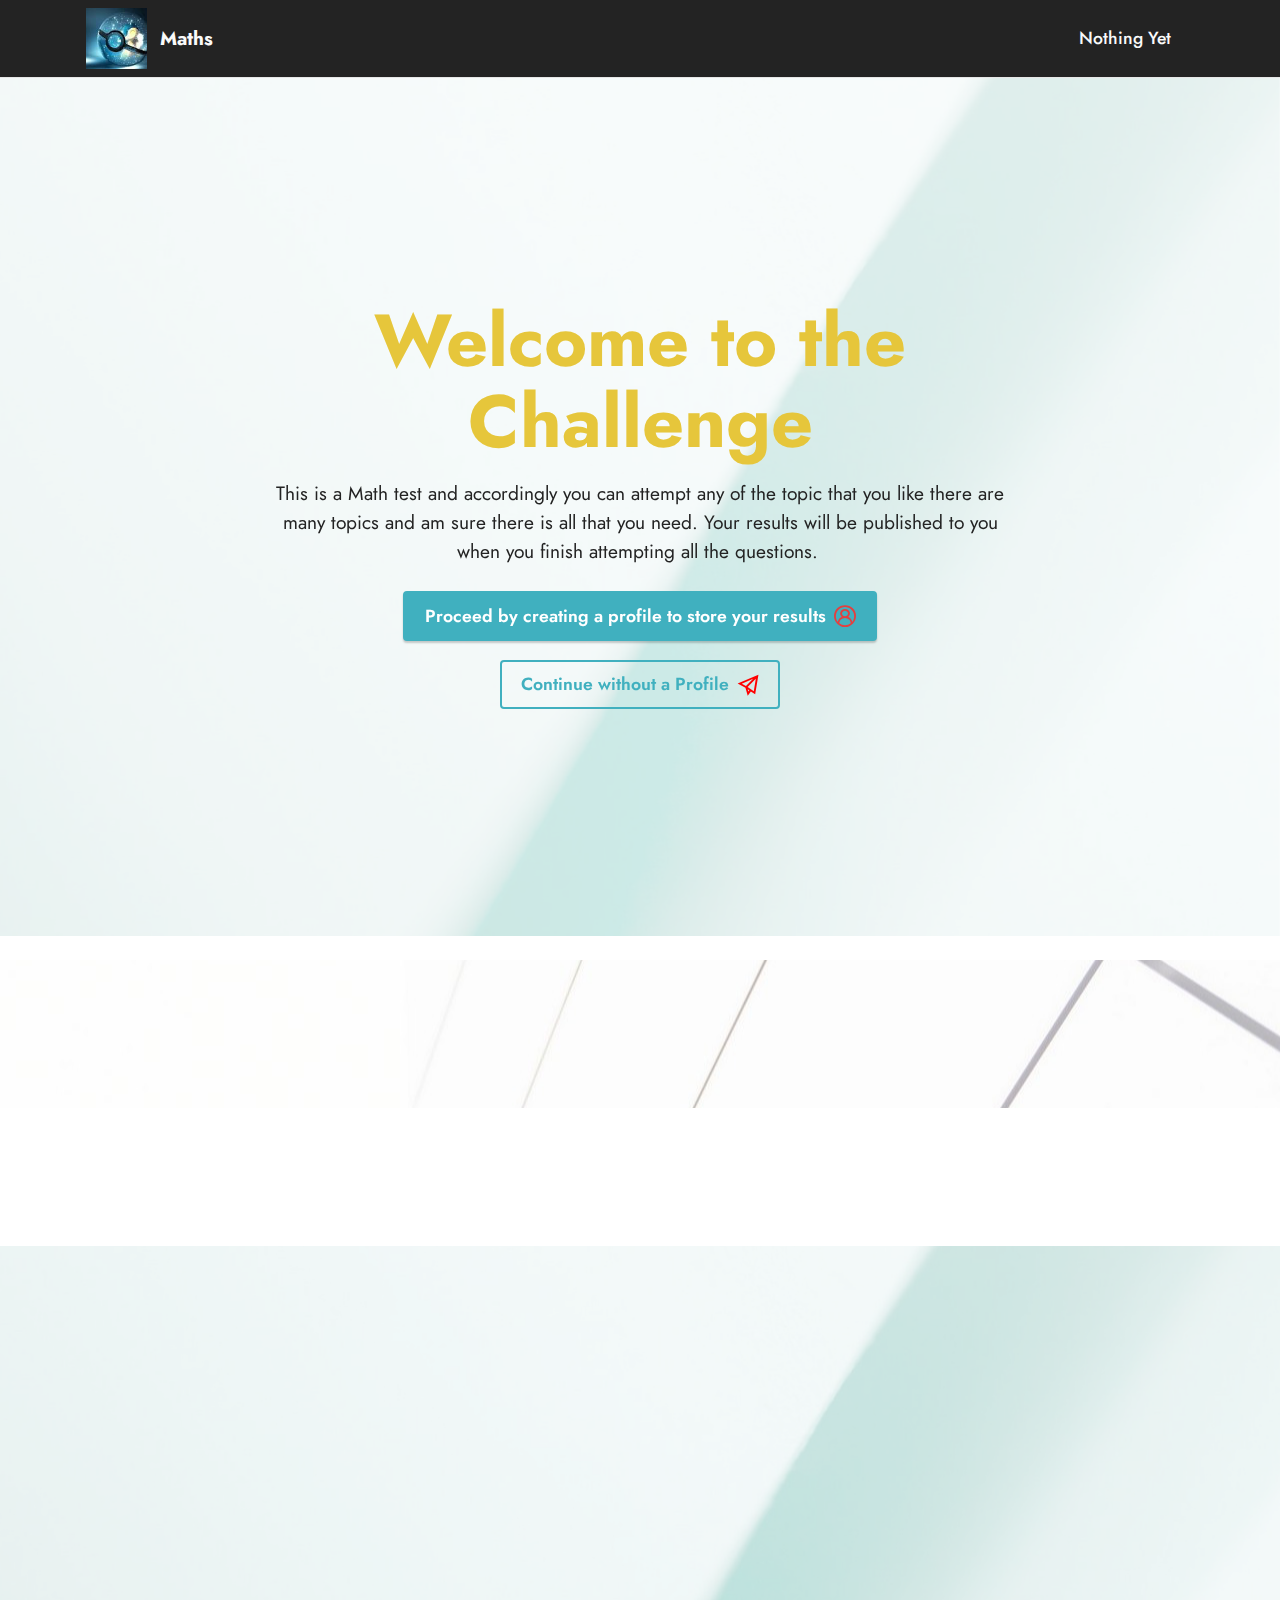
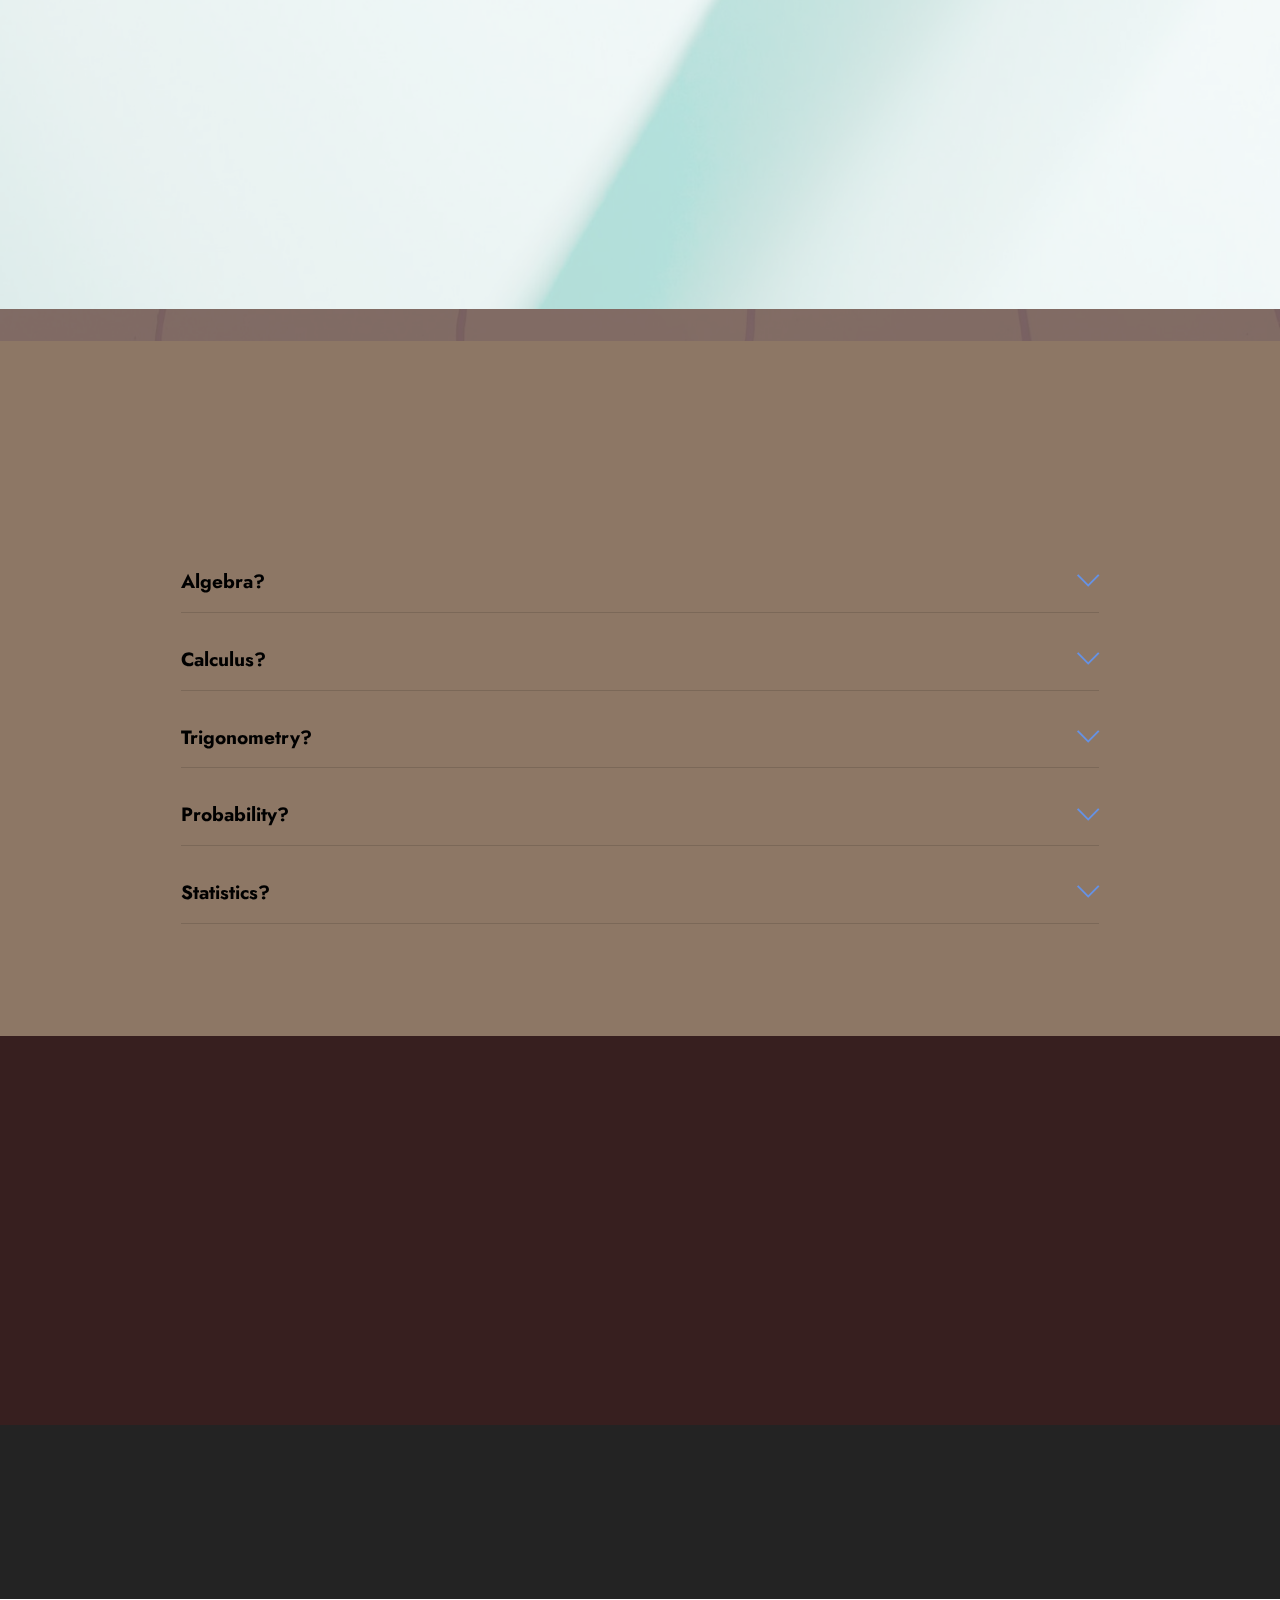
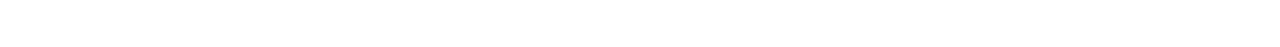
<file: index.html>
<!DOCTYPE html>
<html  >
<head>
  <!-- Site made with Mobirise Website Builder v5.5.2, https://mobirise.com -->
  <meta charset="UTF-8">
  <meta http-equiv="X-UA-Compatible" content="IE=edge">
  <meta name="generator" content="Mobirise v5.5.2, mobirise.com">
  <meta name="viewport" content="width=device-width, initial-scale=1, minimum-scale=1">
  <link rel="shortcut icon" href="assets/images/image4-100x100.jpg" type="image/x-icon">
  <meta name="description" content="">
  
  
  <title>Home</title>
  <link rel="stylesheet" href="assets/web/assets/mobirise-icons2/mobirise2.css">
  <link rel="stylesheet" href="assets/web/assets/mobirise-icons/mobirise-icons.css">
  <link rel="stylesheet" href="assets/bootstrap/css/bootstrap.min.css">
  <link rel="stylesheet" href="assets/bootstrap/css/bootstrap-grid.min.css">
  <link rel="stylesheet" href="assets/bootstrap/css/bootstrap-reboot.min.css">
  <link rel="stylesheet" href="assets/parallax/jarallax.css">
  <link rel="stylesheet" href="assets/animatecss/animate.css">
  <link rel="stylesheet" href="assets/dropdown/css/style.css">
  <link rel="stylesheet" href="assets/socicon/css/styles.css">
  <link rel="stylesheet" href="assets/theme/css/style.css">
  <link rel="preload" href="https://fonts.googleapis.com/css?family=Jost:100,200,300,400,500,600,700,800,900,100i,200i,300i,400i,500i,600i,700i,800i,900i&display=swap" as="style" onload="this.onload=null;this.rel='stylesheet'">
  <noscript><link rel="stylesheet" href="https://fonts.googleapis.com/css?family=Jost:100,200,300,400,500,600,700,800,900,100i,200i,300i,400i,500i,600i,700i,800i,900i&display=swap"></noscript>
  <link rel="preload" as="style" href="assets/mobirise/css/mbr-additional.css"><link rel="stylesheet" href="assets/mobirise/css/mbr-additional.css" type="text/css">
  
  
  
  
</head>
<body>
  
  <section data-bs-version="5.1" class="menu cid-s48OLK6784" once="menu" id="menu1-h">
    
    <nav class="navbar navbar-dropdown navbar-fixed-top navbar-expand-lg">
        <div class="container">
            <div class="navbar-brand">
                <span class="navbar-logo">
                    <a href="index.html">
                        <img src="assets/images/image4-100x100.jpg" alt="Mobirise" style="height: 3.8rem;">
                    </a>
                </span>
                <span class="navbar-caption-wrap"><a class="navbar-caption text-white text-primary display-7" href="index.html">Maths<br></a></span>
            </div>
            <button class="navbar-toggler" type="button" data-toggle="collapse" data-bs-toggle="collapse" data-target="#navbarSupportedContent" data-bs-target="#navbarSupportedContent" aria-controls="navbarNavAltMarkup" aria-expanded="false" aria-label="Toggle navigation">
                <div class="hamburger">
                    <span></span>
                    <span></span>
                    <span></span>
                    <span></span>
                </div>
            </button>
            <div class="collapse navbar-collapse" id="navbarSupportedContent">
                <ul class="navbar-nav nav-dropdown nav-right" data-app-modern-menu="true"><li class="nav-item"><a class="nav-link link text-white display-4" href="">
                           Nothing Yet</a></li></ul>
                
                
            </div>
        </div>
    </nav>

</section>

<section data-bs-version="5.1" class="header1 cid-s48MCQYojq mbr-fullscreen mbr-parallax-background" id="header1-f">

    

    <div class="mbr-overlay" style="opacity: 0.8; background-color: rgb(255, 255, 255);"></div>

    <div class="align-center container">
        <div class="row justify-content-center">
            <div class="col-12 col-lg-8">
                <h1 class="mbr-section-title mbr-fonts-style mb-3 display-1"><strong>Welcome to the Challenge</strong></h1>
                
                <p class="mbr-text mbr-fonts-style display-7">This is a Math test and accordingly you can attempt any of the topic that you like there are many topics and am sure there is all that you need. Your results will be published to you when you finish attempting all the questions.&nbsp;</p>
                <div class="mbr-section-btn mt-3"><a class="btn btn-success display-4" href="page1.html"><span class="mobi-mbri mobi-mbri-user-2 mbr-iconfont mbr-iconfont-btn" style="color: rgb(228, 63, 63);"></span>Proceed by creating a profile to store your results</a> <a class="btn btn-success-outline display-4" hrf="page2.html" id="notNow"><span class="mobi-mbri mobi-mbri-paper-plane mbr-iconfont mbr-iconfont-btn" style="color: rgb(255, 0, 0);"></span>Continue without a Profile</a></div>
            </div>
        </div>
    </div>
</section>

<section data-bs-version="5.1" class="content1 cid-s48udlf8KU mbr-parallax-background" id="content1-8">
    
    <div class="container">
        <div class="row justify-content-center">
            <div class="title col-12 col-md-9">
                <h3 class="mbr-section-title mbr-fonts-style align-center mb-4 display-2">Targeted</h3>
                <h4 class="mbr-section-subtitle align-center mbr-fonts-style mb-4 display-7">Yes this test is target to mostly A level Members if you fill that you can attempt it.<br>Please fill free to cancel anytime you fill you are tired but remember that practice makes perfect.&nbsp;</h4>
                
            </div>
        </div>
    </div>
</section>

<section data-bs-version="5.1" class="image3 cid-s48upRUlSD" id="image3-9">
    

    <div class="mbr-overlay" style="opacity: 0.7; background-color: rgb(255, 255, 255);">
    </div>

    <div class="container">
        <div class="row justify-content-center">
            <div class="col-12 col-lg-9">
                <div class="image-wrapper">
                    <img src="assets/images/6.jpg" alt="Mobirise">
                    <p class="mbr-description mbr-fonts-style mt-2 align-center display-4">
                        Road to success. Never lose hope</p>
                </div>
            </div>
        </div>
    </div>
</section>

<section data-bs-version="5.1" class="content17 cid-sPB7rQZ2qE mbr-parallax-background" id="content17-1b">

    

    <div class="mbr-overlay" style="opacity: 0.9; background-color: rgb(129, 104, 84);">
    </div>
    
    <div class="container">
        
            <div class="row justify-content-center">
                <div class="col-12 col-md-10">
                    <div class="section-head align-center mb-4">
                        <h3 class="mbr-section-title mb-0 mbr-fonts-style display-2">
                            <strong><em>Topics Available</em></strong></h3>
                        <h4 class="mbr-section-subtitle mt-2 mb-0 mbr-fonts-style display-5">
                            Here is a list of Topics Available</h4>
                    </div>
                    
                    <div id="bootstrap-toggle" class="toggle-panel accordionStyles tab-content">
                        <div class="card mb-3">
                            <div class="card-header" role="tab" id="headingOne">
                                <a role="button" class="collapsed panel-title text-black" data-toggle="collapse" data-bs-toggle="collapse" data-core="" href="#collapse1_18" aria-expanded="false" aria-controls="collapse1">
                                    <h6 class="panel-title-edit mbr-fonts-style mb-0 display-7"><strong>Algebra?</strong>
                                </h6>
                                    <span class="sign mbr-iconfont mbri-arrow-down"></span>
                                </a>
                            </div>
                            <div id="collapse1_18" class="panel-collapse noScroll collapse" role="tabpanel" aria-labelledby="headingOne">
                                <div class="panel-body">
                                    <p class="mbr-fonts-style panel-text display-7">In This topic We shall find questions of different topics like:<br>Indicies, Logarithms<br>Quadratics and Polynomials<br>Simultaneous Equations<br>Inequalities, Series................................................................etc.</p>
                                </div>
                            </div>
                        </div>
                        <div class="card mb-3">
                            <div class="card-header" role="tab" id="headingTwo">
                                <a role="button" class="collapsed panel-title text-black" data-toggle="collapse" data-bs-toggle="collapse" data-core="" href="#collapse2_18" aria-expanded="false" aria-controls="collapse2">
                                    <h6 class="panel-title-edit mbr-fonts-style mb-0 display-7"><strong>Calculus?</strong>
                                </h6>
                                    <span class="sign mbr-iconfont mbri-arrow-down"></span>
                                </a>

                            </div>
                            <div id="collapse2_18" class="panel-collapse noScroll collapse" role="tabpanel" aria-labelledby="headingTwo">
                                <div class="panel-body">
                                    <p class="mbr-fonts-style panel-text display-7">Here We Shall find questions of topics such as;<br>Differentiation<br>Tangents and Normals<br>Applications of Differentiation<br>Integration...................and many more.</p>
                                </div>
                            </div>
                        </div>
                        <div class="card mb-3">
                            <div class="card-header" role="tab" id="headingThree">
                                <a role="button" class="collapsed panel-title text-black" data-toggle="collapse" data-bs-toggle="collapse" data-core="" href="#collapse3_18" aria-expanded="false" aria-controls="collapse3">
                                    <h6 class="panel-title-edit mbr-fonts-style mb-0 display-7"><strong>Trigonometry?</strong>
                                </h6>
                                    <span class="sign mbr-iconfont mbri-arrow-down"></span>
                                </a>
                            </div>
                            <div id="collapse3_18" class="panel-collapse noScroll collapse" role="tabpanel" aria-labelledby="headingThree">
                                <div class="panel-body">
                                    <p class="mbr-fonts-style panel-text display-7">Questions like;<br>Pythogras Theorem<br>Compound Angel<br>Factor Formula<br>and many more............................</p>
                                </div>
                            </div>
                        </div>
                        <div class="card mb-3">
                            <div class="card-header" role="tab" id="headingThree">
                                <a role="button" class="collapsed panel-title text-black" data-toggle="collapse" data-bs-toggle="collapse" data-core="" href="#collapse4_18" aria-expanded="false" aria-controls="collapse4">
                                    <h6 class="panel-title-edit mbr-fonts-style mb-0 display-7"><strong>Probability?</strong>
                                </h6>
                                    <span class="sign mbr-iconfont mbri-arrow-down"></span>
                                </a>
                            </div>
                            <div id="collapse4_18" class="panel-collapse noScroll collapse" role="tabpanel" aria-labelledby="headingThree">
                                <div class="panel-body">
                                    <p class="mbr-fonts-style panel-text display-7">
                                       Yes even paper2 and Under probability we have<br>probability tree diagram<br>discrete random variable<br>binomial distribution and more.......................<br><br></p>
                                </div>
                            </div>
                        </div>
                        <div class="card mb-3">
                            <div class="card-header" role="tab" id="headingThree">
                                <a role="button" class="collapsed panel-title text-black" data-toggle="collapse" data-bs-toggle="collapse" data-core="" href="#collapse5_18" aria-expanded="false" aria-controls="collapse5">
                                   <h6 class="panel-title-edit mbr-fonts-style mb-0 display-7"><strong>Statistics?</strong></h6>
                                        <span class="mbr-iconfont mobi-mbri-arrow-down mobi-mbri"></span>
                                </a>
                            </div>
                            <div id="collapse5_18" class="panel-collapse noScroll collapse" role="tabpanel" aria-labelledby="headingThree">
                                <div class="panel-body">
                                    <p class="mbr-fonts-style panel-text display-7">
                                       We have&nbsp;<br>Correlation<br>Price indicies</p>
                                </div>
                            </div>
                        </div>
                        
                    </div>
                </div>
            </div>
        </div>
</section>

<section data-bs-version="5.1" class="content1 cid-s48vrXhP0J" id="content1-d">
    
    <div class="container">
        <div class="row justify-content-center">
            <div class="title col-12 col-md-9">
                <h3 class="mbr-section-title mbr-fonts-style align-center mb-4 display-2"><strong>Special Thanks</strong></h3>
                <h4 class="mbr-section-subtitle align-center mbr-fonts-style mb-4 display-7"><strong>All credit goes to Sempala Daniel the one who put in much efforts to code this website and still making more.<br>If you wish to learn coding you can visit sololearn.com to start your way until you reach the top slowly by slowly. Or you can download the app from app store to your phone and start right away.</strong></h4>
                
            </div>
        </div>
    </div>
</section>

<section data-bs-version="5.1" class="footer3 cid-s48P1Icc8J" once="footers" id="footer3-i">

    

    

    <div class="container">
        <div class="media-container-row align-center mbr-white">
            <div class="row row-links">
                <ul class="foot-menu">
                    
                    
                    
                    
                    
                <li class="foot-menu-item mbr-fonts-style display-7">Sempala</li><li class="foot-menu-item mbr-fonts-style display-7">Daniel</li><li class="foot-menu-item mbr-fonts-style display-7">Math<a hrf="https://mobirise.com/" class="text-success">.com</a></li></ul>
            </div>
            <div class="row social-row">
                <div class="social-list align-right pb-2">
                    
                    
                    
                    
                    
                    
                <div class="soc-item">
                        <a hrf="https://twitter.com/mobirise" target="_blank">
                            <span class="mbr-iconfont mbr-iconfont-social socicon-twitter socicon" style="color: rgb(101, 146, 230); fill: rgb(101, 146, 230);"></span>
                        </a>
                    </div><div class="soc-item">
                        <a hrf="https://www.facebook.com/pages/Mobirise/1616226671953247" target="_blank">
                            <span class="mbr-iconfont mbr-iconfont-social socicon-facebook socicon" style="color: rgb(68, 121, 217); fill: rgb(68, 121, 217);"></span>
                        </a>
                    </div><div class="soc-item">
                        <a hrf="https://www.youtube.com/c/mobirise" target="_blank">
                            <span class="mbr-iconfont mbr-iconfont-social socicon-youtube socicon" style="color: rgb(255, 0, 0); fill: rgb(255, 0, 0);"></span>
                        </a>
                    </div><div class="soc-item">
                        <a hrf="https://instagram.com/mobirise" target="_blank">
                            <span class="mbr-iconfont mbr-iconfont-social socicon-instagram socicon" style="color: rgb(230, 198, 59); fill: rgb(230, 198, 59);"></span>
                        </a>
                    </div></div>
            </div>
            <div class="row row-copirayt">
                <p class="mbr-text mb-0 mbr-fonts-style mbr-white align-center display-7">
                    © Copyright 2021 Sempala Daniel. All Rights Reserved.
                </p>
            </div>
        </div>
    </div>
</section><section style="background-color: #fff; font-family: -apple-system, BlinkMacSystemFont, 'Segoe UI', 'Roboto', 'Helvetica Neue', Arial, sans-serif; color:#aaa; font-size:12px; padding: 0; align-items: center; display: flex;"><a hrf="https://mobirise.site/w" style="flex: 1 1; height: 3rem; padding-left: 1rem;"></a><p style="flex: 0 0 auto; margin:0; padding-right:1rem;">Built By Sempala Daniel - <a href="https://mobirise.site/l" style="color:#aaa;"> </a></p></section><script src="assets/bootstrap/js/bootstrap.bundle.min.js"></script>  <script src="assets/parallax/jarallax.js"></script>  <script src="assets/smoothscroll/smooth-scroll.js"></script>  <script src="assets/ytplayer/index.js"></script>  <script src="assets/mbr-switch-arrow/mbr-switch-arrow.js"></script>  <script src="assets/dropdown/js/navbar-dropdown.js"></script>  <script src="assets/theme/js/script.js"></script>  
  <script type="text/javascript" src="assets/My_site/indexjs.js"></script>
  
  <input name="animation" type="hidden">
  </body>
</html>
</file>
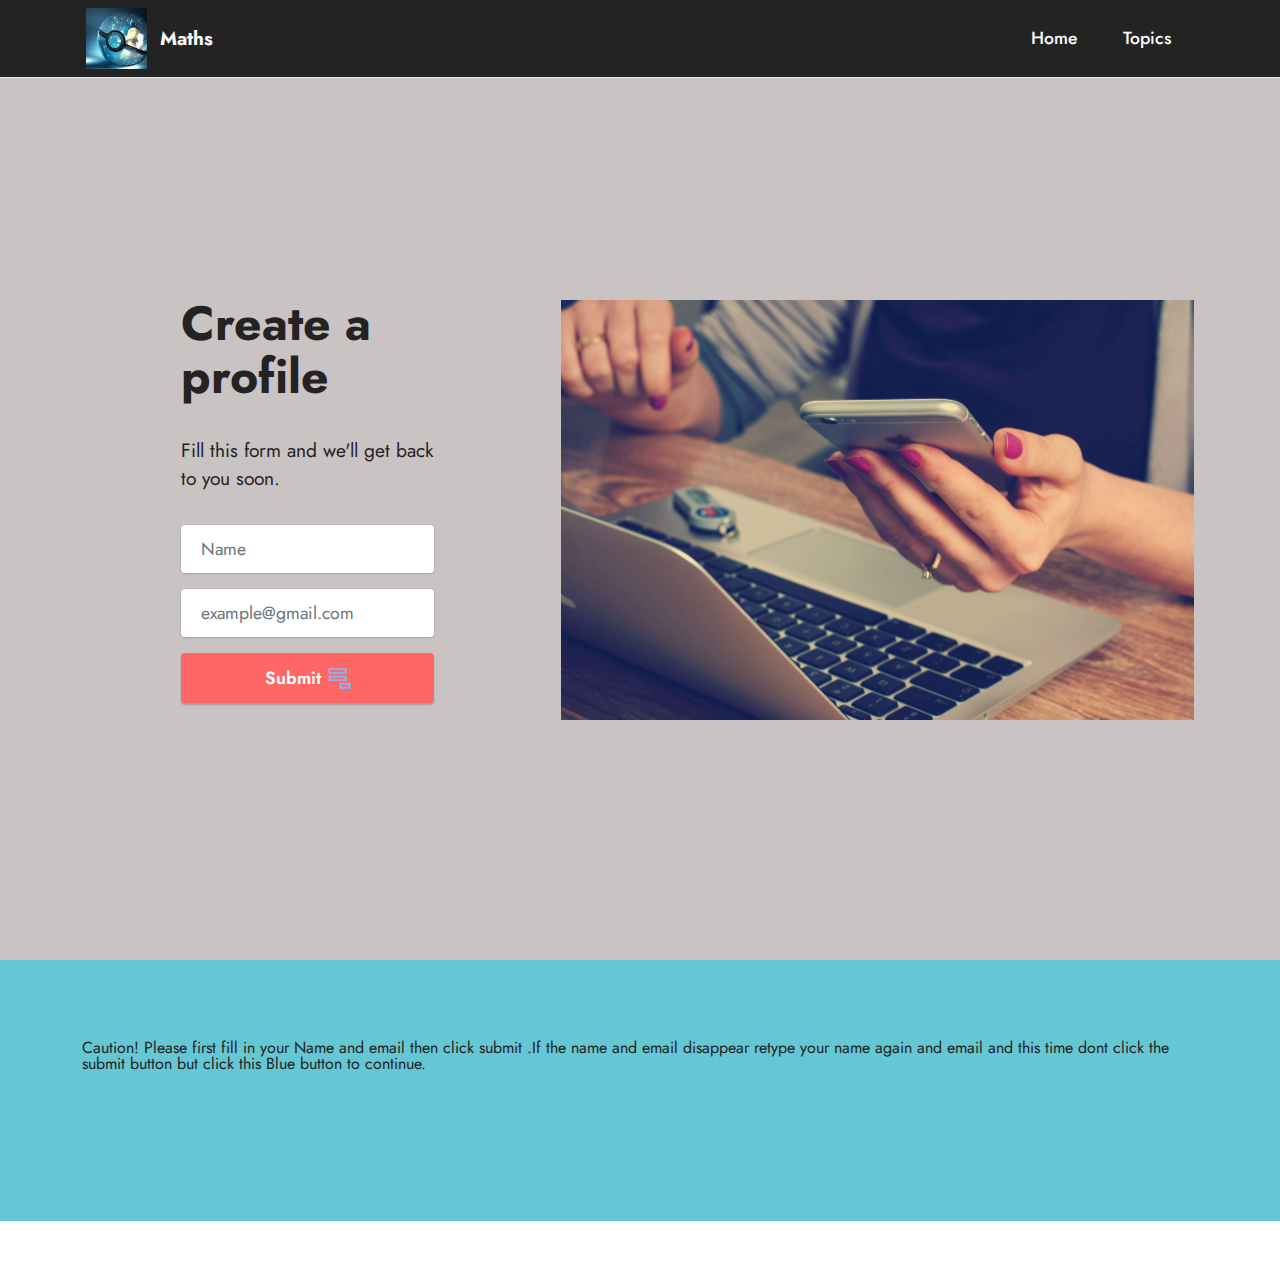
<file: page1.html>
<!DOCTYPE html>
<html  >
<head>
  <!-- Site made with Mobirise Website Builder v5.5.2, https://mobirise.com -->
  <meta charset="UTF-8">
  <meta http-equiv="X-UA-Compatible" content="IE=edge">
  <meta name="generator" content="Mobirise v5.5.2, mobirise.com">
  <meta name="viewport" content="width=device-width, initial-scale=1, minimum-scale=1">
  <link rel="shortcut icon" href="assets/images/image4-100x100.jpg" type="image/x-icon">
  <meta name="description" content="">
  
   
  <title>Create profile</title>
  <link rel="stylesheet" href="assets/web/assets/mobirise-icons2/mobirise2.css">
  <link rel="stylesheet" href="assets/bootstrap/css/bootstrap.min.css">
  <link rel="stylesheet" href="assets/bootstrap/css/bootstrap-grid.min.css">
  <link rel="stylesheet" href="assets/bootstrap/css/bootstrap-reboot.min.css">
  <link rel="stylesheet" href="assets/animatecss/animate.css">
  <link rel="stylesheet" href="assets/dropdown/css/style.css">
  <link rel="stylesheet" href="assets/socicon/css/styles.css">
  <link rel="stylesheet" href="assets/theme/css/style.css">
  <link rel="preload" href="https://fonts.googleapis.com/css?family=Jost:100,200,300,400,500,600,700,800,900,100i,200i,300i,400i,500i,600i,700i,800i,900i&display=swap" as="style" onload="this.onload=null;this.rel='stylesheet'">
  <noscript><link rel="stylesheet" href="https://fonts.googleapis.com/css?family=Jost:100,200,300,400,500,600,700,800,900,100i,200i,300i,400i,500i,600i,700i,800i,900i&display=swap"></noscript>
  <link rel="preload" as="style" href="assets/mobirise/css/mbr-additional.css"><link rel="stylesheet" href="assets/mobirise/css/mbr-additional.css" type="text/css">
  
  
  
  
</head>
<body>
  
  <section data-bs-version="5.1" class="menu cid-s48OLK6784" once="menu" id="menu1-k">
    
    <nav class="navbar navbar-dropdown navbar-fixed-top navbar-expand-lg">
        <div class="container">
            <div class="navbar-brand">
                <span class="navbar-logo">
                    <a href="index.html">
                        <img src="assets/images/image4-100x100.jpg" alt="Mobirise" style="height: 3.8rem;">
                    </a>
                </span>
                <span class="navbar-caption-wrap"><a class="navbar-caption text-white text-primary display-7" href="index.html">Maths<br></a></span>
            </div>
            <button class="navbar-toggler" type="button" data-toggle="collapse" data-bs-toggle="collapse" data-target="#navbarSupportedContent" data-bs-target="#navbarSupportedContent" aria-controls="navbarNavAltMarkup" aria-expanded="false" aria-label="Toggle navigation">
                <div class="hamburger">
                    <span></span>
                    <span></span>
                    <span></span>
                    <span></span>
                </div>
            </button>
            <div class="collapse navbar-collapse" id="navbarSupportedContent">
                <ul class="navbar-nav nav-dropdown nav-right" data-app-modern-menu="true"><li class="nav-item"><a class="nav-link link text-white text-primary display-4" href="index.html">Home</a></li><li class="nav-item"><a class="nav-link link text-white text-primary display-4" href="page2.html">Topics</a></li></ul>
                
                
            </div>
        </div>
    </nav>

</section>

<section data-bs-version="5.1" class="form4 cid-sPtRsgPCB6 mbr-fullscreen" id="form4-p">

    

    

    <div class="container">
        <div class="row content-wrapper justify-content-center">
            <div class="col-lg-3 offset-lg-1 mbr-form" data-form-type="formoid">
                <form action="https://mobirise.eu/" method="POST" class="mbr-form form-with-styler" data-form-title="Form Name"><input type="hidden" name="email" data-form-email="true" value="mbfddFv1tQy30R+gBn1myyEqKChObHhmhOKz669Wx+4i57rxeBKos1UndoFabXSdNZqtBrBXD3Ojco4CXLWW60d2cy9UAAEQWzQAoyAvtJlPWqjxfNm1yxK1ikQVVXqJ">
                    <div class="row">
                        <div hidden="hidden" data-form-alert="" class="alert alert-success col-12">Thank You very Much for creating a profile
The profile has been Confirmed</div>
                        <div hidden="hidden" data-form-alert-danger="" class="alert alert-danger col-12">Oops...! some
                            problem!</div>
                    </div>
                    <div class="dragArea row">
                        <div class="col-lg-12 col-md-12 col-sm-12">
                            <h1 class="mbr-section-title mb-4 display-2"><strong>Create a profile</strong></h1>
                        </div>
                        <div class="col-lg-12 col-md-12 col-sm-12">
                            <p class="mbr-text mbr-fonts-style mb-4 display-7">
                                Fill this form and we'll get back to you soon.</p>
                        </div>
                        <div class="col-lg-12 col-md col-12 form-group mb-3" data-for="name">
                            <input type="text" name="name" placeholder="Name" data-form-field="name" class="form-control" value="" id="name-form4-p">
                        </div>
                        <div class="col-lg-12 col-md col-12 form-group mb-3" data-for="email">
                            <input type="email" name="email" placeholder="example@gmail.com" data-form-field="email" class="form-control" value="" id="email-form4-p">
                        </div>
                        <div class="col-12 col-md-auto mbr-section-btn"><button type="submit" class="btn btn-secondary display-4"><span class="mobi-mbri mobi-mbri-add-submenu mbr-iconfont mbr-iconfont-btn" style="color: rgb(140, 175, 240);"></span>Submit</button></div>
                    </div>
                </form>
            </div>
            <div class="col-lg-7 offset-lg-1 col-12">
                <div class="image-wrapper">
                    <img class="w-100" src="assets/images/mbr-1266x841.jpg" alt="Mobirise">
                </div>
            </div>
        </div>
    </div>
</section>

<section data-bs-version="5.1" class="content11 cid-sPtSKQhVUs" id="content11-q">
    
    <div class="container">
        <div class="row justify-content-center">
            <span>Caution! Please first fill in your Name  and email then click submit .If the name and email disappear retype your name again and email and this time dont click the submit button but  click this Blue button to continue.</span>
            <div class="col-md-12 col-lg-10">
                <div class="mbr-section-btn align-center"><a class="btn btn-primary display-4 Cot">

                    <span class="mobi-mbri mobi-mbri-cursor-click mbr-iconfont mbr-iconfont-btn" style="color: rgb(0, 0, 0);"></span>Continue</a></div>
            </div>
        </div>
    </div>
</section><section style="background-color: #fff; font-family: -apple-system, BlinkMacSystemFont, 'Segoe UI', 'Roboto', 'Helvetica Neue', Arial, sans-serif; color:#aaa; font-size:12px; padding: 0; align-items: center; display: flex;"><a hrf="https://mobirise.site/x" style="flex: 1 1; height: 3rem; padding-left: 1rem;"></a><p style="flex: 0 0 auto; margin:0; padding-right:1rem;"> <a href="https://mobirise.site/z" style="color:#aaa;"> </a> By Sempala Daniel</p></section>
<script type="text/javascript" src="assets/My_site/jquery.min.js"></script>
<script type="text/javascript" src="assets/My_site/my_site.js"></script>


<script src="assets/bootstrap/js/bootstrap.bundle.min.js"></script>  <script src="assets/smoothscroll/smooth-scroll.js"></script>  <script src="assets/ytplayer/index.js"></script>  <script src="assets/dropdown/js/navbar-dropdown.js"></script>  <script src="assets/theme/js/script.js"></script>  <script src="assets/formoid/formoid.min.js"></script>  
  
  
  <input name="animation" type="hidden">
  </body>
</html>
</file>
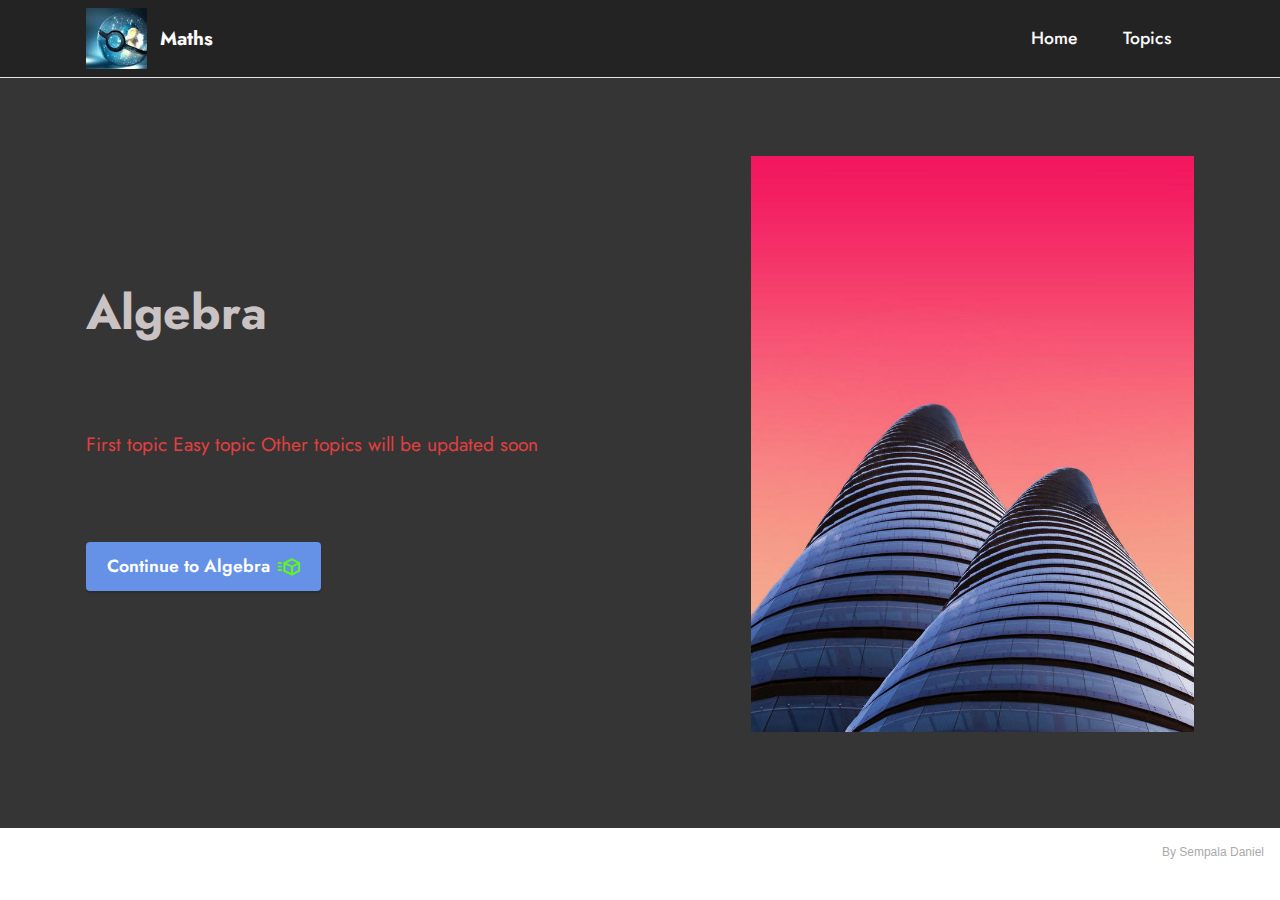
<file: page2.html>
<!DOCTYPE html>
<html  >
<head>
  <!-- Site made with Mobirise Website Builder v5.5.2, https://mobirise.com -->
  <meta charset="UTF-8">
  <meta http-equiv="X-UA-Compatible" content="IE=edge">
  <meta name="generator" content="Mobirise v5.5.2, mobirise.com">
  <meta name="viewport" content="width=device-width, initial-scale=1, minimum-scale=1">
  <link rel="shortcut icon" href="assets/images/image4-100x100.jpg" type="image/x-icon">
  <meta name="description" content="">
  
  
  <title>Topics</title>
  <link rel="stylesheet" href="assets/web/assets/mobirise-icons2/mobirise2.css">
  <link rel="stylesheet" href="assets/web/assets/mobirise-icons/mobirise-icons.css">
  <link rel="stylesheet" href="assets/bootstrap/css/bootstrap.min.css">
  <link rel="stylesheet" href="assets/bootstrap/css/bootstrap-grid.min.css">
  <link rel="stylesheet" href="assets/bootstrap/css/bootstrap-reboot.min.css">
  <link rel="stylesheet" href="assets/animatecss/animate.css">
  <link rel="stylesheet" href="assets/dropdown/css/style.css">
  <link rel="stylesheet" href="assets/socicon/css/styles.css">
  <link rel="stylesheet" href="assets/theme/css/style.css">
  <link rel="preload" href="https://fonts.googleapis.com/css?family=Jost:100,200,300,400,500,600,700,800,900,100i,200i,300i,400i,500i,600i,700i,800i,900i&display=swap" as="style" onload="this.onload=null;this.rel='stylesheet'">
  <noscript><link rel="stylesheet" href="https://fonts.googleapis.com/css?family=Jost:100,200,300,400,500,600,700,800,900,100i,200i,300i,400i,500i,600i,700i,800i,900i&display=swap"></noscript>
  <link rel="preload" as="style" href="assets/mobirise/css/mbr-additional.css"><link rel="stylesheet" href="assets/mobirise/css/mbr-additional.css" type="text/css">
  
  
  
  
</head>
<body>
  
  <section data-bs-version="5.1" class="menu cid-s48OLK6784" once="menu" id="menu1-r">
    
    <nav class="navbar navbar-dropdown navbar-fixed-top navbar-expand-lg">
        <div class="container">
            <div class="navbar-brand">
                <span class="navbar-logo">
                    <a href="index.html">
                        <img src="assets/images/image4-100x100.jpg" alt="Mobirise" style="height: 3.8rem;">
                    </a>
                </span>
                <span class="navbar-caption-wrap"><a class="navbar-caption text-white text-primary display-7" href="index.html">Maths<br></a></span>
            </div>
            <button class="navbar-toggler" type="button" data-toggle="collapse" data-bs-toggle="collapse" data-target="#navbarSupportedContent" data-bs-target="#navbarSupportedContent" aria-controls="navbarNavAltMarkup" aria-expanded="false" aria-label="Toggle navigation">
                <div class="hamburger">
                    <span></span>
                    <span></span>
                    <span></span>
                    <span></span>
                </div>
            </button>
            <div class="collapse navbar-collapse" id="navbarSupportedContent">
                <ul class="navbar-nav nav-dropdown nav-right" data-app-modern-menu="true"><li class="nav-item"><a class="nav-link link text-white text-primary display-4" href="index.html">Home</a></li><li class="nav-item"><a class="nav-link link text-white text-primary display-4" href="page2.html">Topics</a></li></ul>
                
                
            </div>
        </div>
    </nav>

</section>

<section data-bs-version="5.1" class="features18 cid-sPtXMFoXYS" id="features19-s">

    

    
    <div class="container">
        <div class="row justify-content-center">
            <div class="card col-12 col-lg">
                <div class="card-wrapper">
                    <h6 class="card-title mbr-fonts-style mb-4 display-2">
                        <strong>Algebra</strong></h6>
                    <p class="mbr-text mbr-fonts-style display-7"><math xmlns="http://www.w3.org/1998/Math/MathML" display="block">
</math><br>  <mtable columnalign="left" linebreak="true">
<br><mtr>First topic Easy topic Other topics will be updated soon<br>      <mtd>
<br></mtd></mtr></mtable><br></p>
                    <div class="mbr-section-btn"><a class="btn btn-primary display-4" href="page3.html"><span class="mobi-mbri mobi-mbri-delivery mbr-iconfont mbr-iconfont-btn" style="color: rgb(95, 250, 10);"></span>Continue to Algebra</a></div>
                </div>
            </div>
            <div class="col-12 col-lg-5">
                <div class="image-wrapper">
                    <img src="assets/images/2.jpg" alt="Mobirise">
                </div>
            </div>
        </div>
    </div>
</section>

<!-- removing uncompleted topics -->

<section class="disabledForNow" style="display: none;">

<section data-bs-version="5.1" class="features16 cid-sPu0GDy0a6" id="features17-t">
    

    
    <div class="container">
        <div class="content-wrapper">
            <div class="row align-items-center">
                <div class="col-12 col-lg-6">
                    <div class="image-wrapper">
                        <img src="assets/images/background7.jpeg" alt="Mobirise">
                    </div>
                </div>
                <div class="col-12 col-lg">
                    <div class="text-wrapper">
                        <h6 class="card-title mbr-fonts-style display-5">
                            <strong>Calculus</strong></h6>
                        <p class="mbr-text mbr-fonts-style mb-4 display-4">
                            Native functions basic topic</p>
                        <div class="mbr-section-btn mt-3"><a class="btn btn-primary display-4" href="page4.html"><span class="mobi-mbri mobi-mbri-to-local-drive mbr-iconfont mbr-iconfont-btn" style="color: rgb(55, 31, 31);"></span>Continue to Calculus</a></div>
                    </div>
                </div>
            </div>
        </div>
    </div>
</section>

<section data-bs-version="5.1" class="header4 cid-sPBn2TLNgk mbr-fullscreen" id="header4-1i">

    
    
    <div class="container">
        <div class="row">
            <div class="content-wrap">
                <h1 class="mbr-section-title mbr-fonts-style mbr-white mb-3 display-2"><strong>Trigonometry</strong><br></h1>
                
                <p class="mbr-fonts-style mbr-text mbr-white mb-3 display-7">
                    The best of the&nbsp; best trig questions you will find</p>

                <div class="mbr-section-btn"><a class="btn btn-primary display-4" href="page5.html"><span class="mbri-paper-plane mbr-iconfont mbr-iconfont-btn" style="color: rgb(35, 35, 35);"></span>Continue to trigonometry</a></div>
            </div>
        </div>
    </div>
</section>

<section data-bs-version="5.1" class="header1 cid-sPBh8JxMyz mbr-fullscreen" id="header1-1g">

    

    <div class="mbr-overlay" style="opacity: 0.1; background-color: rgb(250, 250, 250);"></div>

    <div class="container">
        <div class="row">
            <div class="col-12 col-lg-5">
                <h1 class="mbr-section-title mbr-fonts-style mb-3 display-1"><strong>Probability</strong></h1>
                
                <p class="mbr-text mbr-fonts-style display-7">
                    Paper 2 questions about probability</p>
                <div class="mbr-section-btn mt-3"><a class="btn btn-secondary display-4" href="page6.html"><span class="mobi-mbri mobi-mbri-arrow-next mbr-iconfont mbr-iconfont-btn" style="color: rgb(101, 198, 212);"></span>Continue to Probability</a></div>
            </div>
        </div>
    </div>
</section>

<section data-bs-version="5.1" class="header5 cid-sPBhe5DnyE mbr-fullscreen" id="header5-1h">

    

    

    <div class="container">
        <div class="row justify-content-end">
            <div class="col-12 col-lg-7">
                <h1 class="mbr-section-title mbr-fonts-style mbr-white mb-3 display-1"><strong>Statistics</strong></h1>
                
                <p class="mbr-text mbr-fonts-style mbr-white display-7">
                    Prove all the stat here</p>
                <div class="mbr-section-btn mt-3"><a class="btn btn-warning display-7" href="page7.html"><span class="mobi-mbri mobi-mbri-alert mbr-iconfont mbr-iconfont-btn" style="color: rgb(34, 165, 229);"></span>Continue to statistics!</a></div>
            </div>
        </div>
    </div>
</section>
<!-- upto here -->
</section>
<section style="background-color: #fff; font-family: -apple-system, BlinkMacSystemFont, 'Segoe UI', 'Roboto', 'Helvetica Neue', Arial, sans-serif; color:#aaa; font-size:12px; padding: 0; align-items: center; display: flex;"><a hrf="https://mobirise.site/k" style="flex: 1 1; height: 3rem; padding-left: 1rem;"></a><p style="flex: 0 0 auto; margin:0; padding-right:1rem;"> <a href="https://mobirise.site/p" style="color:#aaa;"></a> By Sempala Daniel</p></section><script src="assets/bootstrap/js/bootstrap.bundle.min.js"></script>  <script src="assets/smoothscroll/smooth-scroll.js"></script>  <script src="assets/ytplayer/index.js"></script>  <script src="assets/dropdown/js/navbar-dropdown.js"></script>  <script src="assets/theme/js/script.js"></script>  
  
  
  <input name="animation" type="hidden">
  </body>
</html>
</file>
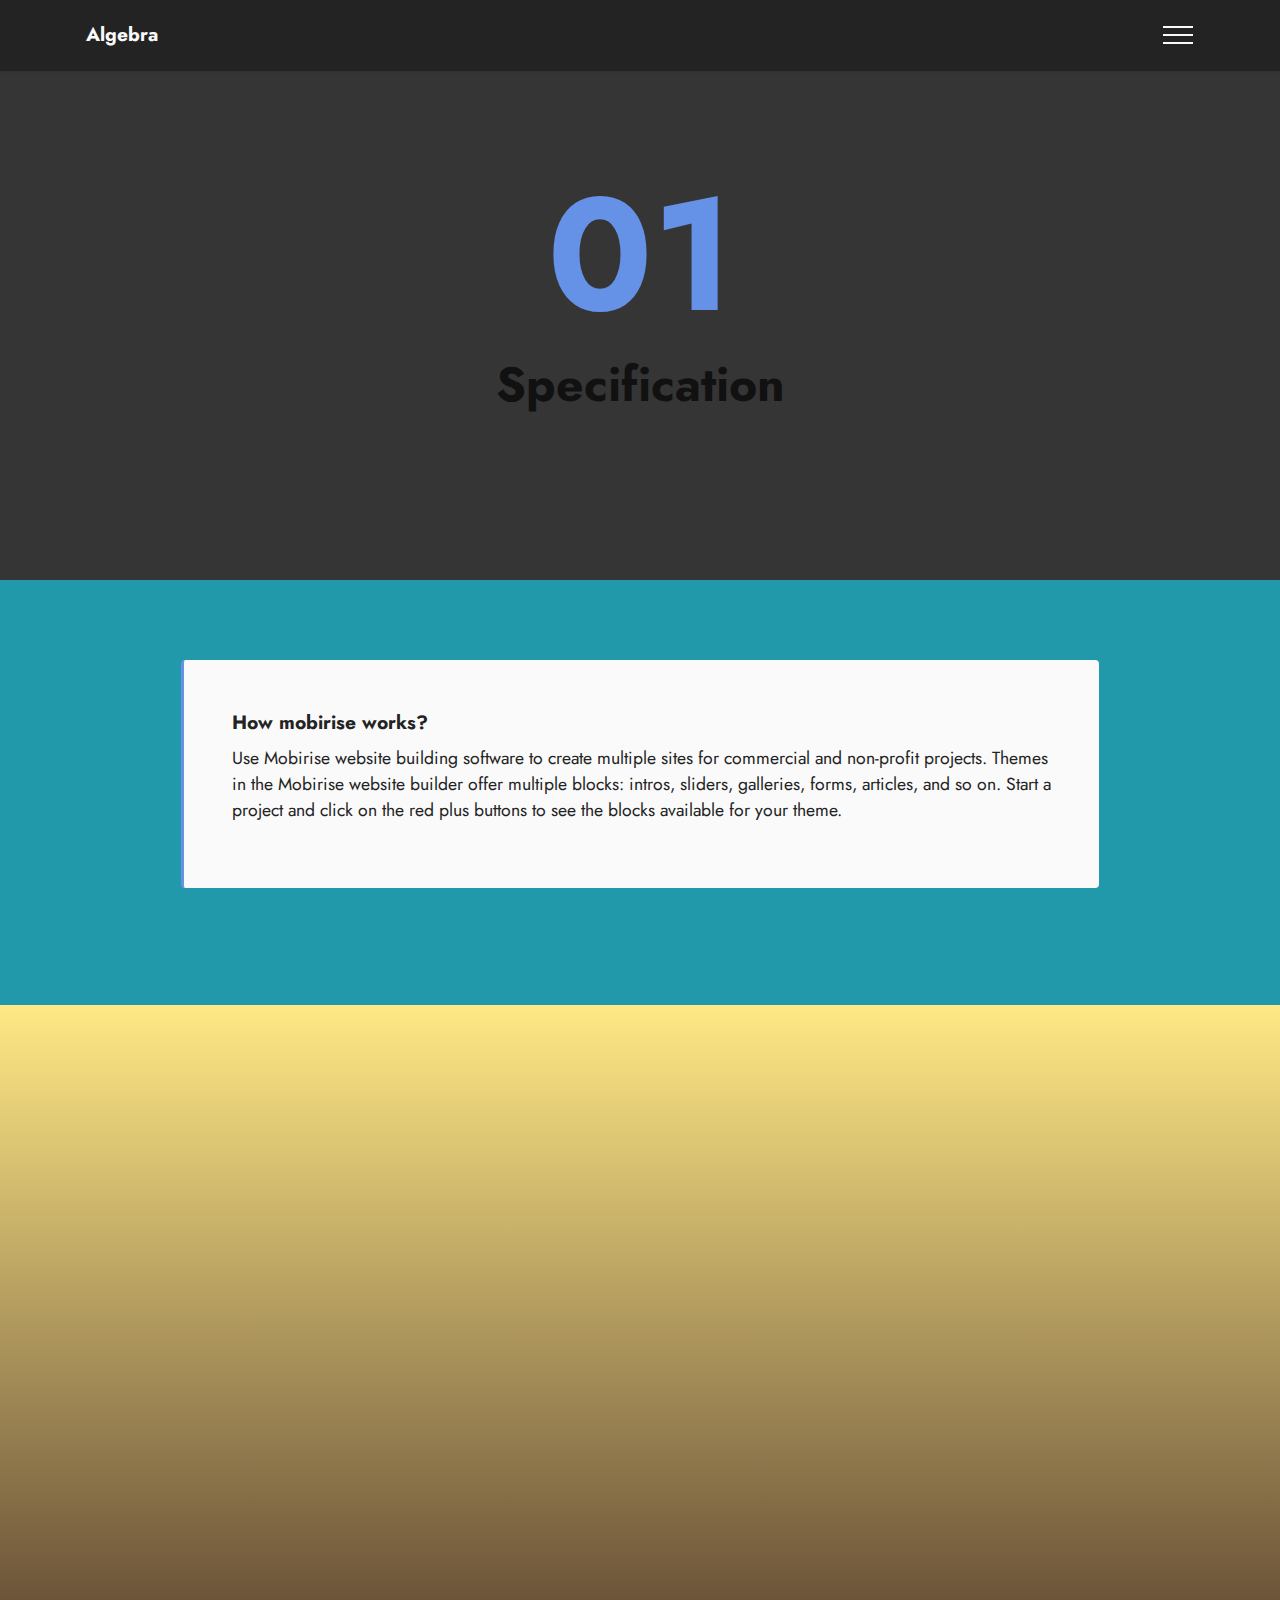
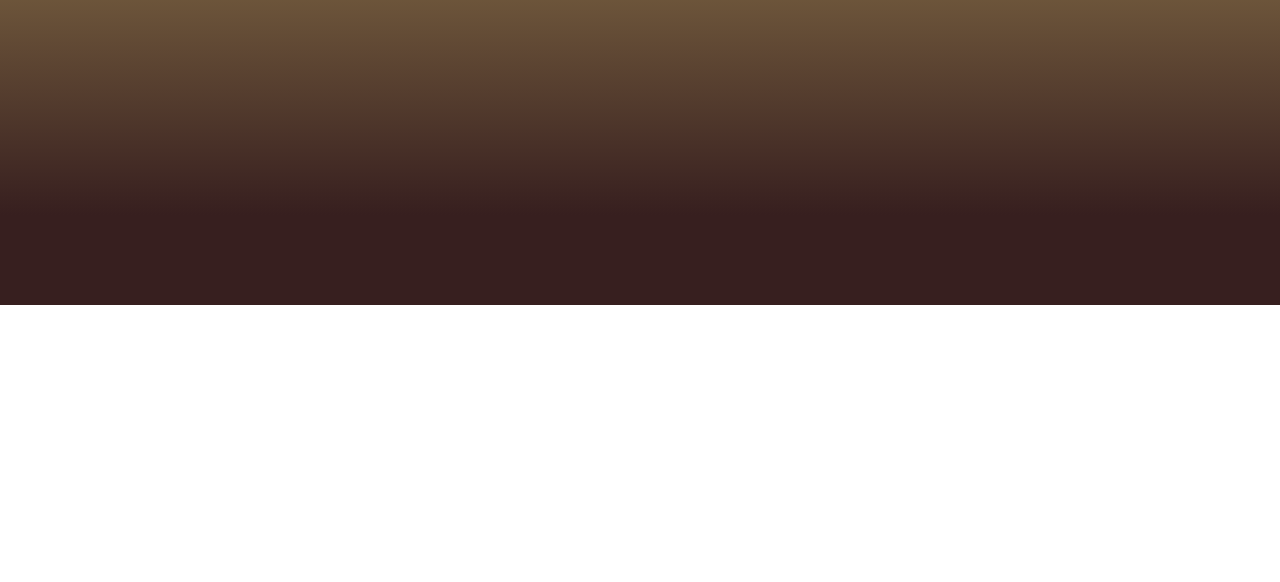
<file: page4.html>
<!DOCTYPE html>
<html  >
<head>
  <!-- Site made with Mobirise Website Builder v5.5.2, https://mobirise.com -->
  <meta charset="UTF-8">
  <meta http-equiv="X-UA-Compatible" content="IE=edge">
  <meta name="generator" content="Mobirise v5.5.2, mobirise.com">
  <meta name="viewport" content="width=device-width, initial-scale=1, minimum-scale=1">
  <link rel="shortcut icon" href="assets/images/image4-100x100.jpg" type="image/x-icon">
  <meta name="description" content="">
  
  
  <title>Calculus</title>
  <link rel="stylesheet" href="assets/web/assets/mobirise-icons2/mobirise2.css">
  <link rel="stylesheet" href="assets/bootstrap/css/bootstrap.min.css">
  <link rel="stylesheet" href="assets/bootstrap/css/bootstrap-grid.min.css">
  <link rel="stylesheet" href="assets/bootstrap/css/bootstrap-reboot.min.css">
  <link rel="stylesheet" href="assets/animatecss/animate.css">
  <link rel="stylesheet" href="assets/dropdown/css/style.css">
  <link rel="stylesheet" href="assets/socicon/css/styles.css">
  <link rel="stylesheet" href="assets/theme/css/style.css">
  <link rel="preload" href="https://fonts.googleapis.com/css?family=Jost:100,200,300,400,500,600,700,800,900,100i,200i,300i,400i,500i,600i,700i,800i,900i&display=swap" as="style" onload="this.onload=null;this.rel='stylesheet'">
  <noscript><link rel="stylesheet" href="https://fonts.googleapis.com/css?family=Jost:100,200,300,400,500,600,700,800,900,100i,200i,300i,400i,500i,600i,700i,800i,900i&display=swap"></noscript>
  <link rel="preload" as="style" href="assets/mobirise/css/mbr-additional.css"><link rel="stylesheet" href="assets/mobirise/css/mbr-additional.css" type="text/css">
  
  
  
  
</head>
<body>
  
  <section data-bs-version="5.1" class="menu menu1 cid-sPuO4bCzwX" once="menu" id="menu1-1j">
    

    <nav class="navbar navbar-dropdown collapsed">
        <div class="container">
            <div class="navbar-brand">
                
                <span class="navbar-caption-wrap"><a class="navbar-caption text-white display-7" href="page3.html">Algebra<br></a></span>
            </div>
            <button class="navbar-toggler" type="button" data-toggle="collapse" data-bs-toggle="collapse" data-target="#navbarSupportedContent" data-bs-target="#navbarSupportedContent" aria-controls="navbarNavAltMarkup" aria-expanded="false" aria-label="Toggle navigation">
                <div class="hamburger">
                    <span></span>
                    <span></span>
                    <span></span>
                    <span></span>
                </div>
            </button>
            <div class="collapse navbar-collapse" id="navbarSupportedContent">
                <ul class="navbar-nav nav-dropdown nav-right" data-app-modern-menu="true"><li class="nav-item"><a class="nav-link link text-white display-4" href="index.html"><span class="mobi-mbri mobi-mbri-home mbr-iconfont mbr-iconfont-btn" style="color: rgb(228, 63, 63);"></span>Home</a></li>
                    <li class="nav-item dropdown"><a class="nav-link link dropdown-toggle text-white display-4" href="https://mobiri.se" data-toggle="dropdown-submenu" data-bs-toggle="dropdown" data-bs-auto-close="outside" aria-expanded="false">Topics</a><div class="dropdown-menu" aria-labelledby="dropdown-undefined"><a class="dropdown-item text-white display-4" href="page3.html">Algebra</a><a class="show dropdown-item text-white display-4" href="https://mobiri.se">Functions</a></div>
                    </li></ul>
                
                
            </div>
        </div>
    </nav>
</section>

<section data-bs-version="5.1" class="features21 cid-sPBrA4sku8" id="features22-1o">

    
    
    <div class="container">
        <div class="row justify-content-center">
            <div class="col-12 col-md-8">
                <div class="item mbr-flex">
                    <div class="icon-box w-100">
                        <span class="step-number mbr-fonts-style display-1">01</span>
                    </div>
                    <div class="text-box">
                        <h4 class="icon-title card-title mbr-black mbr-fonts-style display-2">
                            <strong>Specification</strong>
                        </h4>
                        
                        
                    </div>
                </div>
                
                
                
                
                
                
                
            </div>
        </div>
    </div>
</section>

<section data-bs-version="5.1" class="content7 cid-sPBrqG9R5B" id="content7-1m">
    
    <div class="container">
        <div class="row justify-content-center">
            <div class="col-12 col-md-10">
                <blockquote>
                <h5 class="mbr-section-title mbr-fonts-style mb-2 display-7"><strong>How mobirise works?</strong></h5>
                <p class="mbr-text mbr-fonts-style display-4">Use Mobirise website building software to create multiple sites for commercial and non-profit projects. Themes in the Mobirise website builder offer multiple blocks: intros, sliders, galleries, forms, articles, and so on. Start a project and click on the red plus buttons to see the blocks available for your theme.</p></blockquote>
            </div>
        </div>
    </div>
</section>

<section data-bs-version="5.1" class="header18 cid-sPBsdDKXYX mbr-fullscreen" id="header18-1q">

    

    

    <div class="align-center container">
        <div class="row justify-content-center">
            <div class="col-12 col-lg-10">
                
                
                
                <div class="mbr-section-btn mt-3"><a class="btn btn-primary display-4" href="https://mobiri.se">Create
                        Your Website!</a></div>
            </div>
        </div>
    </div>
</section>

<section data-bs-version="5.1" class="content11 cid-sPBrsP27CP" id="content11-1n">
    
    <div class="container">
        <div class="row justify-content-center">
            <div class="col-md-12 col-lg-10">
                <div class="mbr-section-btn align-center">
                    <a class="btn btn-primary display-4" href="">Learn more</a>
                    <a class="btn btn-primary-outline display-4" href="">Live demo</a>
                </div>
            </div>
        </div>
    </div>
</section><section style="background-color: #fff; font-family: -apple-system, BlinkMacSystemFont, 'Segoe UI', 'Roboto', 'Helvetica Neue', Arial, sans-serif; color:#aaa; font-size:12px; padding: 0; align-items: center; display: flex;"><a href="https://mobirise.site/c" style="flex: 1 1; height: 3rem; padding-left: 1rem;"></a><p style="flex: 0 0 auto; margin:0; padding-right:1rem;"><a href="https://mobirise.site/s" style="color:#aaa;">web page</a> was designed with Mobirise template</p></section><script src="assets/bootstrap/js/bootstrap.bundle.min.js"></script>  <script src="assets/smoothscroll/smooth-scroll.js"></script>  <script src="assets/ytplayer/index.js"></script>  <script src="assets/dropdown/js/navbar-dropdown.js"></script>  <script src="assets/theme/js/script.js"></script>  
  
  
  <input name="animation" type="hidden">
  </body>
</html>
</file>
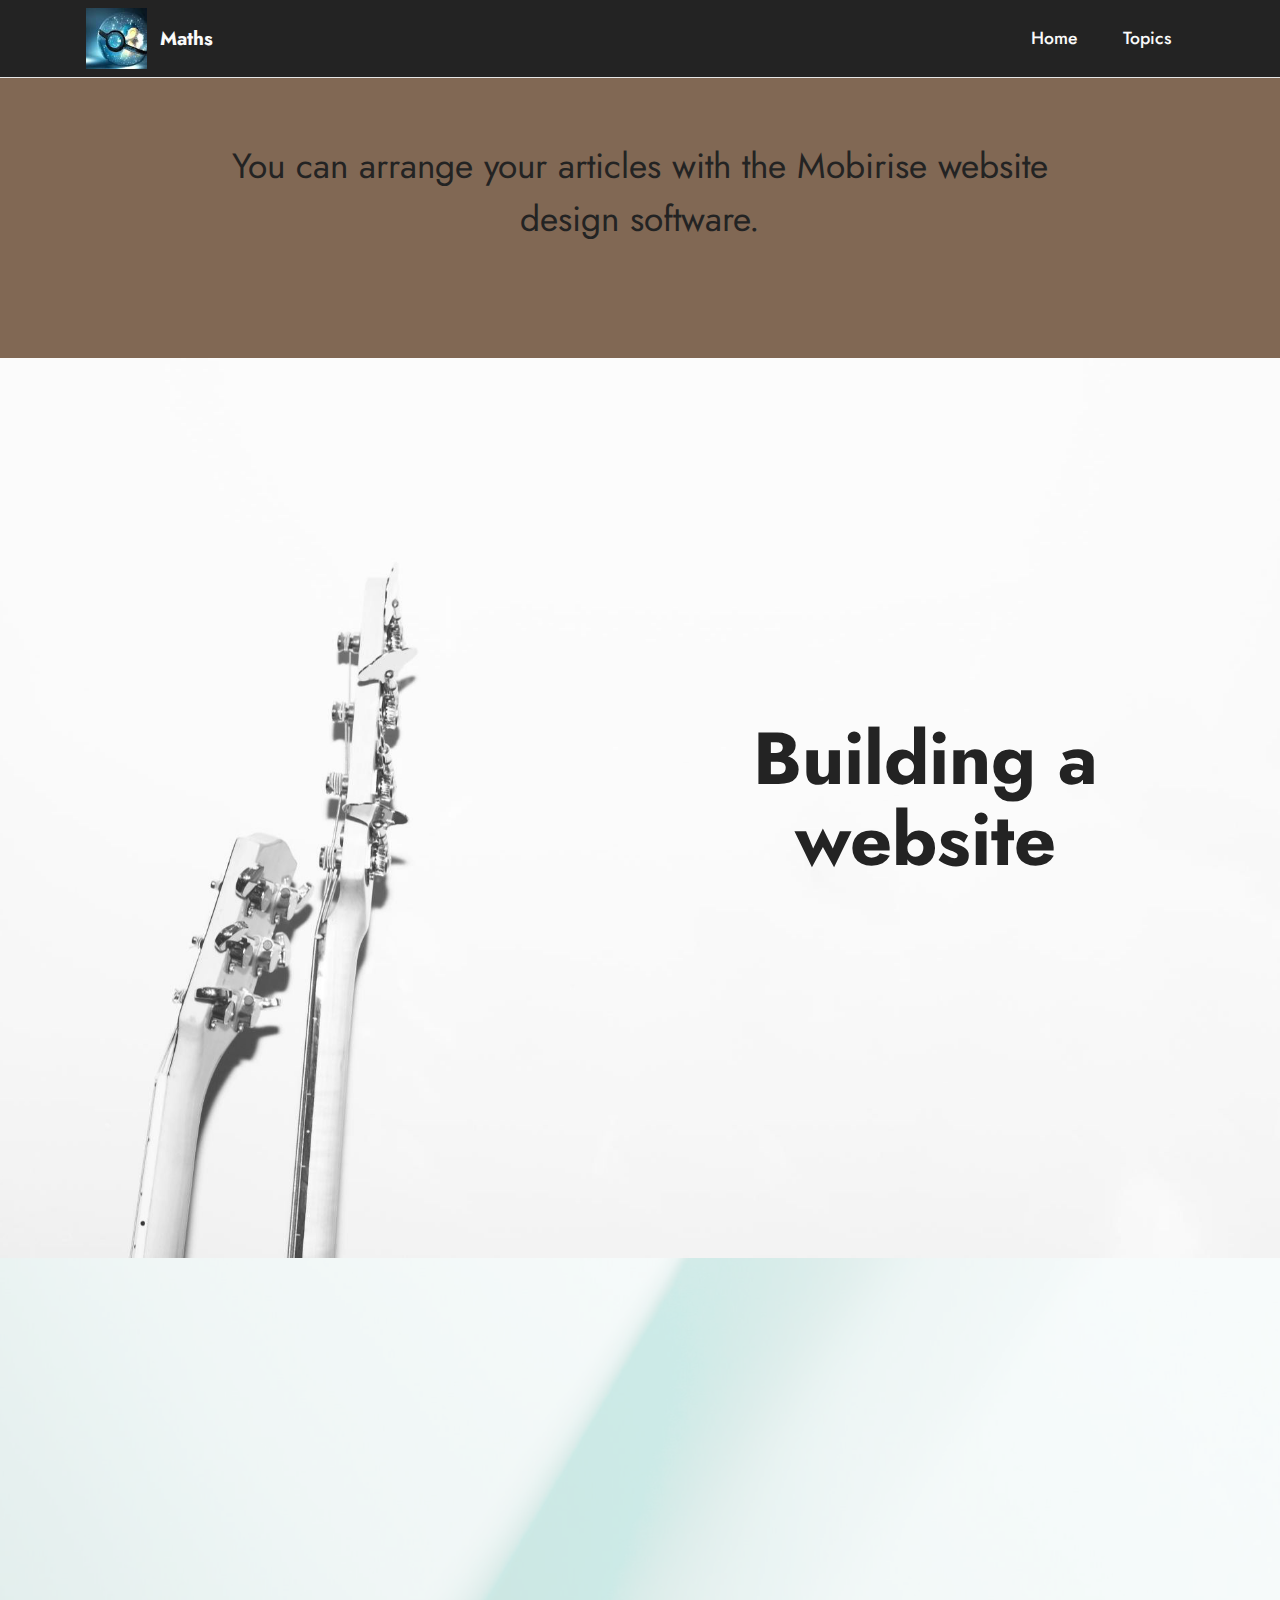
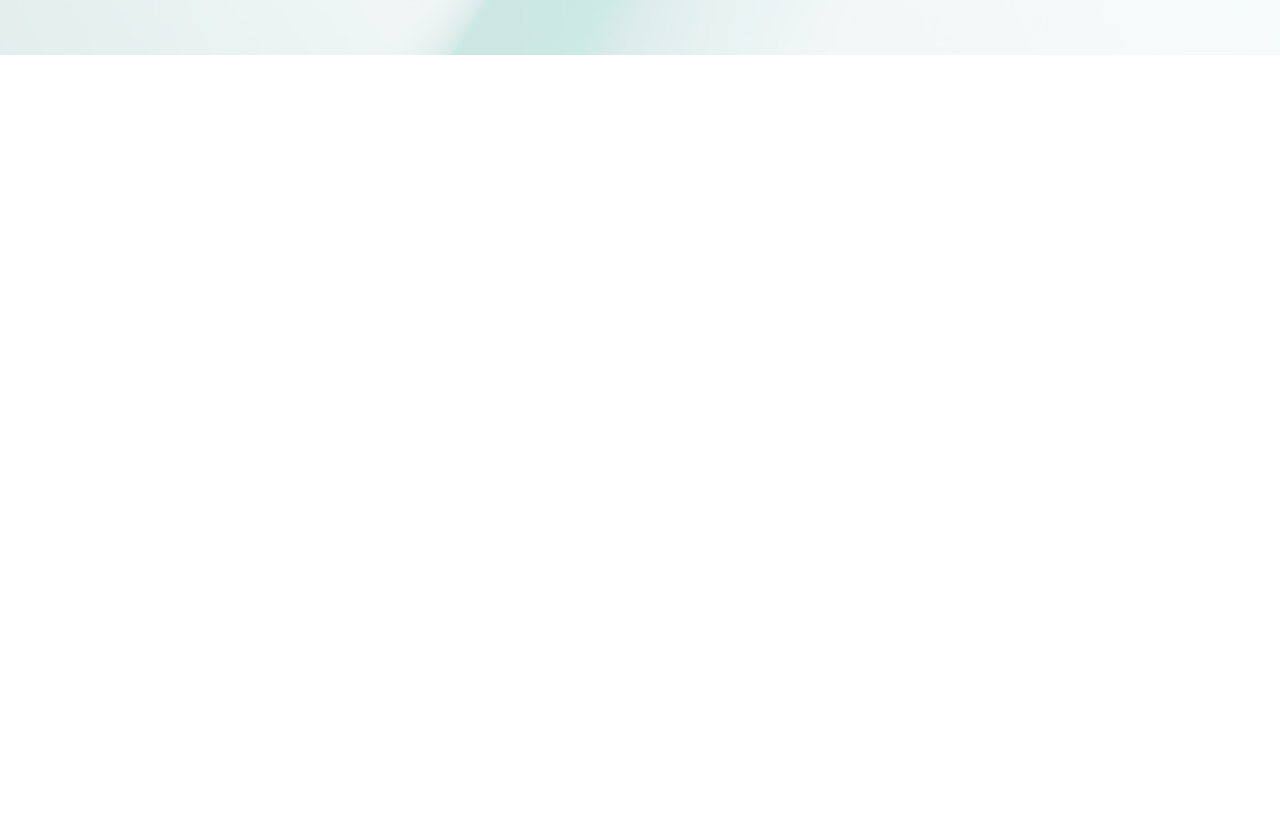
<file: page5.html>
<!DOCTYPE html>
<html  >
<head>
  <!-- Site made with Mobirise Website Builder v5.5.2, https://mobirise.com -->
  <meta charset="UTF-8">
  <meta http-equiv="X-UA-Compatible" content="IE=edge">
  <meta name="generator" content="Mobirise v5.5.2, mobirise.com">
  <meta name="viewport" content="width=device-width, initial-scale=1, minimum-scale=1">
  <link rel="shortcut icon" href="assets/images/image4-100x100.jpg" type="image/x-icon">
  <meta name="description" content="">
  
  
  <title>Trigonometry</title>
  <link rel="stylesheet" href="assets/bootstrap/css/bootstrap.min.css">
  <link rel="stylesheet" href="assets/bootstrap/css/bootstrap-grid.min.css">
  <link rel="stylesheet" href="assets/bootstrap/css/bootstrap-reboot.min.css">
  <link rel="stylesheet" href="assets/parallax/jarallax.css">
  <link rel="stylesheet" href="assets/animatecss/animate.css">
  <link rel="stylesheet" href="assets/dropdown/css/style.css">
  <link rel="stylesheet" href="assets/socicon/css/styles.css">
  <link rel="stylesheet" href="assets/theme/css/style.css">
  <link rel="preload" href="https://fonts.googleapis.com/css?family=Jost:100,200,300,400,500,600,700,800,900,100i,200i,300i,400i,500i,600i,700i,800i,900i&display=swap" as="style" onload="this.onload=null;this.rel='stylesheet'">
  <noscript><link rel="stylesheet" href="https://fonts.googleapis.com/css?family=Jost:100,200,300,400,500,600,700,800,900,100i,200i,300i,400i,500i,600i,700i,800i,900i&display=swap"></noscript>
  <link rel="preload" as="style" href="assets/mobirise/css/mbr-additional.css"><link rel="stylesheet" href="assets/mobirise/css/mbr-additional.css" type="text/css">
  
  
  
  
</head>
<body>
  
  <section data-bs-version="5.1" class="menu cid-s48OLK6784" once="menu" id="menu1-1r">
    
    <nav class="navbar navbar-dropdown navbar-fixed-top navbar-expand-lg">
        <div class="container">
            <div class="navbar-brand">
                <span class="navbar-logo">
                    <a href="index.html">
                        <img src="assets/images/image4-100x100.jpg" alt="Mobirise" style="height: 3.8rem;">
                    </a>
                </span>
                <span class="navbar-caption-wrap"><a class="navbar-caption text-white text-primary display-7" href="index.html">Maths<br></a></span>
            </div>
            <button class="navbar-toggler" type="button" data-toggle="collapse" data-bs-toggle="collapse" data-target="#navbarSupportedContent" data-bs-target="#navbarSupportedContent" aria-controls="navbarNavAltMarkup" aria-expanded="false" aria-label="Toggle navigation">
                <div class="hamburger">
                    <span></span>
                    <span></span>
                    <span></span>
                    <span></span>
                </div>
            </button>
            <div class="collapse navbar-collapse" id="navbarSupportedContent">
                <ul class="navbar-nav nav-dropdown nav-right" data-app-modern-menu="true"><li class="nav-item"><a class="nav-link link text-white text-primary display-4" href="index.html">Home</a></li><li class="nav-item"><a class="nav-link link text-white text-primary display-4" href="page2.html">Topics</a></li></ul>
                
                
            </div>
        </div>
    </nav>

</section>

<section data-bs-version="5.1" class="content4 cid-sPBuzry2BY" id="content4-1x">
    
    
    <div class="container">
        <div class="row justify-content-center">
            <div class="title col-md-12 col-lg-10">
                
                <h4 class="mbr-section-subtitle align-center mbr-fonts-style mb-4 display-5">
                    You can arrange your articles with the Mobirise website design software.
                </h4>
                
            </div>
        </div>
    </div>
</section>

<section data-bs-version="5.1" class="header3 cid-sPBtZ1nIQD mbr-fullscreen" id="header3-1u">

    

    <div class="mbr-overlay" style="opacity: 0.2; background-color: rgb(255, 255, 255);"></div>

    <div class="align-center container">
        <div class="row justify-content-end">
            <div class="col-12 col-lg-6">
                <h1 class="mbr-section-title mbr-fonts-style mb-3 display-1"><strong>Building a website</strong></h1>
                
                
                
            </div>
        </div>
    </div>
</section>

<section data-bs-version="5.1" class="header2 cid-sPBuqXus4j mbr-fullscreen mbr-parallax-background" id="header2-1w">

    

    <div class="mbr-overlay" style="opacity: 0.8; background-color: rgb(255, 255, 255);"></div>

    <div class="container">
        <div class="row">
            <div class="col-12 col-lg-7">
                
                
                
                <div class="mbr-section-btn mt-3"><a class="btn btn-success display-4" href="https://mobiri.se">Free Download!</a></div>
            </div>
        </div>
    </div>
</section>

<section data-bs-version="5.1" class="content12 cid-sPBufJ6l2A" id="content12-1v">
    
    <div class="container">
        <div class="row justify-content-center">
            <div class="col-md-12 col-lg-10">
                <div class="mbr-section-btn align-center">
                    <a class="btn btn-primary display-4" href="">Previous</a>
                    <a class="btn btn-primary display-4" href="">Next</a>
                </div>
            </div>
        </div>
    </div>
</section><section style="background-color: #fff; font-family: -apple-system, BlinkMacSystemFont, 'Segoe UI', 'Roboto', 'Helvetica Neue', Arial, sans-serif; color:#aaa; font-size:12px; padding: 0; align-items: center; display: flex;"><a href="https://mobirise.site/d" style="flex: 1 1; height: 3rem; padding-left: 1rem;"></a><p style="flex: 0 0 auto; margin:0; padding-right:1rem;">Set up your own site with <a href="https://mobirise.site/z" style="color:#aaa;">Mobirise</a></p></section><script src="assets/bootstrap/js/bootstrap.bundle.min.js"></script>  <script src="assets/parallax/jarallax.js"></script>  <script src="assets/smoothscroll/smooth-scroll.js"></script>  <script src="assets/ytplayer/index.js"></script>  <script src="assets/dropdown/js/navbar-dropdown.js"></script>  <script src="assets/theme/js/script.js"></script>  
  
  
  <input name="animation" type="hidden">
  </body>
</html>
</file>
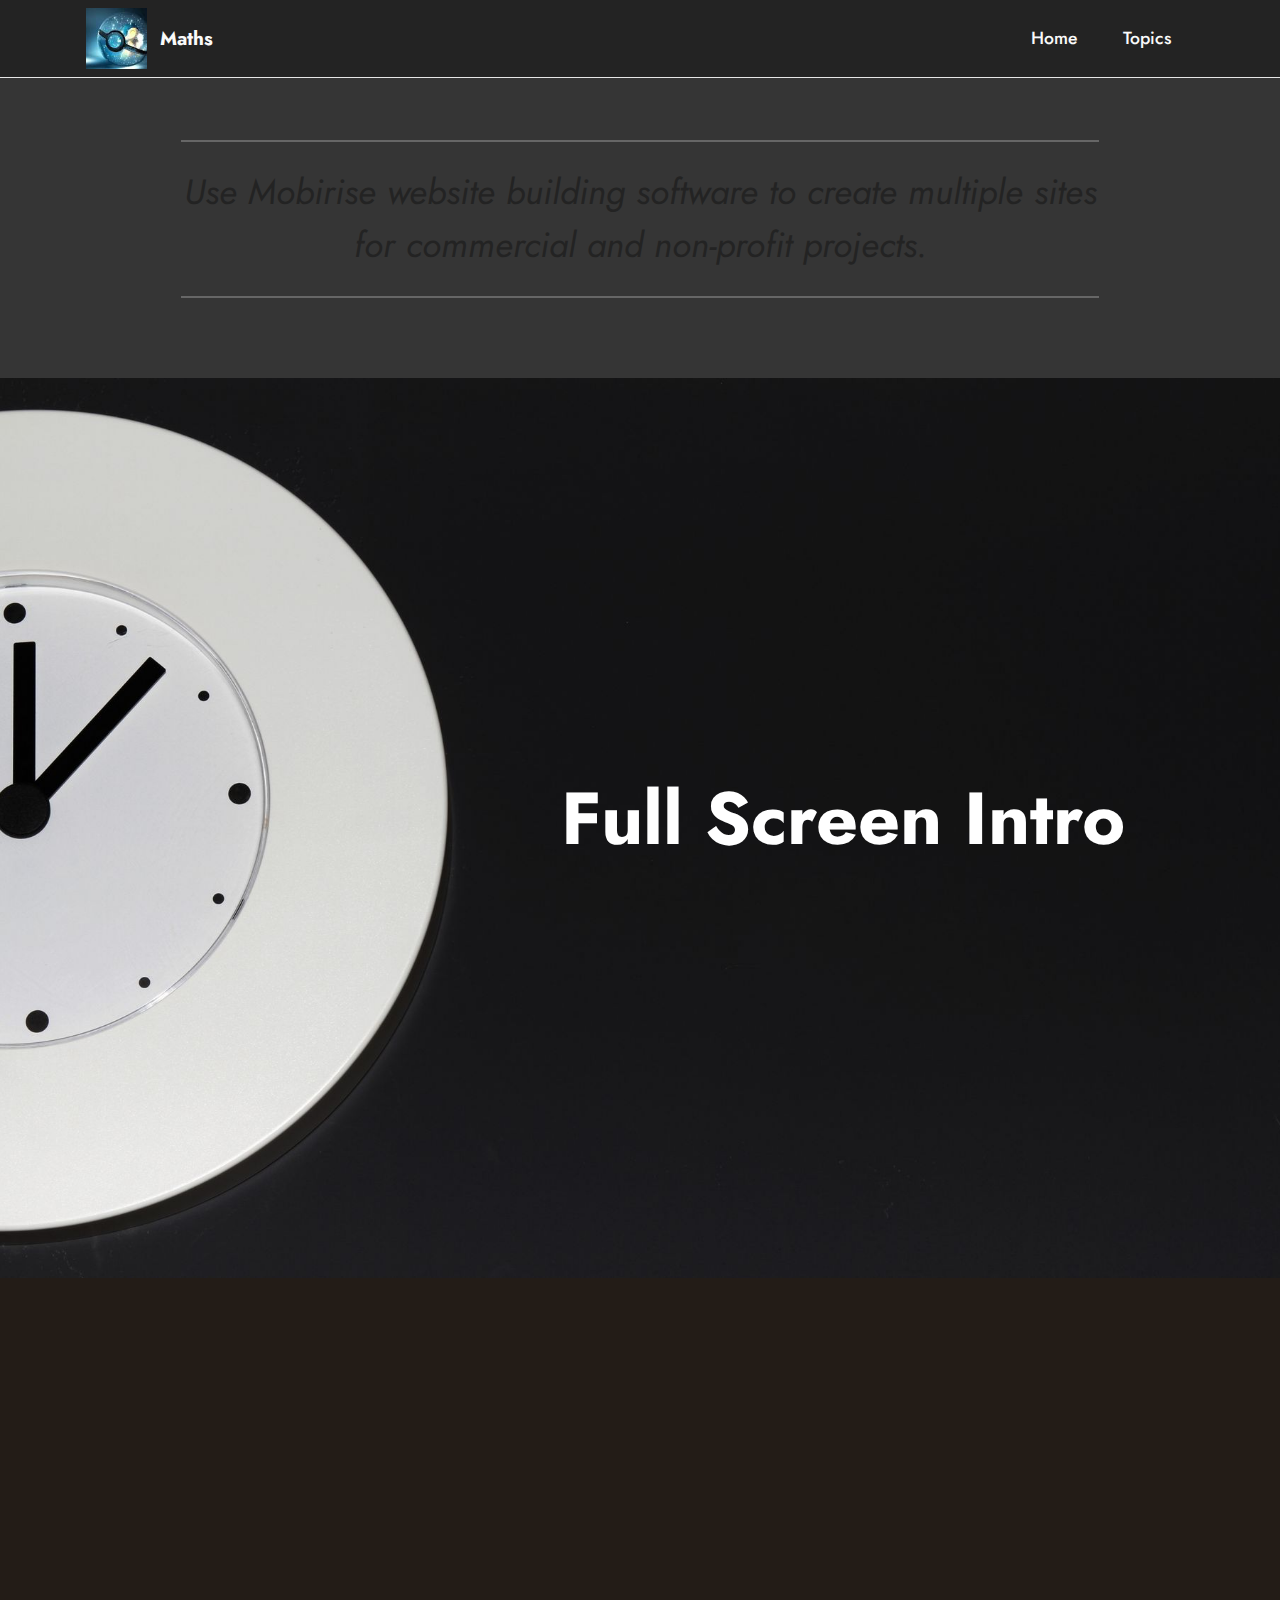
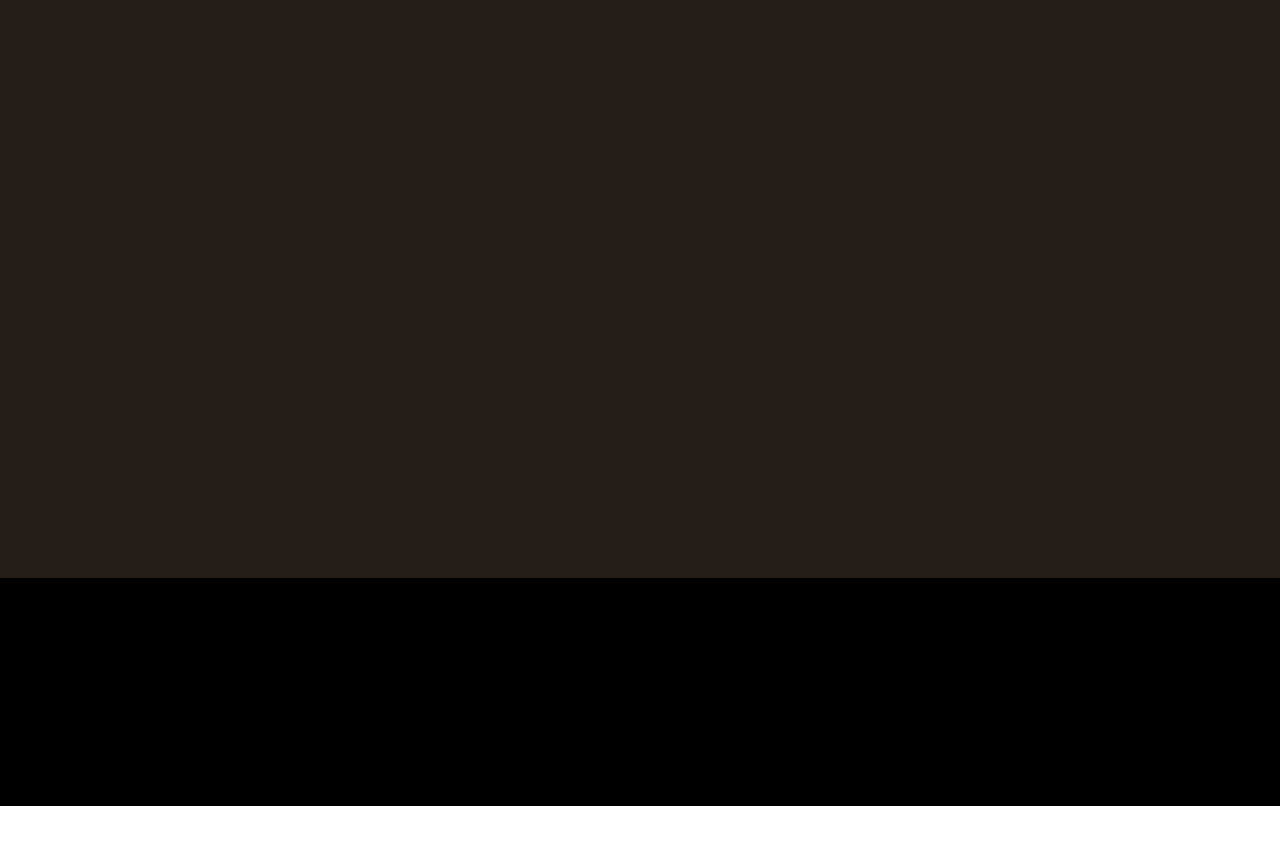
<file: page6.html>
<!DOCTYPE html>
<html  >
<head>
  <!-- Site made with Mobirise Website Builder v5.5.2, https://mobirise.com -->
  <meta charset="UTF-8">
  <meta http-equiv="X-UA-Compatible" content="IE=edge">
  <meta name="generator" content="Mobirise v5.5.2, mobirise.com">
  <meta name="viewport" content="width=device-width, initial-scale=1, minimum-scale=1">
  <link rel="shortcut icon" href="assets/images/image4-100x100.jpg" type="image/x-icon">
  <meta name="description" content="">
  
  
  <title>Probaility</title>
  <link rel="stylesheet" href="assets/bootstrap/css/bootstrap.min.css">
  <link rel="stylesheet" href="assets/bootstrap/css/bootstrap-grid.min.css">
  <link rel="stylesheet" href="assets/bootstrap/css/bootstrap-reboot.min.css">
  <link rel="stylesheet" href="assets/animatecss/animate.css">
  <link rel="stylesheet" href="assets/dropdown/css/style.css">
  <link rel="stylesheet" href="assets/socicon/css/styles.css">
  <link rel="stylesheet" href="assets/theme/css/style.css">
  <link rel="preload" href="https://fonts.googleapis.com/css?family=Jost:100,200,300,400,500,600,700,800,900,100i,200i,300i,400i,500i,600i,700i,800i,900i&display=swap" as="style" onload="this.onload=null;this.rel='stylesheet'">
  <noscript><link rel="stylesheet" href="https://fonts.googleapis.com/css?family=Jost:100,200,300,400,500,600,700,800,900,100i,200i,300i,400i,500i,600i,700i,800i,900i&display=swap"></noscript>
  <link rel="preload" as="style" href="assets/mobirise/css/mbr-additional.css"><link rel="stylesheet" href="assets/mobirise/css/mbr-additional.css" type="text/css">
  
  
  
  
</head>
<body>
  
  <section data-bs-version="5.1" class="menu cid-s48OLK6784" once="menu" id="menu1-1s">
    
    <nav class="navbar navbar-dropdown navbar-fixed-top navbar-expand-lg">
        <div class="container">
            <div class="navbar-brand">
                <span class="navbar-logo">
                    <a href="index.html">
                        <img src="assets/images/image4-100x100.jpg" alt="Mobirise" style="height: 3.8rem;">
                    </a>
                </span>
                <span class="navbar-caption-wrap"><a class="navbar-caption text-white text-primary display-7" href="index.html">Maths<br></a></span>
            </div>
            <button class="navbar-toggler" type="button" data-toggle="collapse" data-bs-toggle="collapse" data-target="#navbarSupportedContent" data-bs-target="#navbarSupportedContent" aria-controls="navbarNavAltMarkup" aria-expanded="false" aria-label="Toggle navigation">
                <div class="hamburger">
                    <span></span>
                    <span></span>
                    <span></span>
                    <span></span>
                </div>
            </button>
            <div class="collapse navbar-collapse" id="navbarSupportedContent">
                <ul class="navbar-nav nav-dropdown nav-right" data-app-modern-menu="true"><li class="nav-item"><a class="nav-link link text-white text-primary display-4" href="index.html">Home</a></li><li class="nav-item"><a class="nav-link link text-white text-primary display-4" href="page2.html">Topics</a></li></ul>
                
                
            </div>
        </div>
    </nav>

</section>

<section data-bs-version="5.1" class="content6 cid-sPBwRxHYr3" id="content6-1y">
    
    <div class="container">
        <div class="row justify-content-center">
            <div class="col-md-12 col-lg-10">
                <hr class="line">
                <p class="mbr-text align-center mbr-fonts-style my-4 display-5">
                    <em>Use Mobirise website building software to create multiple sites for commercial and non-profit projects.</em>
                </p>
                <hr class="line">
            </div>
        </div>
    </div>
</section>

<section data-bs-version="5.1" class="header5 cid-sPBxNOdqof mbr-fullscreen" id="header5-1z">

    

    

    <div class="container">
        <div class="row justify-content-end">
            <div class="col-12 col-lg-7">
                <h1 class="mbr-section-title mbr-fonts-style mbr-white mb-3 display-1"><strong>Full Screen Intro</strong></h1>
                
                
                
            </div>
        </div>
    </div>
</section>

<section data-bs-version="5.1" class="header4 cid-sPBxTzWHYb mbr-fullscreen" id="header4-20">

    
    
    <div class="container">
        <div class="row">
            <div class="content-wrap">
                
                
                

                <div class="mbr-section-btn">
                    <a class="btn btn-primary display-4" href="https://mobiri.se">Learn more</a>
                </div>
            </div>
        </div>
    </div>
</section>

<section data-bs-version="5.1" class="content11 cid-sPBy4K26hC" id="content11-21">
    
    <div class="container">
        <div class="row justify-content-center">
            <div class="col-md-12 col-lg-10">
                <div class="mbr-section-btn align-center">
                    <a class="btn btn-primary display-4" href="">Learn more</a>
                    <a class="btn btn-primary-outline display-4" href="">Live demo</a>
                </div>
            </div>
        </div>
    </div>
</section><section style="background-color: #fff; font-family: -apple-system, BlinkMacSystemFont, 'Segoe UI', 'Roboto', 'Helvetica Neue', Arial, sans-serif; color:#aaa; font-size:12px; padding: 0; align-items: center; display: flex;"><a href="https://mobirise.site/s" style="flex: 1 1; height: 3rem; padding-left: 1rem;"></a><p style="flex: 0 0 auto; margin:0; padding-right:1rem;"><a href="https://mobirise.site/d" style="color:#aaa;">This web page</a> was created with Mobirise</p></section><script src="assets/bootstrap/js/bootstrap.bundle.min.js"></script>  <script src="assets/smoothscroll/smooth-scroll.js"></script>  <script src="assets/ytplayer/index.js"></script>  <script src="assets/dropdown/js/navbar-dropdown.js"></script>  <script src="assets/theme/js/script.js"></script>  
  
  
  <input name="animation" type="hidden">
  </body>
</html>
</file>
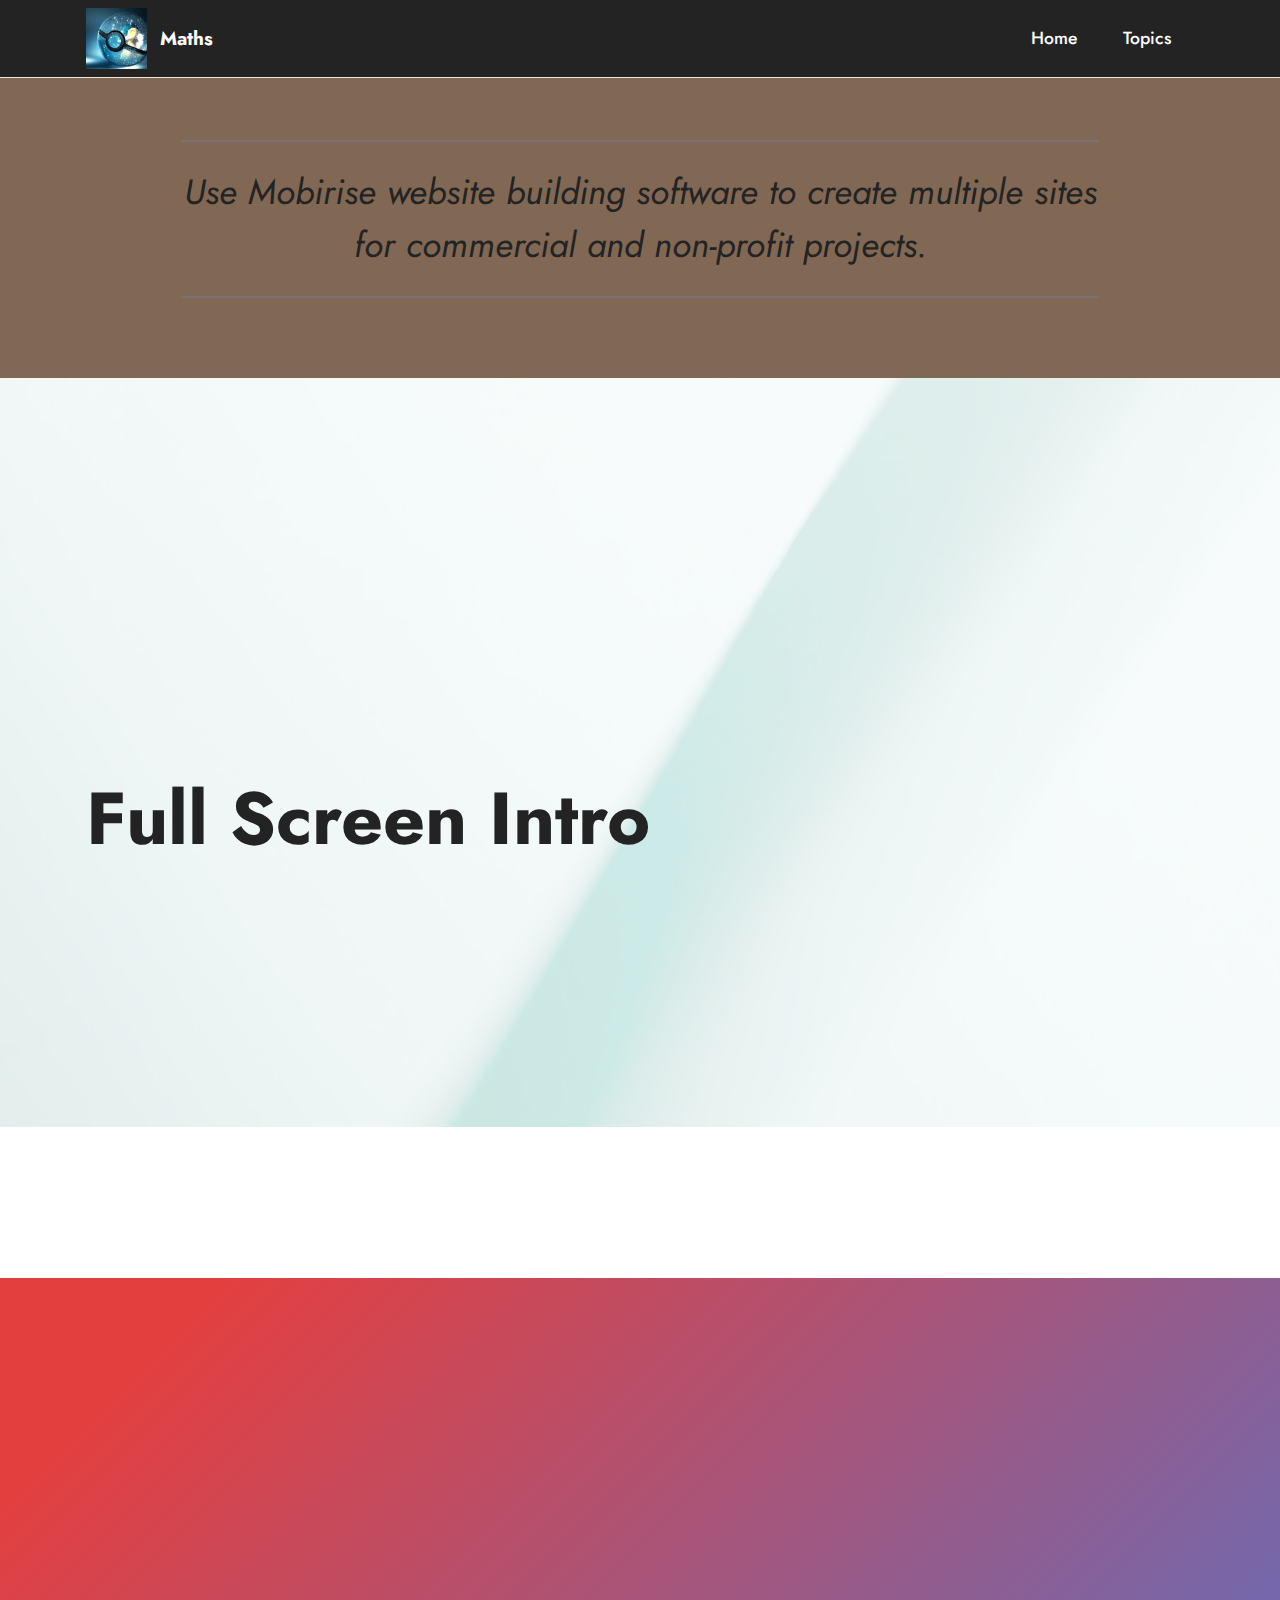
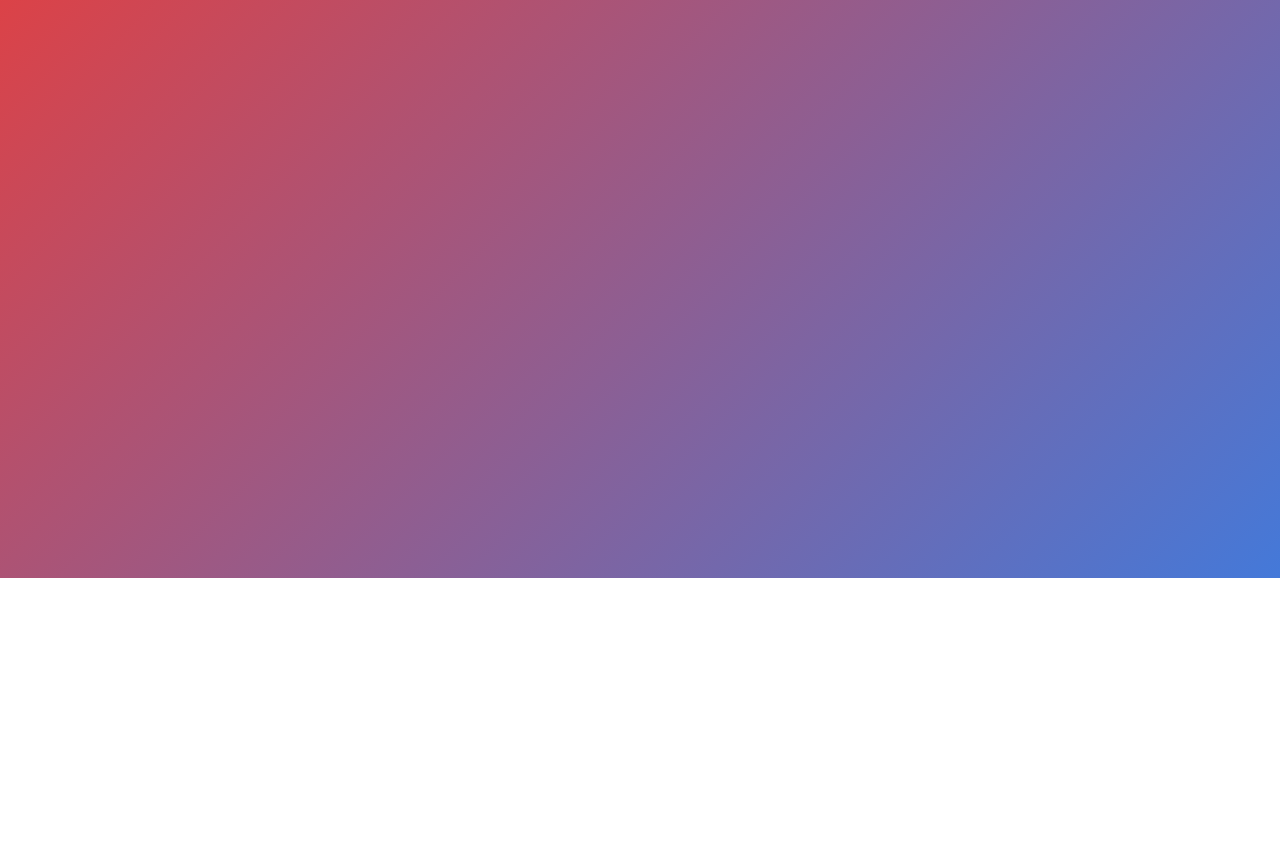
<file: page7.html>
<!DOCTYPE html>
<html  >
<head>
  <!-- Site made with Mobirise Website Builder v5.5.2, https://mobirise.com -->
  <meta charset="UTF-8">
  <meta http-equiv="X-UA-Compatible" content="IE=edge">
  <meta name="generator" content="Mobirise v5.5.2, mobirise.com">
  <meta name="viewport" content="width=device-width, initial-scale=1, minimum-scale=1">
  <link rel="shortcut icon" href="assets/images/image4-100x100.jpg" type="image/x-icon">
  <meta name="description" content="">
  
  
  <title>Statistics</title>
  <link rel="stylesheet" href="assets/bootstrap/css/bootstrap.min.css">
  <link rel="stylesheet" href="assets/bootstrap/css/bootstrap-grid.min.css">
  <link rel="stylesheet" href="assets/bootstrap/css/bootstrap-reboot.min.css">
  <link rel="stylesheet" href="assets/parallax/jarallax.css">
  <link rel="stylesheet" href="assets/animatecss/animate.css">
  <link rel="stylesheet" href="assets/dropdown/css/style.css">
  <link rel="stylesheet" href="assets/socicon/css/styles.css">
  <link rel="stylesheet" href="assets/theme/css/style.css">
  <link rel="preload" href="https://fonts.googleapis.com/css?family=Jost:100,200,300,400,500,600,700,800,900,100i,200i,300i,400i,500i,600i,700i,800i,900i&display=swap" as="style" onload="this.onload=null;this.rel='stylesheet'">
  <noscript><link rel="stylesheet" href="https://fonts.googleapis.com/css?family=Jost:100,200,300,400,500,600,700,800,900,100i,200i,300i,400i,500i,600i,700i,800i,900i&display=swap"></noscript>
  <link rel="preload" as="style" href="assets/mobirise/css/mbr-additional.css"><link rel="stylesheet" href="assets/mobirise/css/mbr-additional.css" type="text/css">
  
  
  
  
</head>
<body>
  
  <section data-bs-version="5.1" class="menu cid-s48OLK6784" once="menu" id="menu1-1t">
    
    <nav class="navbar navbar-dropdown navbar-fixed-top navbar-expand-lg">
        <div class="container">
            <div class="navbar-brand">
                <span class="navbar-logo">
                    <a href="index.html">
                        <img src="assets/images/image4-100x100.jpg" alt="Mobirise" style="height: 3.8rem;">
                    </a>
                </span>
                <span class="navbar-caption-wrap"><a class="navbar-caption text-white text-primary display-7" href="index.html">Maths<br></a></span>
            </div>
            <button class="navbar-toggler" type="button" data-toggle="collapse" data-bs-toggle="collapse" data-target="#navbarSupportedContent" data-bs-target="#navbarSupportedContent" aria-controls="navbarNavAltMarkup" aria-expanded="false" aria-label="Toggle navigation">
                <div class="hamburger">
                    <span></span>
                    <span></span>
                    <span></span>
                    <span></span>
                </div>
            </button>
            <div class="collapse navbar-collapse" id="navbarSupportedContent">
                <ul class="navbar-nav nav-dropdown nav-right" data-app-modern-menu="true"><li class="nav-item"><a class="nav-link link text-white text-primary display-4" href="index.html">Home</a></li><li class="nav-item"><a class="nav-link link text-white text-primary display-4" href="page2.html">Topics</a></li></ul>
                
                
            </div>
        </div>
    </nav>

</section>

<section data-bs-version="5.1" class="content6 cid-sPByIaT5Ou" id="content6-22">
    
    <div class="container">
        <div class="row justify-content-center">
            <div class="col-md-12 col-lg-10">
                <hr class="line">
                <p class="mbr-text align-center mbr-fonts-style my-4 display-5">
                    <em>Use Mobirise website building software to create multiple sites for commercial and non-profit projects.</em>
                </p>
                <hr class="line">
            </div>
        </div>
    </div>
</section>

<section data-bs-version="5.1" class="header2 cid-sPByNTmLZs mbr-fullscreen mbr-parallax-background" id="header2-23">

    

    <div class="mbr-overlay" style="opacity: 0.8; background-color: rgb(255, 255, 255);"></div>

    <div class="container">
        <div class="row">
            <div class="col-12 col-lg-7">
                <h1 class="mbr-section-title mbr-fonts-style mb-3 display-1"><strong>Full Screen Intro</strong></h1>
                
                
                
            </div>
        </div>
    </div>
</section>

<section data-bs-version="5.1" class="header18 cid-sPBzEpdIRh mbr-fullscreen" id="header18-26">

    

    

    <div class="align-center container">
        <div class="row justify-content-center">
            <div class="col-12 col-lg-10">
                
                
                
                <div class="mbr-section-btn mt-3"><a class="btn btn-primary display-4" href="https://mobiri.se">Create
                        Your Website!</a></div>
            </div>
        </div>
    </div>
</section>

<section data-bs-version="5.1" class="content12 cid-sPBzGzC75N" id="content12-27">
    
    <div class="container">
        <div class="row justify-content-center">
            <div class="col-md-12 col-lg-10">
                <div class="mbr-section-btn align-center">
                    <a class="btn btn-primary display-4" href="">Previous</a>
                    <a class="btn btn-primary display-4" href="">Next</a>
                </div>
            </div>
        </div>
    </div>
</section><section style="background-color: #fff; font-family: -apple-system, BlinkMacSystemFont, 'Segoe UI', 'Roboto', 'Helvetica Neue', Arial, sans-serif; color:#aaa; font-size:12px; padding: 0; align-items: center; display: flex;"><a href="https://mobirise.site/z" style="flex: 1 1; height: 3rem; padding-left: 1rem;"></a><p style="flex: 0 0 auto; margin:0; padding-right:1rem;"><a href="https://mobirise.site/t" style="color:#aaa;">Built</a> with Mobirise website theme</p></section><script src="assets/bootstrap/js/bootstrap.bundle.min.js"></script>  <script src="assets/parallax/jarallax.js"></script>  <script src="assets/smoothscroll/smooth-scroll.js"></script>  <script src="assets/ytplayer/index.js"></script>  <script src="assets/dropdown/js/navbar-dropdown.js"></script>  <script src="assets/theme/js/script.js"></script>  
  
  
  <input name="animation" type="hidden">
  </body>
</html>
</file>
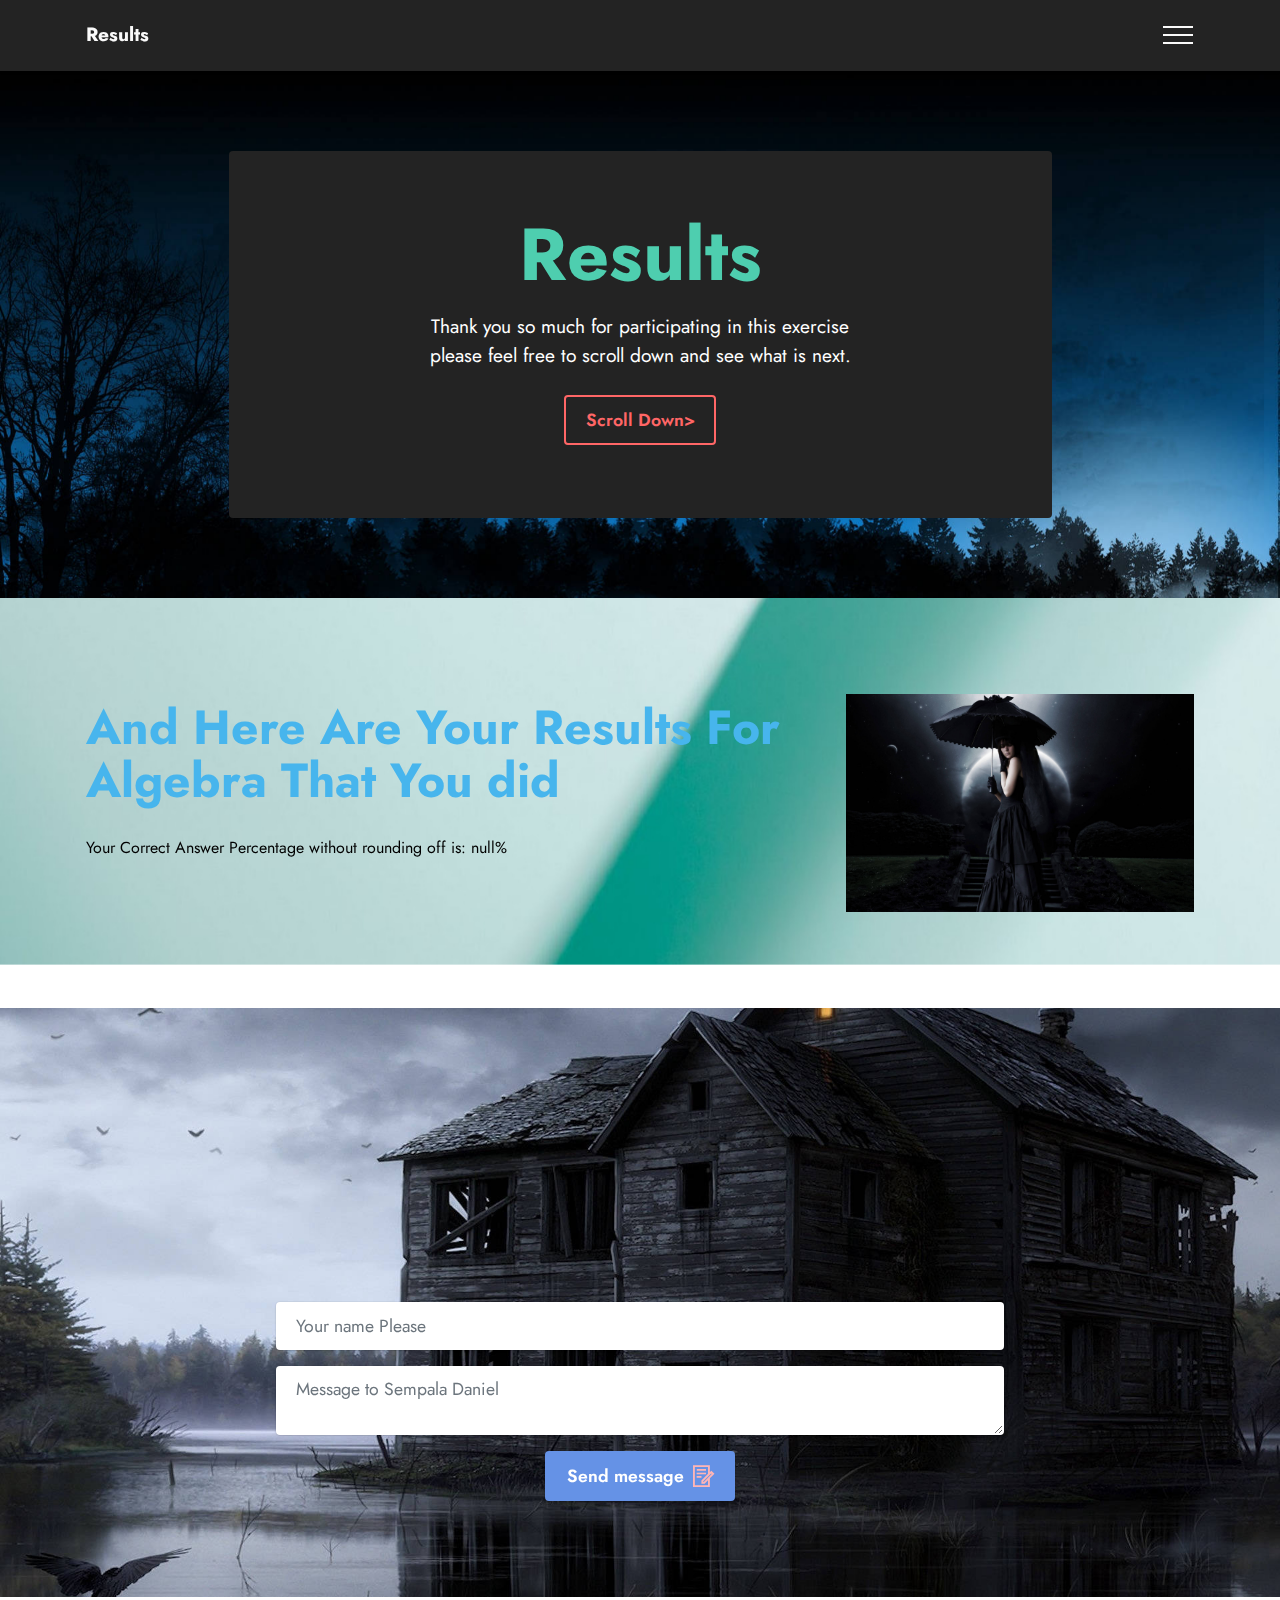
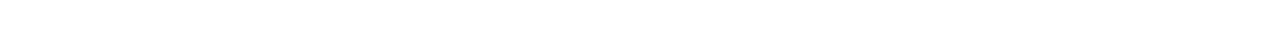
<file: page8.html>
<!DOCTYPE html>
<html  >
<head>
  <!-- Site made with Mobirise Website Builder v5.5.2, https://mobirise.com -->
  <meta charset="UTF-8">
  <meta http-equiv="X-UA-Compatible" content="IE=edge">
  <meta name="generator" content="Mobirise v5.5.2, mobirise.com">
  <meta name="viewport" content="width=device-width, initial-scale=1, minimum-scale=1">
  <link rel="shortcut icon" href="assets/images/image4-100x100.jpg" type="image/x-icon">
  <meta name="description" content="">
  
  
  <title>Results</title>
  <link rel="stylesheet" href="assets/web/assets/mobirise-icons2/mobirise2.css">
  <link rel="stylesheet" href="assets/bootstrap/css/bootstrap.min.css">
  <link rel="stylesheet" href="assets/bootstrap/css/bootstrap-grid.min.css">
  <link rel="stylesheet" href="assets/bootstrap/css/bootstrap-reboot.min.css">
  <link rel="stylesheet" href="assets/parallax/jarallax.css">
  <link rel="stylesheet" href="assets/animatecss/animate.css">
  <link rel="stylesheet" href="assets/dropdown/css/style.css">
  <link rel="stylesheet" href="assets/socicon/css/styles.css">
  <link rel="stylesheet" href="assets/theme/css/style.css">
  <link rel="preload" href="https://fonts.googleapis.com/css?family=Jost:100,200,300,400,500,600,700,800,900,100i,200i,300i,400i,500i,600i,700i,800i,900i&display=swap" as="style" onload="this.onload=null;this.rel='stylesheet'">
  <noscript><link rel="stylesheet" href="https://fonts.googleapis.com/css?family=Jost:100,200,300,400,500,600,700,800,900,100i,200i,300i,400i,500i,600i,700i,800i,900i&display=swap"></noscript>
  <link rel="preload" as="style" href="assets/mobirise/css/mbr-additional.css"><link rel="stylesheet" href="assets/mobirise/css/mbr-additional.css" type="text/css">
  
  
  
  
</head>
<body>
  
  <section data-bs-version="5.1" class="menu menu1 cid-sPuO4bCzwX" once="menu" id="menu1-28">
    

    <nav class="navbar navbar-dropdown collapsed">
        <div class="container">
            <div class="navbar-brand">
                
                <span class="navbar-caption-wrap"><a class="navbar-caption text-white text-primary display-7" href="page8.html">Results</a></span>
            </div>
            <button class="navbar-toggler" type="button" data-toggle="collapse" data-bs-toggle="collapse" data-target="#navbarSupportedContent" data-bs-target="#navbarSupportedContent" aria-controls="navbarNavAltMarkup" aria-expanded="false" aria-label="Toggle navigation">
                <div class="hamburger">
                    <span></span>
                    <span></span>
                    <span></span>
                    <span></span>
                </div>
            </button>
            <div class="collapse navbar-collapse" id="navbarSupportedContent">
                <ul class="navbar-nav nav-dropdown nav-right" data-app-modern-menu="true"><li class="nav-item"><a class="nav-link link text-white display-4" href="index.html"><span class="mobi-mbri mobi-mbri-home mbr-iconfont mbr-iconfont-btn" style="color: rgb(228, 63, 63);"></span>Home</a></li>
                    <li class="nav-item dropdown"><a class="nav-link link dropdown-toggle text-white display-4" href="https://mobiri.se" data-toggle="dropdown-submenu" data-bs-toggle="dropdown" data-bs-auto-close="outside" aria-expanded="false">Topics</a><div class="dropdown-menu" aria-labelledby="dropdown-undefined"><a class="dropdown-item text-white display-4" href="page3.html">Algebra</a><a class="show dropdown-item text-white display-4" href="https://mobiri.se">Functions</a></div>
                    </li></ul>
                
                
            </div>
        </div>
    </nav>
</section>

<section data-bs-version="5.1" class="header12 cid-sQJoJjAqYf mbr-parallax-background" id="header12-29">

    

    <div class="mbr-overlay" style="opacity: 0; background-color: rgb(255, 255, 255);">
    </div>
    <div class="container">
        <div class="row justify-content-center">
            <div class="card col-12 col-md-12 col-lg-9">
                <div class="card-wrapper">
                    <div class="card-box align-center">
                        <h1 class="card-title mbr-fonts-style mb-3 display-1">
                            <strong>Results</strong></h1>
                        <p class="mbr-text mbr-fonts-style display-7">Thank you so much <b class="name">Name</b> for participating in this exercise<br>please feel free to scroll down and see what is next.</p>
                        <div class="mbr-section-btn mt-3"><a class="btn btn-secondary-outline display-4" href="page8.html#form5-2f">Scroll Down&gt;</a></div>
                    </div>
                </div>
            </div>
        </div>
    </div>
</section>

<section data-bs-version="5.1" class="features11 cid-sQJppaHxtT mbr-parallax-background" id="features12-2a">

    
    <div class="mbr-overlay" style="opacity: 0; background-color: rgb(255, 255, 255);">
    </div>
    <div class="container">
        <div class="row align-items-center">
            <div class="col-12 col-lg">
                <div class="card-wrapper">
                    <div class="card-box">
                        <h4 class="card-title mbr-fonts-style mb-4 display-2">
                            <strong>And Here Are Your Results For Algebra That You did</strong></h4>
                        <p class="mbr-text mbr-fonts-style mb-4 display-7">
                           <p class="correct" style="color:black"></p>
                           <p class="wrong" style="color:red"></p>
                           </p>
                        
                        
                    </div>
                </div>
            </div>
            <div class="col-12 col-lg-4 md-pb">
                <div class="image-wrapper">
                    <img src="assets/images/5-1920x1200.jpg" alt="Mobirise">
                </div>
            </div>
        </div>
    </div>
</section>

<section data-bs-version="5.1" class="form5 cid-sQJr5JzO3X" id="form5-2f">
    
    <div class="mbr-overlay"></div>
    <div class="container">
        <div class="mbr-section-head">
            <h3 class="mbr-section-title mbr-fonts-style align-center mb-0 display-2">
                <strong>Please send me a message and i will respond as soon as possible&nbsp;</strong></h3>
            <h4 class="mbr-section-subtitle mbr-fonts-style align-center mb-0 mt-2 display-5">So please fill in these details for me to know and understand the message</h4>
        </div>
        <div class="row justify-content-center mt-4">
            <div class="col-lg-8 mx-auto mbr-form" data-form-type="formoid">
                <form action="https://mobirise.eu/" method="POST" class="mbr-form form-with-styler" data-form-title="Form Name"><input type="hidden" name="email" data-form-email="true" value="VS348TuFK+KfrTK/Fzjapojbc6ST0JX/zBeZd3YhxNhd/eExYtdkwaN0zRv7TXt8IX6SQuE2BlTqGRGwPFwwWLj2JYWMhC+xktB88j3dLOyGfpY2FbympQZ/0HjfQB6B">
                    <div class="row">
                        <div hidden="hidden" data-form-alert="" class="alert alert-success col-12">Thanks your message has been sent successfully</div>
                        <div hidden="hidden" data-form-alert-danger="" class="alert alert-danger col-12">Oops...! some
                            problem!</div>
                    </div>
                    <div class="dragArea row">
                        <div class="col-md col-sm-12 form-group mb-3" data-for="name">
                            <input type="text" name="name" placeholder="Your name Please" data-form-field="name" class="form-control" value="" id="name-form5-2f">
                        </div>
                        
                        
                        <div class="col-12 form-group mb-3" data-for="textarea">
                            <textarea name="textarea" placeholder="Message to Sempala Daniel" data-form-field="textarea" class="form-control" id="textarea-form5-2f"></textarea>
                        </div>
                        <div class="col-lg-12 col-md-12 col-sm-12 align-center mbr-section-btn"><button type="submit" class="btn btn-primary display-4"><span class="mobi-mbri mobi-mbri-contact-form mbr-iconfont mbr-iconfont-btn" style="color: rgb(255, 181, 181);"></span>Send message</button></div>
                    </div>
                </form>
            </div>
        </div>
    </div>
</section><section style="background-color: #fff; font-family: -apple-system, BlinkMacSystemFont, 'Segoe UI', 'Roboto', 'Helvetica Neue', Arial, sans-serif; color:#aaa; font-size:12px; padding: 0; align-items: center; display: flex;"><a hrf="https://mobirise.site/f" style="flex: 1 1; height: 3rem; padding-left: 1rem;"></a><p style="flex: 0 0 auto; margin:0; padding-right:1rem;">Created By <a href="https://mobirise.site/b" style="color:#aaa;"> </a>Sempala Daniel</p></section><script src="assets/bootstrap/js/bootstrap.bundle.min.js"></script>  <script src="assets/parallax/jarallax.js"></script>  <script src="assets/smoothscroll/smooth-scroll.js"></script>  <script src="assets/ytplayer/index.js"></script>  <script src="assets/dropdown/js/navbar-dropdown.js"></script>  <script src="assets/theme/js/script.js"></script>  <script src="assets/formoid/formoid.min.js"></script> 
<script type="text/javascript" src="assets/My_site/jquery.min.js"></script> 
  <script type="text/javascript" src="assets/My_site/result1.js"></script>
  
  <input name="animation" type="hidden">
  </body>
</html>
</file>
<file: assets/web/assets/mobirise-icons2/mobirise2.css>
@font-face {
  font-family: 'Moririse2';
  font-display: swap;
  src:  url('mobirise2.eot?f2bix4');
  src:  url('mobirise2.eot?f2bix4#iefix') format('embedded-opentype'),
    url('mobirise2.ttf?f2bix4') format('truetype'),
    url('mobirise2.woff?f2bix4') format('woff'),
    url('mobirise2.svg?f2bix4#mobirise2') format('svg');
  font-weight: normal;
  font-style: normal;
}

[class^="mobi-"], [class*=" mobi-"] {
  /* use !important to prevent issues with browser extensions that change fonts */
  font-family: 'Moririse2' !important;
  speak: none;
  font-style: normal;
  font-weight: normal;
  font-variant: normal;
  text-transform: none;
  line-height: 1;

  /* Better Font Rendering =========== */
  -webkit-font-smoothing: antialiased;
  -moz-osx-font-smoothing: grayscale;
}

.mobi-mbri-add-submenu:before {
  content: "\e900";
}
.mobi-mbri-alert:before {
  content: "\e901";
}
.mobi-mbri-align-center:before {
  content: "\e902";
}
.mobi-mbri-align-justify:before {
  content: "\e903";
}
.mobi-mbri-align-left:before {
  content: "\e904";
}
.mobi-mbri-align-right:before {
  content: "\e905";
}
.mobi-mbri-android:before {
  content: "\e906";
}
.mobi-mbri-apple:before {
  content: "\e907";
}
.mobi-mbri-arrow-down:before {
  content: "\e908";
}
.mobi-mbri-arrow-next:before {
  content: "\e909";
}
.mobi-mbri-arrow-prev:before {
  content: "\e90a";
}
.mobi-mbri-arrow-up:before {
  content: "\e90b";
}
.mobi-mbri-bold:before {
  content: "\e90c";
}
.mobi-mbri-bookmark:before {
  content: "\e90d";
}
.mobi-mbri-bootstrap:before {
  content: "\e90e";
}
.mobi-mbri-briefcase:before {
  content: "\e90f";
}
.mobi-mbri-browse:before {
  content: "\e910";
}
.mobi-mbri-bulleted-list:before {
  content: "\e911";
}
.mobi-mbri-calendar:before {
  content: "\e912";
}
.mobi-mbri-camera:before {
  content: "\e913";
}
.mobi-mbri-cart-add:before {
  content: "\e914";
}
.mobi-mbri-cart-full:before {
  content: "\e915";
}
.mobi-mbri-cash:before {
  content: "\e916";
}
.mobi-mbri-change-style:before {
  content: "\e917";
}
.mobi-mbri-chat:before {
  content: "\e918";
}
.mobi-mbri-clock:before {
  content: "\e919";
}
.mobi-mbri-close:before {
  content: "\e91a";
}
.mobi-mbri-cloud:before {
  content: "\e91b";
}
.mobi-mbri-code:before {
  content: "\e91c";
}
.mobi-mbri-contact-form:before {
  content: "\e91d";
}
.mobi-mbri-credit-card:before {
  content: "\e91e";
}
.mobi-mbri-cursor-click:before {
  content: "\e91f";
}
.mobi-mbri-cust-feedback:before {
  content: "\e920";
}
.mobi-mbri-database:before {
  content: "\e921";
}
.mobi-mbri-delivery:before {
  content: "\e922";
}
.mobi-mbri-desktop:before {
  content: "\e923";
}
.mobi-mbri-devices:before {
  content: "\e924";
}
.mobi-mbri-down:before {
  content: "\e925";
}
.mobi-mbri-download-2:before {
  content: "\e926";
}
.mobi-mbri-download:before {
  content: "\e927";
}
.mobi-mbri-drag-n-drop-2:before {
  content: "\e928";
}
.mobi-mbri-drag-n-drop:before {
  content: "\e929";
}
.mobi-mbri-edit-2:before {
  content: "\e92a";
}
.mobi-mbri-edit:before {
  content: "\e92b";
}
.mobi-mbri-error:before {
  content: "\e92c";
}
.mobi-mbri-extension:before {
  content: "\e92d";
}
.mobi-mbri-features:before {
  content: "\e92e";
}
.mobi-mbri-file:before {
  content: "\e92f";
}
.mobi-mbri-flag:before {
  content: "\e930";
}
.mobi-mbri-folder:before {
  content: "\e931";
}
.mobi-mbri-gift:before {
  content: "\e932";
}
.mobi-mbri-github:before {
  content: "\e933";
}
.mobi-mbri-globe-2:before {
  content: "\e934";
}
.mobi-mbri-globe:before {
  content: "\e935";
}
.mobi-mbri-growing-chart:before {
  content: "\e936";
}
.mobi-mbri-hearth:before {
  content: "\e937";
}
.mobi-mbri-help:before {
  content: "\e938";
}
.mobi-mbri-home:before {
  content: "\e939";
}
.mobi-mbri-hot-cup:before {
  content: "\e93a";
}
.mobi-mbri-idea:before {
  content: "\e93b";
}
.mobi-mbri-image-gallery:before {
  content: "\e93c";
}
.mobi-mbri-image-slider:before {
  content: "\e93d";
}
.mobi-mbri-info:before {
  content: "\e93e";
}
.mobi-mbri-italic:before {
  content: "\e93f";
}
.mobi-mbri-key:before {
  content: "\e940";
}
.mobi-mbri-laptop:before {
  content: "\e941";
}
.mobi-mbri-layers:before {
  content: "\e942";
}
.mobi-mbri-left-right:before {
  content: "\e943";
}
.mobi-mbri-left:before {
  content: "\e944";
}
.mobi-mbri-letter:before {
  content: "\e945";
}
.mobi-mbri-like:before {
  content: "\e946";
}
.mobi-mbri-link:before {
  content: "\e947";
}
.mobi-mbri-lock:before {
  content: "\e948";
}
.mobi-mbri-login:before {
  content: "\e949";
}
.mobi-mbri-logout:before {
  content: "\e94a";
}
.mobi-mbri-magic-stick:before {
  content: "\e94b";
}
.mobi-mbri-map-pin:before {
  content: "\e94c";
}
.mobi-mbri-menu:before {
  content: "\e94d";
}
.mobi-mbri-mobile-2:before {
  content: "\e94e";
}
.mobi-mbri-mobile-horizontal:before {
  content: "\e94f";
}
.mobi-mbri-mobile:before {
  content: "\e950";
}
.mobi-mbri-mobirise:before {
  content: "\e951";
}
.mobi-mbri-more-horizontal:before {
  content: "\e952";
}
.mobi-mbri-more-vertical:before {
  content: "\e953";
}
.mobi-mbri-music:before {
  content: "\e954";
}
.mobi-mbri-new-file:before {
  content: "\e955";
}
.mobi-mbri-numbered-list:before {
  content: "\e956";
}
.mobi-mbri-opened-folder:before {
  content: "\e957";
}
.mobi-mbri-pages:before {
  content: "\e958";
}
.mobi-mbri-paper-plane:before {
  content: "\e959";
}
.mobi-mbri-paperclip:before {
  content: "\e95a";
}
.mobi-mbri-phone:before {
  content: "\e95b";
}
.mobi-mbri-photo:before {
  content: "\e95c";
}
.mobi-mbri-photos:before {
  content: "\e95d";
}
.mobi-mbri-pin:before {
  content: "\e95e";
}
.mobi-mbri-play:before {
  content: "\e95f";
}
.mobi-mbri-plus:before {
  content: "\e960";
}
.mobi-mbri-preview:before {
  content: "\e961";
}
.mobi-mbri-print:before {
  content: "\e962";
}
.mobi-mbri-protect:before {
  content: "\e963";
}
.mobi-mbri-question:before {
  content: "\e964";
}
.mobi-mbri-quote-left:before {
  content: "\e965";
}
.mobi-mbri-quote-right:before {
  content: "\e966";
}
.mobi-mbri-redo:before {
  content: "\e967";
}
.mobi-mbri-refresh:before {
  content: "\e968";
}
.mobi-mbri-responsive-2:before {
  content: "\e969";
}
.mobi-mbri-responsive:before {
  content: "\e96a";
}
.mobi-mbri-right:before {
  content: "\e96b";
}
.mobi-mbri-rocket:before {
  content: "\e96c";
}
.mobi-mbri-sad-face:before {
  content: "\e96d";
}
.mobi-mbri-sale:before {
  content: "\e96e";
}
.mobi-mbri-save:before {
  content: "\e96f";
}
.mobi-mbri-search:before {
  content: "\e970";
}
.mobi-mbri-setting-2:before {
  content: "\e971";
}
.mobi-mbri-setting-3:before {
  content: "\e972";
}
.mobi-mbri-setting:before {
  content: "\e973";
}
.mobi-mbri-share:before {
  content: "\e974";
}
.mobi-mbri-shopping-bag:before {
  content: "\e975";
}
.mobi-mbri-shopping-basket:before {
  content: "\e976";
}
.mobi-mbri-shopping-cart:before {
  content: "\e977";
}
.mobi-mbri-sites:before {
  content: "\e978";
}
.mobi-mbri-smile-face:before {
  content: "\e979";
}
.mobi-mbri-speed:before {
  content: "\e97a";
}
.mobi-mbri-star:before {
  content: "\e97b";
}
.mobi-mbri-success:before {
  content: "\e97c";
}
.mobi-mbri-sun:before {
  content: "\e97d";
}
.mobi-mbri-sun2:before {
  content: "\e97e";
}
.mobi-mbri-tablet-vertical:before {
  content: "\e97f";
}
.mobi-mbri-tablet:before {
  content: "\e980";
}
.mobi-mbri-target:before {
  content: "\e981";
}
.mobi-mbri-timer:before {
  content: "\e982";
}
.mobi-mbri-to-ftp:before {
  content: "\e983";
}
.mobi-mbri-to-local-drive:before {
  content: "\e984";
}
.mobi-mbri-touch-swipe:before {
  content: "\e985";
}
.mobi-mbri-touch:before {
  content: "\e986";
}
.mobi-mbri-trash:before {
  content: "\e987";
}
.mobi-mbri-underline:before {
  content: "\e988";
}
.mobi-mbri-undo:before {
  content: "\e989";
}
.mobi-mbri-unlink:before {
  content: "\e98a";
}
.mobi-mbri-unlock:before {
  content: "\e98b";
}
.mobi-mbri-up-down:before {
  content: "\e98c";
}
.mobi-mbri-up:before {
  content: "\e98d";
}
.mobi-mbri-update:before {
  content: "\e98e";
}
.mobi-mbri-upload-2:before {
  content: "\e98f";
}
.mobi-mbri-upload:before {
  content: "\e990";
}
.mobi-mbri-user-2:before {
  content: "\e991";
}
.mobi-mbri-user:before {
  content: "\e992";
}
.mobi-mbri-users:before {
  content: "\e993";
}
.mobi-mbri-video-play:before {
  content: "\e994";
}
.mobi-mbri-video:before {
  content: "\e995";
}
.mobi-mbri-watch:before {
  content: "\e996";
}
.mobi-mbri-website-theme-2:before {
  content: "\e997";
}
.mobi-mbri-website-theme:before {
  content: "\e998";
}
.mobi-mbri-wifi:before {
  content: "\e999";
}
.mobi-mbri-windows:before {
  content: "\e99a";
}
.mobi-mbri-zoom-in:before {
  content: "\e99b";
}
.mobi-mbri-zoom-out:before {
  content: "\e99c";
}
</file>
<file: assets/web/assets/mobirise-icons/mobirise-icons.css>
@font-face {
  font-family: 'MobiriseIcons';
  src:  url('mobirise-icons.eot?spat4u');
  src:  url('mobirise-icons.eot?spat4u#iefix') format('embedded-opentype'),
    url('mobirise-icons.ttf?spat4u') format('truetype'),
    url('mobirise-icons.woff?spat4u') format('woff'),
    url('mobirise-icons.svg?spat4u#MobiriseIcons') format('svg');
  font-weight: normal;
  font-style: normal;
  font-display: swap;
}

[class^="mbri-"], [class*=" mbri-"] {
  /* use !important to prevent issues with browser extensions that change fonts */
  font-family: MobiriseIcons !important;
  speak: none;
  font-style: normal;
  font-weight: normal;
  font-variant: normal;
  text-transform: none;
  line-height: 1;

  /* Better Font Rendering =========== */
  -webkit-font-smoothing: antialiased;
  -moz-osx-font-smoothing: grayscale;
}

.mbri-add-submenu:before {
  content: "\e900";
}
.mbri-alert:before {
  content: "\e901";
}
.mbri-align-center:before {
  content: "\e902";
}
.mbri-align-justify:before {
  content: "\e903";
}
.mbri-align-left:before {
  content: "\e904";
}
.mbri-align-right:before {
  content: "\e905";
}
.mbri-android:before {
  content: "\e906";
}
.mbri-apple:before {
  content: "\e907";
}
.mbri-arrow-down:before {
  content: "\e908";
}
.mbri-arrow-next:before {
  content: "\e909";
}
.mbri-arrow-prev:before {
  content: "\e90a";
}
.mbri-arrow-up:before {
  content: "\e90b";
}
.mbri-bold:before {
  content: "\e90c";
}
.mbri-bookmark:before {
  content: "\e90d";
}
.mbri-bootstrap:before {
  content: "\e90e";
}
.mbri-briefcase:before {
  content: "\e90f";
}
.mbri-browse:before {
  content: "\e910";
}
.mbri-bulleted-list:before {
  content: "\e911";
}
.mbri-calendar:before {
  content: "\e912";
}
.mbri-camera:before {
  content: "\e913";
}
.mbri-cart-add:before {
  content: "\e914";
}
.mbri-cart-full:before {
  content: "\e915";
}
.mbri-cash:before {
  content: "\e916";
}
.mbri-change-style:before {
  content: "\e917";
}
.mbri-chat:before {
  content: "\e918";
}
.mbri-clock:before {
  content: "\e919";
}
.mbri-close:before {
  content: "\e91a";
}
.mbri-cloud:before {
  content: "\e91b";
}
.mbri-code:before {
  content: "\e91c";
}
.mbri-contact-form:before {
  content: "\e91d";
}
.mbri-credit-card:before {
  content: "\e91e";
}
.mbri-cursor-click:before {
  content: "\e91f";
}
.mbri-cust-feedback:before {
  content: "\e920";
}
.mbri-database:before {
  content: "\e921";
}
.mbri-delivery:before {
  content: "\e922";
}
.mbri-desktop:before {
  content: "\e923";
}
.mbri-devices:before {
  content: "\e924";
}
.mbri-down:before {
  content: "\e925";
}
.mbri-download:before {
  content: "\e989";
}
.mbri-drag-n-drop:before {
  content: "\e927";
}
.mbri-drag-n-drop2:before {
  content: "\e928";
}
.mbri-edit:before {
  content: "\e929";
}
.mbri-edit2:before {
  content: "\e92a";
}
.mbri-error:before {
  content: "\e92b";
}
.mbri-extension:before {
  content: "\e92c";
}
.mbri-features:before {
  content: "\e92d";
}
.mbri-file:before {
  content: "\e92e";
}
.mbri-flag:before {
  content: "\e92f";
}
.mbri-folder:before {
  content: "\e930";
}
.mbri-gift:before {
  content: "\e931";
}
.mbri-github:before {
  content: "\e932";
}
.mbri-globe:before {
  content: "\e933";
}
.mbri-globe-2:before {
  content: "\e934";
}
.mbri-growing-chart:before {
  content: "\e935";
}
.mbri-hearth:before {
  content: "\e936";
}
.mbri-help:before {
  content: "\e937";
}
.mbri-home:before {
  content: "\e938";
}
.mbri-hot-cup:before {
  content: "\e939";
}
.mbri-idea:before {
  content: "\e93a";
}
.mbri-image-gallery:before {
  content: "\e93b";
}
.mbri-image-slider:before {
  content: "\e93c";
}
.mbri-info:before {
  content: "\e93d";
}
.mbri-italic:before {
  content: "\e93e";
}
.mbri-key:before {
  content: "\e93f";
}
.mbri-laptop:before {
  content: "\e940";
}
.mbri-layers:before {
  content: "\e941";
}
.mbri-left-right:before {
  content: "\e942";
}
.mbri-left:before {
  content: "\e943";
}
.mbri-letter:before {
  content: "\e944";
}
.mbri-like:before {
  content: "\e945";
}
.mbri-link:before {
  content: "\e946";
}
.mbri-lock:before {
  content: "\e947";
}
.mbri-login:before {
  content: "\e948";
}
.mbri-logout:before {
  content: "\e949";
}
.mbri-magic-stick:before {
  content: "\e94a";
}
.mbri-map-pin:before {
  content: "\e94b";
}
.mbri-menu:before {
  content: "\e94c";
}
.mbri-mobile:before {
  content: "\e94d";
}
.mbri-mobile2:before {
  content: "\e94e";
}
.mbri-mobirise:before {
  content: "\e94f";
}
.mbri-more-horizontal:before {
  content: "\e950";
}
.mbri-more-vertical:before {
  content: "\e951";
}
.mbri-music:before {
  content: "\e952";
}
.mbri-new-file:before {
  content: "\e953";
}
.mbri-numbered-list:before {
  content: "\e954";
}
.mbri-opened-folder:before {
  content: "\e955";
}
.mbri-pages:before {
  content: "\e956";
}
.mbri-paper-plane:before {
  content: "\e957";
}
.mbri-paperclip:before {
  content: "\e958";
}
.mbri-photo:before {
  content: "\e959";
}
.mbri-photos:before {
  content: "\e95a";
}
.mbri-pin:before {
  content: "\e95b";
}
.mbri-play:before {
  content: "\e95c";
}
.mbri-plus:before {
  content: "\e95d";
}
.mbri-preview:before {
  content: "\e95e";
}
.mbri-print:before {
  content: "\e95f";
}
.mbri-protect:before {
  content: "\e960";
}
.mbri-question:before {
  content: "\e961";
}
.mbri-quote-left:before {
  content: "\e962";
}
.mbri-quote-right:before {
  content: "\e963";
}
.mbri-refresh:before {
  content: "\e964";
}
.mbri-responsive:before {
  content: "\e965";
}
.mbri-right:before {
  content: "\e966";
}
.mbri-rocket:before {
  content: "\e967";
}
.mbri-sad-face:before {
  content: "\e968";
}
.mbri-sale:before {
  content: "\e969";
}
.mbri-save:before {
  content: "\e96a";
}
.mbri-search:before {
  content: "\e96b";
}
.mbri-setting:before {
  content: "\e96c";
}
.mbri-setting2:before {
  content: "\e96d";
}
.mbri-setting3:before {
  content: "\e96e";
}
.mbri-share:before {
  content: "\e96f";
}
.mbri-shopping-bag:before {
  content: "\e970";
}
.mbri-shopping-basket:before {
  content: "\e971";
}
.mbri-shopping-cart:before {
  content: "\e972";
}
.mbri-sites:before {
  content: "\e973";
}
.mbri-smile-face:before {
  content: "\e974";
}
.mbri-speed:before {
  content: "\e975";
}
.mbri-star:before {
  content: "\e976";
}
.mbri-success:before {
  content: "\e977";
}
.mbri-sun:before {
  content: "\e978";
}
.mbri-sun2:before {
  content: "\e979";
}
.mbri-tablet:before {
  content: "\e97a";
}
.mbri-tablet-vertical:before {
  content: "\e97b";
}
.mbri-target:before {
  content: "\e97c";
}
.mbri-timer:before {
  content: "\e97d";
}
.mbri-to-ftp:before {
  content: "\e97e";
}
.mbri-to-local-drive:before {
  content: "\e97f";
}
.mbri-touch-swipe:before {
  content: "\e980";
}
.mbri-touch:before {
  content: "\e981";
}
.mbri-trash:before {
  content: "\e982";
}
.mbri-underline:before {
  content: "\e983";
}
.mbri-unlink:before {
  content: "\e984";
}
.mbri-unlock:before {
  content: "\e985";
}
.mbri-up-down:before {
  content: "\e986";
}
.mbri-up:before {
  content: "\e987";
}
.mbri-update:before {
  content: "\e988";
}
.mbri-upload:before {
 content: "\e926"; 
}
.mbri-user:before {
  content: "\e98a";
}
.mbri-user2:before {
  content: "\e98b";
}
.mbri-users:before {
  content: "\e98c";
}
.mbri-video:before {
  content: "\e98d";
}
.mbri-video-play:before {
  content: "\e98e";
}
.mbri-watch:before {
  content: "\e98f";
}
.mbri-website-theme:before {
  content: "\e990";
}
.mbri-wifi:before {
  content: "\e991";
}
.mbri-windows:before {
  content: "\e992";
}
.mbri-zoom-out:before {
  content: "\e993";
}
.mbri-redo:before {
  content: "\e994";
}
.mbri-undo:before {
  content: "\e995";
}
</file>
<file: assets/parallax/jarallax.css>
.jarallax {
    position: relative;
    z-index: 0;
}
.jarallax > .jarallax-img {
    position: absolute;
    object-fit: cover;
    /* support for plugin https://github.com/bfred-it/object-fit-images */
    font-family: 'object-fit: cover;';
    top: 0;
    left: 0;
    width: 100%;
    height: 100%;
    z-index: -1;
}
</file>
<file: assets/dropdown/css/style.css>
.navbar-dropdown {
  left: 0;
  padding: 0;
  position: absolute;
  right: 0;
  top: 0;
  transition: all 0.45s ease;
  z-index: 1030;
  background: #282828; }
  .navbar-dropdown .navbar-logo {
    margin-right: 0.8rem;
    transition: margin 0.3s ease-in-out;
    vertical-align: middle; }
    .navbar-dropdown .navbar-logo img {
      height: 3.125rem;
      transition: all 0.3s ease-in-out; }
    .navbar-dropdown .navbar-logo.mbr-iconfont {
      font-size: 3.125rem;
      line-height: 3.125rem; }
  .navbar-dropdown .navbar-caption {
    font-weight: 700;
    white-space: normal;
    vertical-align: -4px;
    line-height: 3.125rem !important; }
    .navbar-dropdown .navbar-caption, .navbar-dropdown .navbar-caption:hover {
      color: inherit;
      text-decoration: none; }
  .navbar-dropdown .mbr-iconfont + .navbar-caption {
    vertical-align: -1px; }
  .navbar-dropdown.navbar-fixed-top {
    position: fixed; }
  .navbar-dropdown .navbar-brand span {
    vertical-align: -4px; }
  .navbar-dropdown.bg-color.transparent {
    background: none; }
  .navbar-dropdown.navbar-short .navbar-brand {
    padding: 0.625rem 0; }
    .navbar-dropdown.navbar-short .navbar-brand span {
      vertical-align: -1px; }
  .navbar-dropdown.navbar-short .navbar-caption {
    line-height: 2.375rem !important;
    vertical-align: -2px; }
  .navbar-dropdown.navbar-short .navbar-logo {
    margin-right: 0.5rem; }
    .navbar-dropdown.navbar-short .navbar-logo img {
      height: 2.375rem; }
    .navbar-dropdown.navbar-short .navbar-logo.mbr-iconfont {
      font-size: 2.375rem;
      line-height: 2.375rem; }
  .navbar-dropdown.navbar-short .mbr-table-cell {
    height: 3.625rem; }
  .navbar-dropdown .navbar-close {
    left: 0.6875rem;
    position: fixed;
    top: 0.75rem;
    z-index: 1000; }
  .navbar-dropdown .hamburger-icon {
    content: "";
    display: inline-block;
    vertical-align: middle;
    width: 16px;
    -webkit-box-shadow: 0 -6px 0 1px #282828,0 0 0 1px #282828,0 6px 0 1px #282828;
    -moz-box-shadow: 0 -6px 0 1px #282828,0 0 0 1px #282828,0 6px 0 1px #282828;
    box-shadow: 0 -6px 0 1px #282828,0 0 0 1px #282828,0 6px 0 1px #282828; }

.dropdown-menu .dropdown-toggle[data-toggle="dropdown-submenu"]::after {
  border-bottom: 0.35em solid transparent;
  border-left: 0.35em solid;
  border-right: 0;
  border-top: 0.35em solid transparent;
  margin-left: 0.3rem; }

.dropdown-menu .dropdown-item:focus {
  outline: 0; }

.nav-dropdown {
  font-size: 0.75rem;
  font-weight: 500;
  height: auto !important; }
  .nav-dropdown .nav-btn {
    padding-left: 1rem; }
  .nav-dropdown .link {
    margin: .667em 1.667em;
    font-weight: 500;
    padding: 0;
    transition: color .2s ease-in-out; }
    .nav-dropdown .link.dropdown-toggle {
      margin-right: 2.583em; }
      .nav-dropdown .link.dropdown-toggle::after {
        margin-left: .25rem;
        border-top: 0.35em solid;
        border-right: 0.35em solid transparent;
        border-left: 0.35em solid transparent;
        border-bottom: 0; }
      .nav-dropdown .link.dropdown-toggle[aria-expanded="true"] {
        margin: 0;
        padding: 0.667em 3.263em  0.667em 1.667em; }
  .nav-dropdown .link::after,
  .nav-dropdown .dropdown-item::after {
    color: inherit; }
  .nav-dropdown .btn {
    font-size: 0.75rem;
    font-weight: 700;
    letter-spacing: 0;
    margin-bottom: 0;
    padding-left: 1.25rem;
    padding-right: 1.25rem; }
  .nav-dropdown .dropdown-menu {
    border-radius: 0;
    border: 0;
    left: 0;
    margin: 0;
    padding-bottom: 1.25rem;
    padding-top: 1.25rem;
    position: relative; }
  .nav-dropdown .dropdown-submenu {
    margin-left: 0.125rem;
    top: 0; }
  .nav-dropdown .dropdown-item {
    font-weight: 500;
    line-height: 2;
    padding: 0.3846em 4.615em 0.3846em 1.5385em;
    position: relative;
    transition: color .2s ease-in-out, background-color .2s ease-in-out; }
    .nav-dropdown .dropdown-item::after {
      margin-top: -0.3077em;
      position: absolute;
      right: 1.1538em;
      top: 50%; }
    .nav-dropdown .dropdown-item:focus, .nav-dropdown .dropdown-item:hover {
      background: none; }

@media (max-width: 767px) {
  .nav-dropdown.navbar-toggleable-sm {
    bottom: 0;
    display: none;
    left: 0;
    overflow-x: hidden;
    position: fixed;
    top: 0;
    transform: translateX(-100%);
    -ms-transform: translateX(-100%);
    -webkit-transform: translateX(-100%);
    width: 18.75rem;
    z-index: 999; } }
.nav-dropdown.navbar-toggleable-xl {
  bottom: 0;
  display: none;
  left: 0;
  overflow-x: hidden;
  position: fixed;
  top: 0;
  transform: translateX(-100%);
  -ms-transform: translateX(-100%);
  -webkit-transform: translateX(-100%);
  width: 18.75rem;
  z-index: 999; }

.nav-dropdown-sm {
  display: block !important;
  overflow-x: hidden;
  overflow: auto;
  padding-top: 3.875rem; }
  .nav-dropdown-sm::after {
    content: "";
    display: block;
    height: 3rem;
    width: 100%; }
  .nav-dropdown-sm.collapse.in ~ .navbar-close {
    display: block !important; }
  .nav-dropdown-sm.collapsing, .nav-dropdown-sm.collapse.in {
    transform: translateX(0);
    -ms-transform: translateX(0);
    -webkit-transform: translateX(0);
    transition: all 0.25s ease-out;
    -webkit-transition: all 0.25s ease-out;
    background: #282828; }
  .nav-dropdown-sm.collapsing[aria-expanded="false"] {
    transform: translateX(-100%);
    -ms-transform: translateX(-100%);
    -webkit-transform: translateX(-100%); }
  .nav-dropdown-sm .nav-item {
    display: block;
    margin-left: 0 !important;
    padding-left: 0; }
  .nav-dropdown-sm .link,
  .nav-dropdown-sm .dropdown-item {
    border-top: 1px dotted rgba(255, 255, 255, 0.1);
    font-size: 0.8125rem;
    line-height: 1.6;
    margin: 0 !important;
    padding: 0.875rem 2.4rem 0.875rem 1.5625rem !important;
    position: relative;
    white-space: normal; }
    .nav-dropdown-sm .link:focus, .nav-dropdown-sm .link:hover,
    .nav-dropdown-sm .dropdown-item:focus,
    .nav-dropdown-sm .dropdown-item:hover {
      background: rgba(0, 0, 0, 0.2) !important;
      color: #c0a375; }
  .nav-dropdown-sm .nav-btn {
    position: relative;
    padding: 1.5625rem 1.5625rem 0 1.5625rem; }
    .nav-dropdown-sm .nav-btn::before {
      border-top: 1px dotted rgba(255, 255, 255, 0.1);
      content: "";
      left: 0;
      position: absolute;
      top: 0;
      width: 100%; }
    .nav-dropdown-sm .nav-btn + .nav-btn {
      padding-top: 0.625rem; }
      .nav-dropdown-sm .nav-btn + .nav-btn::before {
        display: none; }
  .nav-dropdown-sm .btn {
    padding: 0.625rem 0; }
  .nav-dropdown-sm .dropdown-toggle[data-toggle="dropdown-submenu"]::after {
    margin-left: .25rem;
    border-top: 0.35em solid;
    border-right: 0.35em solid transparent;
    border-left: 0.35em solid transparent;
    border-bottom: 0; }
  .nav-dropdown-sm .dropdown-toggle[data-toggle="dropdown-submenu"][aria-expanded="true"]::after {
    border-top: 0;
    border-right: 0.35em solid transparent;
    border-left: 0.35em solid transparent;
    border-bottom: 0.35em solid; }
  .nav-dropdown-sm .dropdown-menu {
    margin: 0;
    padding: 0;
    position: relative;
    top: 0;
    left: 0;
    width: 100%;
    border: 0;
    float: none;
    border-radius: 0;
    background: none; }
  .nav-dropdown-sm .dropdown-submenu {
    left: 100%;
    margin-left: 0.125rem;
    margin-top: -1.25rem;
    top: 0; }

.navbar-toggleable-sm .nav-dropdown .dropdown-menu {
  position: absolute; }

.navbar-toggleable-sm .nav-dropdown .dropdown-submenu {
  left: 100%;
  margin-left: 0.125rem;
  margin-top: -1.25rem;
  top: 0; }

.navbar-toggleable-sm.opened .nav-dropdown .dropdown-menu {
  position: relative; }

.navbar-toggleable-sm.opened .nav-dropdown .dropdown-submenu {
  left: 0;
  margin-left: 00rem;
  margin-top: 0rem;
  top: 0; }

.is-builder .nav-dropdown.collapsing {
  transition: none !important; }
</file>
<file: assets/socicon/css/styles.css>
@charset "UTF-8";

@font-face {
  font-family: 'Socicon';
  src:  url('../fonts/socicon.eot');
  src:  url('../fonts/socicon.eot?#iefix') format('embedded-opentype'),
    url('../fonts/socicon.woff2') format('woff2'),
    url('../fonts/socicon.ttf') format('truetype'),
    url('../fonts/socicon.woff') format('woff'),
    url('../fonts/socicon.svg#socicon') format('svg');
  font-weight: normal;
  font-style: normal;
  font-display: swap;
}

[data-icon]:before {
  font-family: "socicon" !important;
  content: attr(data-icon);
  font-style: normal !important;
  font-weight: normal !important;
  font-variant: normal !important;
  text-transform: none !important;
  speak: none;
  line-height: 1;
  -webkit-font-smoothing: antialiased;
  -moz-osx-font-smoothing: grayscale;
}

[class^="socicon-"], [class*=" socicon-"] {
  /* use !important to prevent issues with browser extensions that change fonts */
  font-family: 'Socicon' !important;
  speak: none;
  font-style: normal;
  font-weight: normal;
  font-variant: normal;
  text-transform: none;
  line-height: 1;

  /* Better Font Rendering =========== */
  -webkit-font-smoothing: antialiased;
  -moz-osx-font-smoothing: grayscale;
}

.socicon-eitaa:before {
  content: "\e97c";
}
.socicon-soroush:before {
  content: "\e97d";
}
.socicon-bale:before {
  content: "\e97e";
}
.socicon-zazzle:before {
  content: "\e97b";
}
.socicon-society6:before {
  content: "\e97a";
}
.socicon-redbubble:before {
  content: "\e979";
}
.socicon-avvo:before {
  content: "\e978";
}
.socicon-stitcher:before {
  content: "\e977";
}
.socicon-googlehangouts:before {
  content: "\e974";
}
.socicon-dlive:before {
  content: "\e975";
}
.socicon-vsco:before {
  content: "\e976";
}
.socicon-flipboard:before {
  content: "\e973";
}
.socicon-ubuntu:before {
  content: "\e958";
}
.socicon-artstation:before {
  content: "\e959";
}
.socicon-invision:before {
  content: "\e95a";
}
.socicon-torial:before {
  content: "\e95b";
}
.socicon-collectorz:before {
  content: "\e95c";
}
.socicon-seenthis:before {
  content: "\e95d";
}
.socicon-googleplaymusic:before {
  content: "\e95e";
}
.socicon-debian:before {
  content: "\e95f";
}
.socicon-filmfreeway:before {
  content: "\e960";
}
.socicon-gnome:before {
  content: "\e961";
}
.socicon-itchio:before {
  content: "\e962";
}
.socicon-jamendo:before {
  content: "\e963";
}
.socicon-mix:before {
  content: "\e964";
}
.socicon-sharepoint:before {
  content: "\e965";
}
.socicon-tinder:before {
  content: "\e966";
}
.socicon-windguru:before {
  content: "\e967";
}
.socicon-cdbaby:before {
  content: "\e968";
}
.socicon-elementaryos:before {
  content: "\e969";
}
.socicon-stage32:before {
  content: "\e96a";
}
.socicon-tiktok:before {
  content: "\e96b";
}
.socicon-gitter:before {
  content: "\e96c";
}
.socicon-letterboxd:before {
  content: "\e96d";
}
.socicon-threema:before {
  content: "\e96e";
}
.socicon-splice:before {
  content: "\e96f";
}
.socicon-metapop:before {
  content: "\e970";
}
.socicon-naver:before {
  content: "\e971";
}
.socicon-remote:before {
  content: "\e972";
}
.socicon-internet:before {
  content: "\e957";
}
.socicon-moddb:before {
  content: "\e94b";
}
.socicon-indiedb:before {
  content: "\e94c";
}
.socicon-traxsource:before {
  content: "\e94d";
}
.socicon-gamefor:before {
  content: "\e94e";
}
.socicon-pixiv:before {
  content: "\e94f";
}
.socicon-myanimelist:before {
  content: "\e950";
}
.socicon-blackberry:before {
  content: "\e951";
}
.socicon-wickr:before {
  content: "\e952";
}
.socicon-spip:before {
  content: "\e953";
}
.socicon-napster:before {
  content: "\e954";
}
.socicon-beatport:before {
  content: "\e955";
}
.socicon-hackerone:before {
  content: "\e956";
}
.socicon-hackernews:before {
  content: "\e946";
}
.socicon-smashwords:before {
  content: "\e947";
}
.socicon-kobo:before {
  content: "\e948";
}
.socicon-bookbub:before {
  content: "\e949";
}
.socicon-mailru:before {
  content: "\e94a";
}
.socicon-gitlab:before {
  content: "\e945";
}
.socicon-instructables:before {
  content: "\e944";
}
.socicon-portfolio:before {
  content: "\e943";
}
.socicon-codered:before {
  content: "\e940";
}
.socicon-origin:before {
  content: "\e941";
}
.socicon-nextdoor:before {
  content: "\e942";
}
.socicon-udemy:before {
  content: "\e93f";
}
.socicon-livemaster:before {
  content: "\e93e";
}
.socicon-crunchbase:before {
  content: "\e93b";
}
.socicon-homefy:before {
  content: "\e93c";
}
.socicon-calendly:before {
  content: "\e93d";
}
.socicon-realtor:before {
  content: "\e90f";
}
.socicon-tidal:before {
  content: "\e910";
}
.socicon-qobuz:before {
  content: "\e911";
}
.socicon-natgeo:before {
  content: "\e912";
}
.socicon-mastodon:before {
  content: "\e913";
}
.socicon-unsplash:before {
  content: "\e914";
}
.socicon-homeadvisor:before {
  content: "\e915";
}
.socicon-angieslist:before {
  content: "\e916";
}
.socicon-codepen:before {
  content: "\e917";
}
.socicon-slack:before {
  content: "\e918";
}
.socicon-openaigym:before {
  content: "\e919";
}
.socicon-logmein:before {
  content: "\e91a";
}
.socicon-fiverr:before {
  content: "\e91b";
}
.socicon-gotomeeting:before {
  content: "\e91c";
}
.socicon-aliexpress:before {
  content: "\e91d";
}
.socicon-guru:before {
  content: "\e91e";
}
.socicon-appstore:before {
  content: "\e91f";
}
.socicon-homes:before {
  content: "\e920";
}
.socicon-zoom:before {
  content: "\e921";
}
.socicon-alibaba:before {
  content: "\e922";
}
.socicon-craigslist:before {
  content: "\e923";
}
.socicon-wix:before {
  content: "\e924";
}
.socicon-redfin:before {
  content: "\e925";
}
.socicon-googlecalendar:before {
  content: "\e926";
}
.socicon-shopify:before {
  content: "\e927";
}
.socicon-freelancer:before {
  content: "\e928";
}
.socicon-seedrs:before {
  content: "\e929";
}
.socicon-bing:before {
  content: "\e92a";
}
.socicon-doodle:before {
  content: "\e92b";
}
.socicon-bonanza:before {
  content: "\e92c";
}
.socicon-squarespace:before {
  content: "\e92d";
}
.socicon-toptal:before {
  content: "\e92e";
}
.socicon-gust:before {
  content: "\e92f";
}
.socicon-ask:before {
  content: "\e930";
}
.socicon-trulia:before {
  content: "\e931";
}
.socicon-loomly:before {
  content: "\e932";
}
.socicon-ghost:before {
  content: "\e933";
}
.socicon-upwork:before {
  content: "\e934";
}
.socicon-fundable:before {
  content: "\e935";
}
.socicon-booking:before {
  content: "\e936";
}
.socicon-googlemaps:before {
  content: "\e937";
}
.socicon-zillow:before {
  content: "\e938";
}
.socicon-niconico:before {
  content: "\e939";
}
.socicon-toneden:before {
  content: "\e93a";
}
.socicon-augment:before {
  content: "\e908";
}
.socicon-bitbucket:before {
  content: "\e909";
}
.socicon-fyuse:before {
  content: "\e90a";
}
.socicon-yt-gaming:before {
  content: "\e90b";
}
.socicon-sketchfab:before {
  content: "\e90c";
}
.socicon-mobcrush:before {
  content: "\e90d";
}
.socicon-microsoft:before {
  content: "\e90e";
}
.socicon-pandora:before {
  content: "\e907";
}
.socicon-messenger:before {
  content: "\e906";
}
.socicon-gamewisp:before {
  content: "\e905";
}
.socicon-bloglovin:before {
  content: "\e904";
}
.socicon-tunein:before {
  content: "\e903";
}
.socicon-gamejolt:before {
  content: "\e901";
}
.socicon-trello:before {
  content: "\e902";
}
.socicon-spreadshirt:before {
  content: "\e900";
}
.socicon-500px:before {
  content: "\e000";
}
.socicon-8tracks:before {
  content: "\e001";
}
.socicon-airbnb:before {
  content: "\e002";
}
.socicon-alliance:before {
  content: "\e003";
}
.socicon-amazon:before {
  content: "\e004";
}
.socicon-amplement:before {
  content: "\e005";
}
.socicon-android:before {
  content: "\e006";
}
.socicon-angellist:before {
  content: "\e007";
}
.socicon-apple:before {
  content: "\e008";
}
.socicon-appnet:before {
  content: "\e009";
}
.socicon-baidu:before {
  content: "\e00a";
}
.socicon-bandcamp:before {
  content: "\e00b";
}
.socicon-battlenet:before {
  content: "\e00c";
}
.socicon-mixer:before {
  content: "\e00d";
}
.socicon-bebee:before {
  content: "\e00e";
}
.socicon-bebo:before {
  content: "\e00f";
}
.socicon-behance:before {
  content: "\e010";
}
.socicon-blizzard:before {
  content: "\e011";
}
.socicon-blogger:before {
  content: "\e012";
}
.socicon-buffer:before {
  content: "\e013";
}
.socicon-chrome:before {
  content: "\e014";
}
.socicon-coderwall:before {
  content: "\e015";
}
.socicon-curse:before {
  content: "\e016";
}
.socicon-dailymotion:before {
  content: "\e017";
}
.socicon-deezer:before {
  content: "\e018";
}
.socicon-delicious:before {
  content: "\e019";
}
.socicon-deviantart:before {
  content: "\e01a";
}
.socicon-diablo:before {
  content: "\e01b";
}
.socicon-digg:before {
  content: "\e01c";
}
.socicon-discord:before {
  content: "\e01d";
}
.socicon-disqus:before {
  content: "\e01e";
}
.socicon-douban:before {
  content: "\e01f";
}
.socicon-draugiem:before {
  content: "\e020";
}
.socicon-dribbble:before {
  content: "\e021";
}
.socicon-drupal:before {
  content: "\e022";
}
.socicon-ebay:before {
  content: "\e023";
}
.socicon-ello:before {
  content: "\e024";
}
.socicon-endomodo:before {
  content: "\e025";
}
.socicon-envato:before {
  content: "\e026";
}
.socicon-etsy:before {
  content: "\e027";
}
.socicon-facebook:before {
  content: "\e028";
}
.socicon-feedburner:before {
  content: "\e029";
}
.socicon-filmweb:before {
  content: "\e02a";
}
.socicon-firefox:before {
  content: "\e02b";
}
.socicon-flattr:before {
  content: "\e02c";
}
.socicon-flickr:before {
  content: "\e02d";
}
.socicon-formulr:before {
  content: "\e02e";
}
.socicon-forrst:before {
  content: "\e02f";
}
.socicon-foursquare:before {
  content: "\e030";
}
.socicon-friendfeed:before {
  content: "\e031";
}
.socicon-github:before {
  content: "\e032";
}
.socicon-goodreads:before {
  content: "\e033";
}
.socicon-google:before {
  content: "\e034";
}
.socicon-googlescholar:before {
  content: "\e035";
}
.socicon-googlegroups:before {
  content: "\e036";
}
.socicon-googlephotos:before {
  content: "\e037";
}
.socicon-googleplus:before {
  content: "\e038";
}
.socicon-grooveshark:before {
  content: "\e039";
}
.socicon-hackerrank:before {
  content: "\e03a";
}
.socicon-hearthstone:before {
  content: "\e03b";
}
.socicon-hellocoton:before {
  content: "\e03c";
}
.socicon-heroes:before {
  content: "\e03d";
}
.socicon-smashcast:before {
  content: "\e03e";
}
.socicon-horde:before {
  content: "\e03f";
}
.socicon-houzz:before {
  content: "\e040";
}
.socicon-icq:before {
  content: "\e041";
}
.socicon-identica:before {
  content: "\e042";
}
.socicon-imdb:before {
  content: "\e043";
}
.socicon-instagram:before {
  content: "\e044";
}
.socicon-issuu:before {
  content: "\e045";
}
.socicon-istock:before {
  content: "\e046";
}
.socicon-itunes:before {
  content: "\e047";
}
.socicon-keybase:before {
  content: "\e048";
}
.socicon-lanyrd:before {
  content: "\e049";
}
.socicon-lastfm:before {
  content: "\e04a";
}
.socicon-line:before {
  content: "\e04b";
}
.socicon-linkedin:before {
  content: "\e04c";
}
.socicon-livejournal:before {
  content: "\e04d";
}
.socicon-lyft:before {
  content: "\e04e";
}
.socicon-macos:before {
  content: "\e04f";
}
.socicon-mail:before {
  content: "\e050";
}
.socicon-medium:before {
  content: "\e051";
}
.socicon-meetup:before {
  content: "\e052";
}
.socicon-mixcloud:before {
  content: "\e053";
}
.socicon-modelmayhem:before {
  content: "\e054";
}
.socicon-mumble:before {
  content: "\e055";
}
.socicon-myspace:before {
  content: "\e056";
}
.socicon-newsvine:before {
  content: "\e057";
}
.socicon-nintendo:before {
  content: "\e058";
}
.socicon-npm:before {
  content: "\e059";
}
.socicon-odnoklassniki:before {
  content: "\e05a";
}
.socicon-openid:before {
  content: "\e05b";
}
.socicon-opera:before {
  content: "\e05c";
}
.socicon-outlook:before {
  content: "\e05d";
}
.socicon-overwatch:before {
  content: "\e05e";
}
.socicon-patreon:before {
  content: "\e05f";
}
.socicon-paypal:before {
  content: "\e060";
}
.socicon-periscope:before {
  content: "\e061";
}
.socicon-persona:before {
  content: "\e062";
}
.socicon-pinterest:before {
  content: "\e063";
}
.socicon-play:before {
  content: "\e064";
}
.socicon-player:before {
  content: "\e065";
}
.socicon-playstation:before {
  content: "\e066";
}
.socicon-pocket:before {
  content: "\e067";
}
.socicon-qq:before {
  content: "\e068";
}
.socicon-quora:before {
  content: "\e069";
}
.socicon-raidcall:before {
  content: "\e06a";
}
.socicon-ravelry:before {
  content: "\e06b";
}
.socicon-reddit:before {
  content: "\e06c";
}
.socicon-renren:before {
  content: "\e06d";
}
.socicon-researchgate:before {
  content: "\e06e";
}
.socicon-residentadvisor:before {
  content: "\e06f";
}
.socicon-reverbnation:before {
  content: "\e070";
}
.socicon-rss:before {
  content: "\e071";
}
.socicon-sharethis:before {
  content: "\e072";
}
.socicon-skype:before {
  content: "\e073";
}
.socicon-slideshare:before {
  content: "\e074";
}
.socicon-smugmug:before {
  content: "\e075";
}
.socicon-snapchat:before {
  content: "\e076";
}
.socicon-songkick:before {
  content: "\e077";
}
.socicon-soundcloud:before {
  content: "\e078";
}
.socicon-spotify:before {
  content: "\e079";
}
.socicon-stackexchange:before {
  content: "\e07a";
}
.socicon-stackoverflow:before {
  content: "\e07b";
}
.socicon-starcraft:before {
  content: "\e07c";
}
.socicon-stayfriends:before {
  content: "\e07d";
}
.socicon-steam:before {
  content: "\e07e";
}
.socicon-storehouse:before {
  content: "\e07f";
}
.socicon-strava:before {
  content: "\e080";
}
.socicon-streamjar:before {
  content: "\e081";
}
.socicon-stumbleupon:before {
  content: "\e082";
}
.socicon-swarm:before {
  content: "\e083";
}
.socicon-teamspeak:before {
  content: "\e084";
}
.socicon-teamviewer:before {
  content: "\e085";
}
.socicon-technorati:before {
  content: "\e086";
}
.socicon-telegram:before {
  content: "\e087";
}
.socicon-tripadvisor:before {
  content: "\e088";
}
.socicon-tripit:before {
  content: "\e089";
}
.socicon-triplej:before {
  content: "\e08a";
}
.socicon-tumblr:before {
  content: "\e08b";
}
.socicon-twitch:before {
  content: "\e08c";
}
.socicon-twitter:before {
  content: "\e08d";
}
.socicon-uber:before {
  content: "\e08e";
}
.socicon-ventrilo:before {
  content: "\e08f";
}
.socicon-viadeo:before {
  content: "\e090";
}
.socicon-viber:before {
  content: "\e091";
}
.socicon-viewbug:before {
  content: "\e092";
}
.socicon-vimeo:before {
  content: "\e093";
}
.socicon-vine:before {
  content: "\e094";
}
.socicon-vkontakte:before {
  content: "\e095";
}
.socicon-warcraft:before {
  content: "\e096";
}
.socicon-wechat:before {
  content: "\e097";
}
.socicon-weibo:before {
  content: "\e098";
}
.socicon-whatsapp:before {
  content: "\e099";
}
.socicon-wikipedia:before {
  content: "\e09a";
}
.socicon-windows:before {
  content: "\e09b";
}
.socicon-wordpress:before {
  content: "\e09c";
}
.socicon-wykop:before {
  content: "\e09d";
}
.socicon-xbox:before {
  content: "\e09e";
}
.socicon-xing:before {
  content: "\e09f";
}
.socicon-yahoo:before {
  content: "\e0a0";
}
.socicon-yammer:before {
  content: "\e0a1";
}
.socicon-yandex:before {
  content: "\e0a2";
}
.socicon-yelp:before {
  content: "\e0a3";
}
.socicon-younow:before {
  content: "\e0a4";
}
.socicon-youtube:before {
  content: "\e0a5";
}
.socicon-zapier:before {
  content: "\e0a6";
}
.socicon-zerply:before {
  content: "\e0a7";
}
.socicon-zomato:before {
  content: "\e0a8";
}
.socicon-zynga:before {
  content: "\e0a9";
}
</file>
<file: assets/theme/css/style.css>
@charset "UTF-8";
section {
  background-color: #ffffff;
}

body {
  font-style: normal;
  line-height: 1.5;
  font-weight: 400;
  color: #232323;
  position: relative;
}

button {
  background-color: transparent;
  border-color: transparent;
}

section,
.container,
.container-fluid {
  position: relative;
  word-wrap: break-word;
}

a.mbr-iconfont:hover {
  text-decoration: none;
}

.article .lead p,
.article .lead ul,
.article .lead ol,
.article .lead pre,
.article .lead blockquote {
  margin-bottom: 0;
}

a {
  font-style: normal;
  font-weight: 400;
  cursor: pointer;
}
a, a:hover {
  text-decoration: none;
}

.mbr-section-title {
  font-style: normal;
  line-height: 1.3;
}

.mbr-section-subtitle {
  line-height: 1.3;
}

.mbr-text {
  font-style: normal;
  line-height: 1.7;
}

h1,
h2,
h3,
h4,
h5,
h6,
.display-1,
.display-2,
.display-4,
.display-5,
.display-7,
span,
p,
a {
  line-height: 1;
  word-break: break-word;
  word-wrap: break-word;
  font-weight: 400;
}

b,
strong {
  font-weight: bold;
}

input:-webkit-autofill, input:-webkit-autofill:hover, input:-webkit-autofill:focus, input:-webkit-autofill:active {
  transition-delay: 9999s;
  -webkit-transition-property: background-color, color;
  transition-property: background-color, color;
}

textarea[type=hidden] {
  display: none;
}

section {
  background-position: 50% 50%;
  background-repeat: no-repeat;
  background-size: cover;
}
section .mbr-background-video,
section .mbr-background-video-preview {
  position: absolute;
  bottom: 0;
  left: 0;
  right: 0;
  top: 0;
}

.hidden {
  visibility: hidden;
}

.mbr-z-index20 {
  z-index: 20;
}

/*! Base colors */
.mbr-white {
  color: #ffffff;
}

.mbr-black {
  color: #111111;
}

.mbr-bg-white {
  background-color: #ffffff;
}

.mbr-bg-black {
  background-color: #000000;
}

/*! Text-aligns */
.align-left {
  text-align: left;
}

.align-center {
  text-align: center;
}

.align-right {
  text-align: right;
}

/*! Font-weight  */
.mbr-light {
  font-weight: 300;
}

.mbr-regular {
  font-weight: 400;
}

.mbr-semibold {
  font-weight: 500;
}

.mbr-bold {
  font-weight: 700;
}

/*! Media  */
.media-content {
  flex-basis: 100%;
}

.media-container-row {
  display: flex;
  flex-direction: row;
  flex-wrap: wrap;
  justify-content: center;
  align-content: center;
  align-items: start;
}
.media-container-row .media-size-item {
  width: 400px;
}

.media-container-column {
  display: flex;
  flex-direction: column;
  flex-wrap: wrap;
  justify-content: center;
  align-content: center;
  align-items: stretch;
}
.media-container-column > * {
  width: 100%;
}

@media (min-width: 992px) {
  .media-container-row {
    flex-wrap: nowrap;
  }
}
figure {
  margin-bottom: 0;
  overflow: hidden;
}

figure[mbr-media-size] {
  transition: width 0.1s;
}

img,
iframe {
  display: block;
  width: 100%;
}

.card {
  background-color: transparent;
  border: none;
}

.card-box {
  width: 100%;
}

.card-img {
  text-align: center;
  flex-shrink: 0;
  -webkit-flex-shrink: 0;
}

.media {
  max-width: 100%;
  margin: 0 auto;
}

.mbr-figure {
  align-self: center;
}

.media-container > div {
  max-width: 100%;
}

.mbr-figure img,
.card-img img {
  width: 100%;
}

@media (max-width: 991px) {
  .media-size-item {
    width: auto !important;
  }

  .media {
    width: auto;
  }

  .mbr-figure {
    width: 100% !important;
  }
}
/*! Buttons */
.mbr-section-btn {
  margin-left: -0.6rem;
  margin-right: -0.6rem;
  font-size: 0;
}

.btn {
  font-weight: 600;
  border-width: 1px;
  font-style: normal;
  margin: 0.6rem 0.6rem;
  white-space: normal;
  transition: all 0.2s ease-in-out;
  display: inline-flex;
  align-items: center;
  justify-content: center;
  word-break: break-word;
}

.btn-sm {
  font-weight: 600;
  letter-spacing: 0px;
  transition: all 0.3s ease-in-out;
}

.btn-md {
  font-weight: 600;
  letter-spacing: 0px;
  transition: all 0.3s ease-in-out;
}

.btn-lg {
  font-weight: 600;
  letter-spacing: 0px;
  transition: all 0.3s ease-in-out;
}

.btn-form {
  margin: 0;
}
.btn-form:hover {
  cursor: pointer;
}

nav .mbr-section-btn {
  margin-left: 0rem;
  margin-right: 0rem;
}

/*! Btn icon margin */
.btn .mbr-iconfont,
.btn.btn-sm .mbr-iconfont {
  order: 1;
  cursor: pointer;
  margin-left: 0.5rem;
  vertical-align: sub;
}

.btn.btn-md .mbr-iconfont,
.btn.btn-md .mbr-iconfont {
  margin-left: 0.8rem;
}

.mbr-regular {
  font-weight: 400;
}

.mbr-semibold {
  font-weight: 500;
}

.mbr-bold {
  font-weight: 700;
}

[type=submit] {
  -webkit-appearance: none;
}

/*! Full-screen */
.mbr-fullscreen .mbr-overlay {
  min-height: 100vh;
}

.mbr-fullscreen {
  display: flex;
  display: -moz-flex;
  display: -ms-flex;
  display: -o-flex;
  align-items: center;
  min-height: 100vh;
  padding-top: 3rem;
  padding-bottom: 3rem;
}

/*! Map */
.map {
  height: 25rem;
  position: relative;
}
.map iframe {
  width: 100%;
  height: 100%;
}

/*! Scroll to top arrow */
.mbr-arrow-up {
  bottom: 25px;
  right: 90px;
  position: fixed;
  text-align: right;
  z-index: 5000;
  color: #ffffff;
  font-size: 22px;
}

.mbr-arrow-up a {
  background: rgba(0, 0, 0, 0.2);
  border-radius: 50%;
  color: #fff;
  display: inline-block;
  height: 60px;
  width: 60px;
  border: 2px solid #fff;
  outline-style: none !important;
  position: relative;
  text-decoration: none;
  transition: all 0.3s ease-in-out;
  cursor: pointer;
  text-align: center;
}
.mbr-arrow-up a:hover {
  background-color: rgba(0, 0, 0, 0.4);
}
.mbr-arrow-up a i {
  line-height: 60px;
}

.mbr-arrow-up-icon {
  display: block;
  color: #fff;
}

.mbr-arrow-up-icon::before {
  content: "›";
  display: inline-block;
  font-family: serif;
  font-size: 22px;
  line-height: 1;
  font-style: normal;
  position: relative;
  top: 6px;
  left: -4px;
  transform: rotate(-90deg);
}

/*! Arrow Down */
.mbr-arrow {
  position: absolute;
  bottom: 45px;
  left: 50%;
  width: 60px;
  height: 60px;
  cursor: pointer;
  background-color: rgba(80, 80, 80, 0.5);
  border-radius: 50%;
  transform: translateX(-50%);
}
@media (max-width: 767px) {
  .mbr-arrow {
    display: none;
  }
}
.mbr-arrow > a {
  display: inline-block;
  text-decoration: none;
  outline-style: none;
  -webkit-animation: arrowdown 1.7s ease-in-out infinite;
          animation: arrowdown 1.7s ease-in-out infinite;
  color: #ffffff;
}
.mbr-arrow > a > i {
  position: absolute;
  top: -2px;
  left: 15px;
  font-size: 2rem;
}

#scrollToTop a i::before {
  content: "";
  position: absolute;
  display: block;
  border-bottom: 2.5px solid #fff;
  border-left: 2.5px solid #fff;
  width: 27.8%;
  height: 27.8%;
  left: 50%;
  top: 51%;
  transform: translateY(-30%) translateX(-50%) rotate(135deg);
}

@keyframes arrowdown {
  0% {
    transform: translateY(0px);
  }
  50% {
    transform: translateY(-5px);
  }
  100% {
    transform: translateY(0px);
  }
}
@-webkit-keyframes arrowdown {
  0% {
    transform: translateY(0px);
  }
  50% {
    transform: translateY(-5px);
  }
  100% {
    transform: translateY(0px);
  }
}
@media (max-width: 500px) {
  .mbr-arrow-up {
    left: 0;
    right: 0;
    text-align: center;
  }
}
/*Gradients animation*/
@keyframes gradient-animation {
  from {
    background-position: 0% 100%;
    -webkit-animation-timing-function: ease-in-out;
            animation-timing-function: ease-in-out;
  }
  to {
    background-position: 100% 0%;
    -webkit-animation-timing-function: ease-in-out;
            animation-timing-function: ease-in-out;
  }
}
@-webkit-keyframes gradient-animation {
  from {
    background-position: 0% 100%;
    -webkit-animation-timing-function: ease-in-out;
            animation-timing-function: ease-in-out;
  }
  to {
    background-position: 100% 0%;
    -webkit-animation-timing-function: ease-in-out;
            animation-timing-function: ease-in-out;
  }
}
.bg-gradient {
  background-size: 200% 200%;
  animation: gradient-animation 5s infinite alternate;
  -webkit-animation: gradient-animation 5s infinite alternate;
}

.menu .navbar-brand {
  display: -webkit-flex;
}
.menu .navbar-brand span {
  display: flex;
  display: -webkit-flex;
}
.menu .navbar-brand .navbar-caption-wrap {
  display: -webkit-flex;
}
.menu .navbar-brand .navbar-logo img {
  display: -webkit-flex;
  width: auto;
}
@media (min-width: 768px) and (max-width: 991px) {
  .menu .navbar-toggleable-sm .navbar-nav {
    display: -ms-flexbox;
  }
}
@media (max-width: 991px) {
  .menu .navbar-collapse {
    max-height: 93.5vh;
  }
  .menu .navbar-collapse.show {
    overflow: auto;
  }
}
@media (min-width: 992px) {
  .menu .navbar-nav.nav-dropdown {
    display: -webkit-flex;
  }
  .menu .navbar-toggleable-sm .navbar-collapse {
    display: -webkit-flex !important;
  }
  .menu .collapsed .navbar-collapse {
    max-height: 93.5vh;
  }
  .menu .collapsed .navbar-collapse.show {
    overflow: auto;
  }
}
@media (max-width: 767px) {
  .menu .navbar-collapse {
    max-height: 80vh;
  }
}

.nav-link .mbr-iconfont {
  margin-right: 0.5rem;
}

.navbar {
  display: -webkit-flex;
  -webkit-flex-wrap: wrap;
  -webkit-align-items: center;
  -webkit-justify-content: space-between;
}

.navbar-collapse {
  -webkit-flex-basis: 100%;
  -webkit-flex-grow: 1;
  -webkit-align-items: center;
}

.nav-dropdown .link {
  padding: 0.667em 1.667em !important;
  margin: 0 !important;
}

.nav {
  display: -webkit-flex;
  -webkit-flex-wrap: wrap;
}

.row {
  display: -webkit-flex;
  -webkit-flex-wrap: wrap;
}

.justify-content-center {
  -webkit-justify-content: center;
}

.form-inline {
  display: -webkit-flex;
}

.card-wrapper {
  -webkit-flex: 1;
}

.carousel-control {
  z-index: 10;
  display: -webkit-flex;
}

.carousel-controls {
  display: -webkit-flex;
}

.media {
  display: -webkit-flex;
}

.form-group:focus {
  outline: none;
}

.jq-selectbox__select {
  padding: 7px 0;
  position: relative;
}

.jq-selectbox__dropdown {
  overflow: hidden;
  border-radius: 10px;
  position: absolute;
  top: 100%;
  left: 0 !important;
  width: 100% !important;
}

.jq-selectbox__trigger-arrow {
  right: 0;
  transform: translateY(-50%);
}

.jq-selectbox li {
  padding: 1.07em 0.5em;
}

input[type=range] {
  padding-left: 0 !important;
  padding-right: 0 !important;
}

.modal-dialog,
.modal-content {
  height: 100%;
}

.modal-dialog .carousel-inner {
  height: calc(100vh - 1.75rem);
}
@media (max-width: 575px) {
  .modal-dialog .carousel-inner {
    height: calc(100vh - 1rem);
  }
}

.carousel-item {
  text-align: center;
}

.carousel-item img {
  margin: auto;
}

.navbar-toggler {
  align-self: flex-start;
  padding: 0.25rem 0.75rem;
  font-size: 1.25rem;
  line-height: 1;
  background: transparent;
  border: 1px solid transparent;
  border-radius: 0.25rem;
}

.navbar-toggler:focus,
.navbar-toggler:hover {
  text-decoration: none;
  box-shadow: none;
}

.navbar-toggler-icon {
  display: inline-block;
  width: 1.5em;
  height: 1.5em;
  vertical-align: middle;
  content: "";
  background: no-repeat center center;
  background-size: 100% 100%;
}

.navbar-toggler-left {
  position: absolute;
  left: 1rem;
}

.navbar-toggler-right {
  position: absolute;
  right: 1rem;
}

.card-img {
  width: auto;
}

.menu .navbar.collapsed:not(.beta-menu) {
  flex-direction: column;
}

.carousel-item.active,
.carousel-item-next,
.carousel-item-prev {
  display: flex;
}

.note-air-layout .dropup .dropdown-menu,
.note-air-layout .navbar-fixed-bottom .dropdown .dropdown-menu {
  bottom: initial !important;
}

html,
body {
  height: auto;
  min-height: 100vh;
}

.dropup .dropdown-toggle::after {
  display: none;
}

.form-asterisk {
  font-family: initial;
  position: absolute;
  top: -2px;
  font-weight: normal;
}

.form-control-label {
  position: relative;
  cursor: pointer;
  margin-bottom: 0.357em;
  padding: 0;
}

.alert {
  color: #ffffff;
  border-radius: 0;
  border: 0;
  font-size: 1.1rem;
  line-height: 1.5;
  margin-bottom: 1.875rem;
  padding: 1.25rem;
  position: relative;
  text-align: center;
}
.alert.alert-form::after {
  background-color: inherit;
  bottom: -7px;
  content: "";
  display: block;
  height: 14px;
  left: 50%;
  margin-left: -7px;
  position: absolute;
  transform: rotate(45deg);
  width: 14px;
}

.form-control {
  background-color: #ffffff;
  background-clip: border-box;
  color: #232323;
  line-height: 1rem !important;
  height: auto;
  padding: 0.6rem 1.2rem;
  transition: border-color 0.25s ease 0s;
  border: 1px solid transparent !important;
  border-radius: 4px;
  box-shadow: rgba(0, 0, 0, 0.07) 0px 1px 1px 0px, rgba(0, 0, 0, 0.07) 0px 1px 3px 0px, rgba(0, 0, 0, 0.03) 0px 0px 0px 1px;
}
.form-active .form-control:invalid {
  border-color: red;
}

form .row {
  margin-left: -0.6rem;
  margin-right: -0.6rem;
}
form .row [class*=col] {
  padding-left: 0.6rem;
  padding-right: 0.6rem;
}

form .mbr-section-btn {
  margin: 0;
  padding-left: 0.6rem;
  padding-right: 0.6rem;
}

form .btn {
  display: flex;
  padding: 0.6rem 1.2rem;
  margin: 0;
}

form .form-check-input {
  margin-top: 0.5;
}

textarea.form-control {
  line-height: 1.5rem !important;
}

.form-group {
  margin-bottom: 1.2rem;
}

.form-control,
form .btn {
  min-height: 48px;
}

.gdpr-block label span.textGDPR input[name=gdpr] {
  top: 7px;
}

.form-control:focus {
  box-shadow: none;
}

:focus {
  outline: none;
}

.mbr-overlay {
  background-color: #000;
  bottom: 0;
  left: 0;
  opacity: 0.5;
  position: absolute;
  right: 0;
  top: 0;
  z-index: 0;
  pointer-events: none;
}

blockquote {
  font-style: italic;
  padding: 3rem;
  font-size: 1.09rem;
  position: relative;
  border-left: 3px solid;
}

ul,
ol,
pre,
blockquote {
  margin-bottom: 2.3125rem;
}

.mt-4 {
  margin-top: 2rem !important;
}

.mb-4 {
  margin-bottom: 2rem !important;
}

@media (min-width: 992px) {
  .container {
    padding-left: 16px;
    padding-right: 16px;
  }

  .row {
    margin-left: -16px;
    margin-right: -16px;
  }
  .row > [class*=col] {
    padding-left: 16px;
    padding-right: 16px;
  }
}
@media (min-width: 768px) {
  .container-fluid {
    padding-left: 32px;
    padding-right: 32px;
  }
}
@media (min-width: 768px) and (max-width: 991px) {
  .mbr-container {
    padding-left: 32px;
    padding-right: 32px;
  }
}
@media (max-width: 767px) {
  .mbr-container {
    padding-left: 16px;
    padding-right: 16px;
  }
}
.card-wrapper,
.item-wrapper {
  overflow: hidden;
}

.app-video-wrapper > img {
  opacity: 1;
}

.item {
  position: relative;
}

.dropdown-menu .dropdown-menu {
  left: 100%;
}

.dropdown-item + .dropdown-menu {
  display: none;
}

.dropdown-item:hover + .dropdown-menu,
.dropdown-menu:hover {
  display: block;
}.engine {
	position: absolute;
	text-indent: -2400px;
	text-align: center;
	padding: 0;
	top: 0;
	left: -2400px;
}
</file>
<file: assets/mobirise/css/mbr-additional.css>
.btn {
  border-width: 2px;
}
body {
  font-family: Jost;
}
.display-1 {
  font-family: 'Jost', sans-serif;
  font-size: 4.6rem;
  line-height: 1.1;
}
.display-1 > .mbr-iconfont {
  font-size: 5.75rem;
}
.display-2 {
  font-family: 'Jost', sans-serif;
  font-size: 3rem;
  line-height: 1.1;
}
.display-2 > .mbr-iconfont {
  font-size: 3.75rem;
}
.display-4 {
  font-family: 'Jost', sans-serif;
  font-size: 1.1rem;
  line-height: 1.5;
}
.display-4 > .mbr-iconfont {
  font-size: 1.375rem;
}
.display-5 {
  font-family: 'Jost', sans-serif;
  font-size: 2.2rem;
  line-height: 1.5;
}
.display-5 > .mbr-iconfont {
  font-size: 2.75rem;
}
.display-7 {
  font-family: 'Jost', sans-serif;
  font-size: 1.2rem;
  line-height: 1.5;
}
.display-7 > .mbr-iconfont {
  font-size: 1.5rem;
}
/* ---- Fluid typography for mobile devices ---- */
/* 1.4 - font scale ratio ( bootstrap == 1.42857 ) */
/* 100vw - current viewport width */
/* (48 - 20)  48 == 48rem == 768px, 20 == 20rem == 320px(minimal supported viewport) */
/* 0.65 - min scale variable, may vary */
@media (max-width: 992px) {
  .display-1 {
    font-size: 3.68rem;
  }
}
@media (max-width: 768px) {
  .display-1 {
    font-size: 3.22rem;
    font-size: calc( 2.26rem + (4.6 - 2.26) * ((100vw - 20rem) / (48 - 20)));
    line-height: calc( 1.1 * (2.26rem + (4.6 - 2.26) * ((100vw - 20rem) / (48 - 20))));
  }
  .display-2 {
    font-size: 2.4rem;
    font-size: calc( 1.7rem + (3 - 1.7) * ((100vw - 20rem) / (48 - 20)));
    line-height: calc( 1.3 * (1.7rem + (3 - 1.7) * ((100vw - 20rem) / (48 - 20))));
  }
  .display-4 {
    font-size: 0.88rem;
    font-size: calc( 1.0350000000000001rem + (1.1 - 1.0350000000000001) * ((100vw - 20rem) / (48 - 20)));
    line-height: calc( 1.4 * (1.0350000000000001rem + (1.1 - 1.0350000000000001) * ((100vw - 20rem) / (48 - 20))));
  }
  .display-5 {
    font-size: 1.76rem;
    font-size: calc( 1.42rem + (2.2 - 1.42) * ((100vw - 20rem) / (48 - 20)));
    line-height: calc( 1.4 * (1.42rem + (2.2 - 1.42) * ((100vw - 20rem) / (48 - 20))));
  }
  .display-7 {
    font-size: 0.96rem;
    font-size: calc( 1.07rem + (1.2 - 1.07) * ((100vw - 20rem) / (48 - 20)));
    line-height: calc( 1.4 * (1.07rem + (1.2 - 1.07) * ((100vw - 20rem) / (48 - 20))));
  }
}
/* Buttons */
.btn {
  padding: 0.6rem 1.2rem;
  border-radius: 4px;
}
.btn-sm {
  padding: 0.6rem 1.2rem;
  border-radius: 4px;
}
.btn-md {
  padding: 0.6rem 1.2rem;
  border-radius: 4px;
}
.btn-lg {
  padding: 1rem 2.6rem;
  border-radius: 4px;
}
.bg-primary {
  background-color: #6592e6 !important;
}
.bg-success {
  background-color: #40b0bf !important;
}
.bg-info {
  background-color: #47b5ed !important;
}
.bg-warning {
  background-color: #ffe161 !important;
}
.bg-danger {
  background-color: #ff9966 !important;
}
.btn-primary,
.btn-primary:active {
  background-color: #6592e6 !important;
  border-color: #6592e6 !important;
  color: #ffffff !important;
  box-shadow: 0 2px 2px 0 rgba(0, 0, 0, 0.2);
}
.btn-primary:hover,
.btn-primary:focus,
.btn-primary.focus,
.btn-primary.active {
  color: #ffffff !important;
  background-color: #2260d2 !important;
  border-color: #2260d2 !important;
  box-shadow: 0 2px 5px 0 rgba(0, 0, 0, 0.2);
}
.btn-primary.disabled,
.btn-primary:disabled {
  color: #ffffff !important;
  background-color: #2260d2 !important;
  border-color: #2260d2 !important;
}
.btn-secondary,
.btn-secondary:active {
  background-color: #ff6666 !important;
  border-color: #ff6666 !important;
  color: #ffffff !important;
  box-shadow: 0 2px 2px 0 rgba(0, 0, 0, 0.2);
}
.btn-secondary:hover,
.btn-secondary:focus,
.btn-secondary.focus,
.btn-secondary.active {
  color: #ffffff !important;
  background-color: #ff0f0f !important;
  border-color: #ff0f0f !important;
  box-shadow: 0 2px 5px 0 rgba(0, 0, 0, 0.2);
}
.btn-secondary.disabled,
.btn-secondary:disabled {
  color: #ffffff !important;
  background-color: #ff0f0f !important;
  border-color: #ff0f0f !important;
}
.btn-info,
.btn-info:active {
  background-color: #47b5ed !important;
  border-color: #47b5ed !important;
  color: #ffffff !important;
  box-shadow: 0 2px 2px 0 rgba(0, 0, 0, 0.2);
}
.btn-info:hover,
.btn-info:focus,
.btn-info.focus,
.btn-info.active {
  color: #ffffff !important;
  background-color: #148cca !important;
  border-color: #148cca !important;
  box-shadow: 0 2px 5px 0 rgba(0, 0, 0, 0.2);
}
.btn-info.disabled,
.btn-info:disabled {
  color: #ffffff !important;
  background-color: #148cca !important;
  border-color: #148cca !important;
}
.btn-success,
.btn-success:active {
  background-color: #40b0bf !important;
  border-color: #40b0bf !important;
  color: #ffffff !important;
  box-shadow: 0 2px 2px 0 rgba(0, 0, 0, 0.2);
}
.btn-success:hover,
.btn-success:focus,
.btn-success.focus,
.btn-success.active {
  color: #ffffff !important;
  background-color: #2a747e !important;
  border-color: #2a747e !important;
  box-shadow: 0 2px 5px 0 rgba(0, 0, 0, 0.2);
}
.btn-success.disabled,
.btn-success:disabled {
  color: #ffffff !important;
  background-color: #2a747e !important;
  border-color: #2a747e !important;
}
.btn-warning,
.btn-warning:active {
  background-color: #ffe161 !important;
  border-color: #ffe161 !important;
  color: #614f00 !important;
  box-shadow: 0 2px 2px 0 rgba(0, 0, 0, 0.2);
}
.btn-warning:hover,
.btn-warning:focus,
.btn-warning.focus,
.btn-warning.active {
  color: #0a0800 !important;
  background-color: #ffd10a !important;
  border-color: #ffd10a !important;
  box-shadow: 0 2px 5px 0 rgba(0, 0, 0, 0.2);
}
.btn-warning.disabled,
.btn-warning:disabled {
  color: #614f00 !important;
  background-color: #ffd10a !important;
  border-color: #ffd10a !important;
}
.btn-danger,
.btn-danger:active {
  background-color: #ff9966 !important;
  border-color: #ff9966 !important;
  color: #ffffff !important;
  box-shadow: 0 2px 2px 0 rgba(0, 0, 0, 0.2);
}
.btn-danger:hover,
.btn-danger:focus,
.btn-danger.focus,
.btn-danger.active {
  color: #ffffff !important;
  background-color: #ff5f0f !important;
  border-color: #ff5f0f !important;
  box-shadow: 0 2px 5px 0 rgba(0, 0, 0, 0.2);
}
.btn-danger.disabled,
.btn-danger:disabled {
  color: #ffffff !important;
  background-color: #ff5f0f !important;
  border-color: #ff5f0f !important;
}
.btn-white,
.btn-white:active {
  background-color: #fafafa !important;
  border-color: #fafafa !important;
  color: #7a7a7a !important;
  box-shadow: 0 2px 2px 0 rgba(0, 0, 0, 0.2);
}
.btn-white:hover,
.btn-white:focus,
.btn-white.focus,
.btn-white.active {
  color: #4f4f4f !important;
  background-color: #cfcfcf !important;
  border-color: #cfcfcf !important;
  box-shadow: 0 2px 5px 0 rgba(0, 0, 0, 0.2);
}
.btn-white.disabled,
.btn-white:disabled {
  color: #7a7a7a !important;
  background-color: #cfcfcf !important;
  border-color: #cfcfcf !important;
}
.btn-black,
.btn-black:active {
  background-color: #232323 !important;
  border-color: #232323 !important;
  color: #ffffff !important;
  box-shadow: 0 2px 2px 0 rgba(0, 0, 0, 0.2);
}
.btn-black:hover,
.btn-black:focus,
.btn-black.focus,
.btn-black.active {
  color: #ffffff !important;
  background-color: #000000 !important;
  border-color: #000000 !important;
  box-shadow: 0 2px 5px 0 rgba(0, 0, 0, 0.2);
}
.btn-black.disabled,
.btn-black:disabled {
  color: #ffffff !important;
  background-color: #000000 !important;
  border-color: #000000 !important;
}
.btn-primary-outline,
.btn-primary-outline:active {
  background-color: transparent !important;
  border-color: #6592e6;
  color: #6592e6;
}
.btn-primary-outline:hover,
.btn-primary-outline:focus,
.btn-primary-outline.focus,
.btn-primary-outline.active {
  color: #2260d2 !important;
  background-color: transparent!important;
  border-color: #2260d2 !important;
  box-shadow: none!important;
}
.btn-primary-outline.disabled,
.btn-primary-outline:disabled {
  color: #ffffff !important;
  background-color: #6592e6 !important;
  border-color: #6592e6 !important;
}
.btn-secondary-outline,
.btn-secondary-outline:active {
  background-color: transparent !important;
  border-color: #ff6666;
  color: #ff6666;
}
.btn-secondary-outline:hover,
.btn-secondary-outline:focus,
.btn-secondary-outline.focus,
.btn-secondary-outline.active {
  color: #ff0f0f !important;
  background-color: transparent!important;
  border-color: #ff0f0f !important;
  box-shadow: none!important;
}
.btn-secondary-outline.disabled,
.btn-secondary-outline:disabled {
  color: #ffffff !important;
  background-color: #ff6666 !important;
  border-color: #ff6666 !important;
}
.btn-info-outline,
.btn-info-outline:active {
  background-color: transparent !important;
  border-color: #47b5ed;
  color: #47b5ed;
}
.btn-info-outline:hover,
.btn-info-outline:focus,
.btn-info-outline.focus,
.btn-info-outline.active {
  color: #148cca !important;
  background-color: transparent!important;
  border-color: #148cca !important;
  box-shadow: none!important;
}
.btn-info-outline.disabled,
.btn-info-outline:disabled {
  color: #ffffff !important;
  background-color: #47b5ed !important;
  border-color: #47b5ed !important;
}
.btn-success-outline,
.btn-success-outline:active {
  background-color: transparent !important;
  border-color: #40b0bf;
  color: #40b0bf;
}
.btn-success-outline:hover,
.btn-success-outline:focus,
.btn-success-outline.focus,
.btn-success-outline.active {
  color: #2a747e !important;
  background-color: transparent!important;
  border-color: #2a747e !important;
  box-shadow: none!important;
}
.btn-success-outline.disabled,
.btn-success-outline:disabled {
  color: #ffffff !important;
  background-color: #40b0bf !important;
  border-color: #40b0bf !important;
}
.btn-warning-outline,
.btn-warning-outline:active {
  background-color: transparent !important;
  border-color: #ffe161;
  color: #ffe161;
}
.btn-warning-outline:hover,
.btn-warning-outline:focus,
.btn-warning-outline.focus,
.btn-warning-outline.active {
  color: #ffd10a !important;
  background-color: transparent!important;
  border-color: #ffd10a !important;
  box-shadow: none!important;
}
.btn-warning-outline.disabled,
.btn-warning-outline:disabled {
  color: #614f00 !important;
  background-color: #ffe161 !important;
  border-color: #ffe161 !important;
}
.btn-danger-outline,
.btn-danger-outline:active {
  background-color: transparent !important;
  border-color: #ff9966;
  color: #ff9966;
}
.btn-danger-outline:hover,
.btn-danger-outline:focus,
.btn-danger-outline.focus,
.btn-danger-outline.active {
  color: #ff5f0f !important;
  background-color: transparent!important;
  border-color: #ff5f0f !important;
  box-shadow: none!important;
}
.btn-danger-outline.disabled,
.btn-danger-outline:disabled {
  color: #ffffff !important;
  background-color: #ff9966 !important;
  border-color: #ff9966 !important;
}
.btn-black-outline,
.btn-black-outline:active {
  background-color: transparent !important;
  border-color: #232323;
  color: #232323;
}
.btn-black-outline:hover,
.btn-black-outline:focus,
.btn-black-outline.focus,
.btn-black-outline.active {
  color: #000000 !important;
  background-color: transparent!important;
  border-color: #000000 !important;
  box-shadow: none!important;
}
.btn-black-outline.disabled,
.btn-black-outline:disabled {
  color: #ffffff !important;
  background-color: #232323 !important;
  border-color: #232323 !important;
}
.btn-white-outline,
.btn-white-outline:active {
  background-color: transparent !important;
  border-color: #fafafa;
  color: #fafafa;
}
.btn-white-outline:hover,
.btn-white-outline:focus,
.btn-white-outline.focus,
.btn-white-outline.active {
  color: #cfcfcf !important;
  background-color: transparent!important;
  border-color: #cfcfcf !important;
  box-shadow: none!important;
}
.btn-white-outline.disabled,
.btn-white-outline:disabled {
  color: #7a7a7a !important;
  background-color: #fafafa !important;
  border-color: #fafafa !important;
}
.text-primary {
  color: #6592e6 !important;
}
.text-secondary {
  color: #ff6666 !important;
}
.text-success {
  color: #40b0bf !important;
}
.text-info {
  color: #47b5ed !important;
}
.text-warning {
  color: #ffe161 !important;
}
.text-danger {
  color: #ff9966 !important;
}
.text-white {
  color: #fafafa !important;
}
.text-black {
  color: #232323 !important;
}
a.text-primary:hover,
a.text-primary:focus,
a.text-primary.active {
  color: #205ac5 !important;
}
a.text-secondary:hover,
a.text-secondary:focus,
a.text-secondary.active {
  color: #ff0000 !important;
}
a.text-success:hover,
a.text-success:focus,
a.text-success.active {
  color: #266a73 !important;
}
a.text-info:hover,
a.text-info:focus,
a.text-info.active {
  color: #1283bc !important;
}
a.text-warning:hover,
a.text-warning:focus,
a.text-warning.active {
  color: #facb00 !important;
}
a.text-danger:hover,
a.text-danger:focus,
a.text-danger.active {
  color: #ff5500 !important;
}
a.text-white:hover,
a.text-white:focus,
a.text-white.active {
  color: #c7c7c7 !important;
}
a.text-black:hover,
a.text-black:focus,
a.text-black.active {
  color: #000000 !important;
}
a[class*="text-"]:not(.nav-link):not(.dropdown-item):not([role]):not(.navbar-caption) {
  position: relative;
  background-image: transparent;
  background-size: 10000px 2px;
  background-repeat: no-repeat;
  background-position: 0px 1.2em;
  background-position: -10000px 1.2em;
}
a[class*="text-"]:not(.nav-link):not(.dropdown-item):not([role]):not(.navbar-caption):hover {
  transition: background-position 2s ease-in-out;
  background-image: linear-gradient(currentColor 50%, currentColor 50%);
  background-position: 0px 1.2em;
}
.nav-tabs .nav-link.active {
  color: #6592e6;
}
.nav-tabs .nav-link:not(.active) {
  color: #232323;
}
.alert-success {
  background-color: #70c770;
}
.alert-info {
  background-color: #47b5ed;
}
.alert-warning {
  background-color: #ffe161;
}
.alert-danger {
  background-color: #ff9966;
}
.mbr-gallery-filter li.active .btn {
  background-color: #6592e6;
  border-color: #6592e6;
  color: #ffffff;
}
.mbr-gallery-filter li.active .btn:focus {
  box-shadow: none;
}
a,
a:hover {
  color: #6592e6;
}
.mbr-plan-header.bg-primary .mbr-plan-subtitle,
.mbr-plan-header.bg-primary .mbr-plan-price-desc {
  color: #ffffff;
}
.mbr-plan-header.bg-success .mbr-plan-subtitle,
.mbr-plan-header.bg-success .mbr-plan-price-desc {
  color: #a0d8df;
}
.mbr-plan-header.bg-info .mbr-plan-subtitle,
.mbr-plan-header.bg-info .mbr-plan-price-desc {
  color: #ffffff;
}
.mbr-plan-header.bg-warning .mbr-plan-subtitle,
.mbr-plan-header.bg-warning .mbr-plan-price-desc {
  color: #ffffff;
}
.mbr-plan-header.bg-danger .mbr-plan-subtitle,
.mbr-plan-header.bg-danger .mbr-plan-price-desc {
  color: #ffffff;
}
/* Scroll to top button*/
.scrollToTop_wraper {
  display: none;
}
.form-control {
  font-family: 'Jost', sans-serif;
  font-size: 1.1rem;
  line-height: 1.5;
  font-weight: 400;
}
.form-control > .mbr-iconfont {
  font-size: 1.375rem;
}
.form-control:hover,
.form-control:focus {
  box-shadow: rgba(0, 0, 0, 0.07) 0px 1px 1px 0px, rgba(0, 0, 0, 0.07) 0px 1px 3px 0px, rgba(0, 0, 0, 0.03) 0px 0px 0px 1px;
  border-color: #6592e6 !important;
}
.form-control:-webkit-input-placeholder {
  font-family: 'Jost', sans-serif;
  font-size: 1.1rem;
  line-height: 1.5;
  font-weight: 400;
}
.form-control:-webkit-input-placeholder > .mbr-iconfont {
  font-size: 1.375rem;
}
blockquote {
  border-color: #6592e6;
}
/* Forms */
.jq-selectbox li:hover,
.jq-selectbox li.selected {
  background-color: #6592e6;
  color: #ffffff;
}
.jq-number__spin {
  transition: 0.25s ease;
}
.jq-number__spin:hover {
  border-color: #6592e6;
}
.jq-selectbox .jq-selectbox__trigger-arrow,
.jq-number__spin.minus:after,
.jq-number__spin.plus:after {
  transition: 0.4s;
  border-top-color: #353535;
  border-bottom-color: #353535;
}
.jq-selectbox:hover .jq-selectbox__trigger-arrow,
.jq-number__spin.minus:hover:after,
.jq-number__spin.plus:hover:after {
  border-top-color: #6592e6;
  border-bottom-color: #6592e6;
}
.xdsoft_datetimepicker .xdsoft_calendar td.xdsoft_default,
.xdsoft_datetimepicker .xdsoft_calendar td.xdsoft_current,
.xdsoft_datetimepicker .xdsoft_timepicker .xdsoft_time_box > div > div.xdsoft_current {
  color: #ffffff !important;
  background-color: #6592e6 !important;
  box-shadow: none !important;
}
.xdsoft_datetimepicker .xdsoft_calendar td:hover,
.xdsoft_datetimepicker .xdsoft_timepicker .xdsoft_time_box > div > div:hover {
  color: #000000 !important;
  background: #ff6666 !important;
  box-shadow: none !important;
}
.lazy-bg {
  background-image: none !important;
}
.lazy-placeholder:not(section),
.lazy-none {
  display: block;
  position: relative;
  padding-bottom: 56.25%;
  width: 100%;
  height: auto;
}
iframe.lazy-placeholder,
.lazy-placeholder:after {
  content: '';
  position: absolute;
  width: 200px;
  height: 200px;
  background: transparent no-repeat center;
  background-size: contain;
  top: 50%;
  left: 50%;
  transform: translateX(-50%) translateY(-50%);
  background-image: url("data:image/svg+xml;charset=UTF-8,%3csvg width='32' height='32' viewBox='0 0 64 64' xmlns='http://www.w3.org/2000/svg' stroke='%236592e6' %3e%3cg fill='none' fill-rule='evenodd'%3e%3cg transform='translate(16 16)' stroke-width='2'%3e%3ccircle stroke-opacity='.5' cx='16' cy='16' r='16'/%3e%3cpath d='M32 16c0-9.94-8.06-16-16-16'%3e%3canimateTransform attributeName='transform' type='rotate' from='0 16 16' to='360 16 16' dur='1s' repeatCount='indefinite'/%3e%3c/path%3e%3c/g%3e%3c/g%3e%3c/svg%3e");
}
section.lazy-placeholder:after {
  opacity: 0.5;
}
body {
  overflow-x: hidden;
}
a {
  transition: color 0.6s;
}
.cid-s48MCQYojq {
  background-image: url("../../../assets/images/background7.jpeg");
}
.cid-s48MCQYojq .mbr-section-title {
  text-align: center;
  color: #e6c63b;
}
.cid-s48MCQYojq .mbr-text,
.cid-s48MCQYojq .mbr-section-btn {
  color: #232323;
  text-align: center;
}
@media (max-width: 991px) {
  .cid-s48MCQYojq .mbr-section-title,
  .cid-s48MCQYojq .mbr-section-btn,
  .cid-s48MCQYojq .mbr-text {
    text-align: center;
  }
}
.cid-s48udlf8KU {
  padding-top: 5rem;
  padding-bottom: 2rem;
  background-image: url("../../../assets/images/background1.jpeg");
}
.cid-s48udlf8KU .mbr-section-title {
  text-align: left;
  color: #8caff0;
}
.cid-s48udlf8KU .mbr-section-subtitle {
  text-align: left;
}
.cid-s48upRUlSD {
  padding-top: 2rem;
  padding-bottom: 2rem;
  background-image: url("../../../assets/images/background7.jpeg");
}
@media (max-width: 991px) {
  .cid-s48upRUlSD .image-wrapper {
    margin-bottom: 1rem;
  }
}
.cid-s48upRUlSD .row {
  flex-direction: row-reverse;
}
.cid-s48upRUlSD img {
  width: 100%;
}
.cid-sPB7rQZ2qE {
  padding-top: 6rem;
  padding-bottom: 6rem;
  background-image: url("../../../assets/images/background6.jpg");
}
.cid-sPB7rQZ2qE .card .card-header {
  background-color: transparent;
  margin-bottom: 0;
}
.cid-sPB7rQZ2qE .panel-title {
  display: flex;
  align-items: center;
  justify-content: space-between;
}
.cid-sPB7rQZ2qE .mbr-iconfont {
  padding-left: 1rem;
  font-family: 'Moririse2' !important;
  font-size: 1.4rem !important;
  color: #6592e6;
}
.cid-sPB7rQZ2qE .panel-body,
.cid-sPB7rQZ2qE .card-header {
  padding: 1rem 0;
}
.cid-sPB7rQZ2qE .panel-title-edit {
  color: #000000;
}
.cid-sPB7rQZ2qE H3 {
  color: #ff6666;
  text-align: center;
}
.cid-sPB7rQZ2qE .panel-text {
  color: #e6c63b;
}
.cid-s48vrXhP0J {
  padding-top: 2rem;
  padding-bottom: 6rem;
  background-color: #371f1f;
}
.cid-s48vrXhP0J .mbr-section-title {
  text-align: left;
  color: #6592e6;
}
.cid-s48vrXhP0J .mbr-section-subtitle {
  text-align: left;
  color: #2299aa;
}
.cid-s48OLK6784 {
  z-index: 1000;
  width: 100%;
  position: relative;
  min-height: 60px;
}
.cid-s48OLK6784 nav.navbar {
  position: fixed;
}
.cid-s48OLK6784 .dropdown-item:before {
  font-family: Moririse2 !important;
  content: '\e966';
  display: inline-block;
  width: 0;
  position: absolute;
  left: 1rem;
  top: 0.5rem;
  margin-right: 0.5rem;
  line-height: 1;
  font-size: inherit;
  vertical-align: middle;
  text-align: center;
  overflow: hidden;
  transform: scale(0, 1);
  transition: all 0.25s ease-in-out;
}
.cid-s48OLK6784 .dropdown-menu {
  padding: 0;
}
.cid-s48OLK6784 .dropdown-item {
  border-bottom: 1px solid #e6e6e6;
}
.cid-s48OLK6784 .dropdown-item:hover,
.cid-s48OLK6784 .dropdown-item:focus {
  background: #6592e6 !important;
  color: white !important;
}
.cid-s48OLK6784 .nav-dropdown .link {
  padding: 0 0.3em !important;
  margin: .667em 1em !important;
}
.cid-s48OLK6784 .nav-dropdown .link.dropdown-toggle::after {
  margin-left: 0.5rem;
  margin-top: 0.2rem;
}
.cid-s48OLK6784 .nav-link {
  position: relative;
}
.cid-s48OLK6784 .container {
  display: flex;
  margin: auto;
}
.cid-s48OLK6784 .iconfont-wrapper {
  color: #000000 !important;
  font-size: 1.5rem;
  padding-right: .5rem;
}
.cid-s48OLK6784 .navbar-caption {
  padding-right: 4rem;
}
.cid-s48OLK6784 .dropdown-menu,
.cid-s48OLK6784 .navbar.opened {
  background: #232323 !important;
}
.cid-s48OLK6784 .nav-item:focus,
.cid-s48OLK6784 .nav-link:focus {
  outline: none;
}
.cid-s48OLK6784 .dropdown .dropdown-menu .dropdown-item {
  width: auto;
  transition: all 0.25s ease-in-out;
}
.cid-s48OLK6784 .dropdown .dropdown-menu .dropdown-item::after {
  right: 0.5rem;
}
.cid-s48OLK6784 .dropdown .dropdown-menu .dropdown-item .mbr-iconfont {
  margin-left: -1.8rem;
  padding-right: 1rem;
  font-size: inherit;
}
.cid-s48OLK6784 .dropdown .dropdown-menu .dropdown-item .mbr-iconfont:before {
  display: inline-block;
  transform: scale(1, 1);
  transition: all 0.25s ease-in-out;
}
.cid-s48OLK6784 .collapsed .dropdown-menu .dropdown-item:before {
  display: none;
}
.cid-s48OLK6784 .collapsed .dropdown .dropdown-menu .dropdown-item {
  padding: 0.235em 1.5em 0.235em 1.5em !important;
  transition: none;
  margin: 0 !important;
}
.cid-s48OLK6784 .navbar {
  min-height: 77px;
  transition: all .3s;
  border-bottom: 1px solid transparent;
  background: #232323;
}
.cid-s48OLK6784 .navbar:not(.navbar-short) {
  border-bottom: 1px solid #e6e6e6;
}
.cid-s48OLK6784 .navbar.opened {
  transition: all .3s;
}
.cid-s48OLK6784 .navbar .dropdown-item {
  padding: .5rem 1.8rem;
}
.cid-s48OLK6784 .navbar .navbar-logo img {
  width: auto;
}
.cid-s48OLK6784 .navbar .navbar-collapse {
  justify-content: flex-end;
  z-index: 1;
}
.cid-s48OLK6784 .navbar.collapsed .nav-item .nav-link::before {
  display: none;
}
.cid-s48OLK6784 .navbar.collapsed.opened .dropdown-menu {
  top: 0;
}
@media (min-width: 992px) {
  .cid-s48OLK6784 .navbar.collapsed.opened:not(.navbar-short) .navbar-collapse {
    max-height: calc(98.5vh - 3.8rem);
  }
}
.cid-s48OLK6784 .navbar.collapsed .dropdown-menu .dropdown-submenu {
  left: 0 !important;
}
.cid-s48OLK6784 .navbar.collapsed .dropdown-menu .dropdown-item:after {
  right: auto;
}
.cid-s48OLK6784 .navbar.collapsed .dropdown-menu .dropdown-toggle[data-toggle="dropdown-submenu"]:after {
  margin-left: 0.5rem;
  margin-top: 0.2rem;
  border-top: 0.35em solid;
  border-right: 0.35em solid transparent;
  border-left: 0.35em solid transparent;
  border-bottom: 0;
  top: 55%;
}
.cid-s48OLK6784 .navbar.collapsed ul.navbar-nav li {
  margin: auto;
}
.cid-s48OLK6784 .navbar.collapsed .dropdown-menu .dropdown-item {
  padding: .25rem 1.5rem;
  text-align: center;
}
.cid-s48OLK6784 .navbar.collapsed .icons-menu {
  padding-left: 0;
  padding-right: 0;
  padding-top: .5rem;
  padding-bottom: .5rem;
}
@media (max-width: 991px) {
  .cid-s48OLK6784 .navbar .nav-item .nav-link::before {
    display: none;
  }
  .cid-s48OLK6784 .navbar.opened .dropdown-menu {
    top: 0;
  }
  .cid-s48OLK6784 .navbar .dropdown-menu .dropdown-submenu {
    left: 0 !important;
  }
  .cid-s48OLK6784 .navbar .dropdown-menu .dropdown-item:after {
    right: auto;
  }
  .cid-s48OLK6784 .navbar .dropdown-menu .dropdown-toggle[data-toggle="dropdown-submenu"]:after {
    margin-left: 0.5rem;
    margin-top: 0.2rem;
    border-top: 0.35em solid;
    border-right: 0.35em solid transparent;
    border-left: 0.35em solid transparent;
    border-bottom: 0;
    top: 55%;
  }
  .cid-s48OLK6784 .navbar .navbar-logo img {
    height: 3.8rem !important;
  }
  .cid-s48OLK6784 .navbar ul.navbar-nav li {
    margin: auto;
  }
  .cid-s48OLK6784 .navbar .dropdown-menu .dropdown-item {
    padding: .25rem 1.5rem !important;
    text-align: center;
  }
  .cid-s48OLK6784 .navbar .navbar-brand {
    flex-shrink: initial;
    flex-basis: auto;
    word-break: break-word;
    padding-right: 2rem;
  }
  .cid-s48OLK6784 .navbar .navbar-toggler {
    flex-basis: auto;
  }
  .cid-s48OLK6784 .navbar .icons-menu {
    padding-left: 0;
    padding-top: .5rem;
    padding-bottom: .5rem;
  }
}
.cid-s48OLK6784 .navbar.navbar-short {
  min-height: 60px;
}
.cid-s48OLK6784 .navbar.navbar-short .navbar-logo img {
  height: 3rem !important;
}
.cid-s48OLK6784 .navbar.navbar-short .navbar-brand {
  padding: 0;
}
.cid-s48OLK6784 .navbar-brand {
  flex-shrink: 0;
  align-items: center;
  margin-right: 0;
  padding: 0;
  transition: all .3s;
  word-break: break-word;
  z-index: 1;
}
.cid-s48OLK6784 .navbar-brand .navbar-caption {
  line-height: inherit !important;
}
.cid-s48OLK6784 .navbar-brand .navbar-logo a {
  outline: none;
}
.cid-s48OLK6784 .dropdown-item.active,
.cid-s48OLK6784 .dropdown-item:active {
  background-color: transparent;
}
.cid-s48OLK6784 .navbar-expand-lg .navbar-nav .nav-link {
  padding: 0;
}
.cid-s48OLK6784 .nav-dropdown .link.dropdown-toggle {
  margin-right: 1.667em;
}
.cid-s48OLK6784 .nav-dropdown .link.dropdown-toggle[aria-expanded="true"] {
  margin-right: 0;
  padding: 0.667em 1.667em;
}
.cid-s48OLK6784 .navbar.navbar-expand-lg .dropdown .dropdown-menu {
  background: #232323;
}
.cid-s48OLK6784 .navbar.navbar-expand-lg .dropdown .dropdown-menu .dropdown-submenu {
  margin: 0;
  left: 100%;
}
.cid-s48OLK6784 .navbar .dropdown.open > .dropdown-menu {
  display: block;
}
.cid-s48OLK6784 ul.navbar-nav {
  flex-wrap: wrap;
}
.cid-s48OLK6784 .navbar-buttons {
  text-align: center;
  min-width: 170px;
}
.cid-s48OLK6784 button.navbar-toggler {
  outline: none;
  width: 31px;
  height: 20px;
  cursor: pointer;
  transition: all .2s;
  position: relative;
  align-self: center;
}
.cid-s48OLK6784 button.navbar-toggler .hamburger span {
  position: absolute;
  right: 0;
  width: 30px;
  height: 2px;
  border-right: 5px;
  background-color: currentColor;
}
.cid-s48OLK6784 button.navbar-toggler .hamburger span:nth-child(1) {
  top: 0;
  transition: all .2s;
}
.cid-s48OLK6784 button.navbar-toggler .hamburger span:nth-child(2) {
  top: 8px;
  transition: all .15s;
}
.cid-s48OLK6784 button.navbar-toggler .hamburger span:nth-child(3) {
  top: 8px;
  transition: all .15s;
}
.cid-s48OLK6784 button.navbar-toggler .hamburger span:nth-child(4) {
  top: 16px;
  transition: all .2s;
}
.cid-s48OLK6784 nav.opened .hamburger span:nth-child(1) {
  top: 8px;
  width: 0;
  opacity: 0;
  right: 50%;
  transition: all .2s;
}
.cid-s48OLK6784 nav.opened .hamburger span:nth-child(2) {
  transform: rotate(45deg);
  transition: all .25s;
}
.cid-s48OLK6784 nav.opened .hamburger span:nth-child(3) {
  transform: rotate(-45deg);
  transition: all .25s;
}
.cid-s48OLK6784 nav.opened .hamburger span:nth-child(4) {
  top: 8px;
  width: 0;
  opacity: 0;
  right: 50%;
  transition: all .2s;
}
.cid-s48OLK6784 .navbar-dropdown {
  padding: .5rem 1rem;
  position: fixed;
}
.cid-s48OLK6784 a.nav-link {
  display: flex;
  align-items: center;
  justify-content: center;
}
.cid-s48OLK6784 .icons-menu {
  flex-wrap: nowrap;
  display: flex;
  justify-content: center;
  padding-left: 1rem;
  padding-right: 1rem;
  padding-top: 0.3rem;
  text-align: center;
}
@media screen and (-ms-high-contrast: active), (-ms-high-contrast: none) {
  .cid-s48OLK6784 .navbar {
    height: 77px;
  }
  .cid-s48OLK6784 .navbar.opened {
    height: auto;
  }
  .cid-s48OLK6784 .nav-item .nav-link:hover::before {
    width: 175%;
    max-width: calc(100% + 2rem);
    left: -1rem;
  }
}
.cid-s48P1Icc8J {
  padding-top: 2rem;
  padding-bottom: 2rem;
  background-color: #232323;
}
.cid-s48P1Icc8J .row-links {
  width: 100%;
  justify-content: center;
}
.cid-s48P1Icc8J .social-row {
  width: 100%;
  justify-content: center;
}
.cid-s48P1Icc8J .media-container-row {
  flex-direction: column;
  justify-content: center;
  align-items: center;
}
.cid-s48P1Icc8J .media-container-row .foot-menu {
  list-style: none;
  display: flex;
  justify-content: center;
  flex-wrap: wrap;
  padding: 0;
  margin-bottom: 0;
}
.cid-s48P1Icc8J .media-container-row .foot-menu li {
  padding: 0 1rem 1rem 1rem;
}
.cid-s48P1Icc8J .media-container-row .foot-menu li p {
  margin: 0;
}
.cid-s48P1Icc8J .media-container-row .social-list {
  padding-left: 0;
  margin-bottom: 0;
  list-style: none;
  display: flex;
  flex-wrap: wrap;
  justify-content: flex-end;
}
.cid-s48P1Icc8J .media-container-row .social-list .mbr-iconfont-social {
  font-size: 1.5rem;
  color: #ffffff;
}
.cid-s48P1Icc8J .media-container-row .social-list .soc-item {
  margin: 0 .5rem;
}
.cid-s48P1Icc8J .media-container-row .social-list a {
  margin: 0;
  opacity: .5;
  transition: .2s linear;
}
.cid-s48P1Icc8J .media-container-row .social-list a:hover {
  opacity: 1;
}
@media (max-width: 767px) {
  .cid-s48P1Icc8J .media-container-row .social-list {
    -webkit-justify-content: center;
    justify-content: center;
  }
}
.cid-s48P1Icc8J .media-container-row .row-copirayt {
  word-break: break-word;
  width: 100%;
}
.cid-s48P1Icc8J .media-container-row .row-copirayt p {
  width: 100%;
}
.cid-s48OLK6784 {
  z-index: 1000;
  width: 100%;
  position: relative;
  min-height: 60px;
}
.cid-s48OLK6784 nav.navbar {
  position: fixed;
}
.cid-s48OLK6784 .dropdown-item:before {
  font-family: Moririse2 !important;
  content: '\e966';
  display: inline-block;
  width: 0;
  position: absolute;
  left: 1rem;
  top: 0.5rem;
  margin-right: 0.5rem;
  line-height: 1;
  font-size: inherit;
  vertical-align: middle;
  text-align: center;
  overflow: hidden;
  transform: scale(0, 1);
  transition: all 0.25s ease-in-out;
}
.cid-s48OLK6784 .dropdown-menu {
  padding: 0;
}
.cid-s48OLK6784 .dropdown-item {
  border-bottom: 1px solid #e6e6e6;
}
.cid-s48OLK6784 .dropdown-item:hover,
.cid-s48OLK6784 .dropdown-item:focus {
  background: #6592e6 !important;
  color: white !important;
}
.cid-s48OLK6784 .nav-dropdown .link {
  padding: 0 0.3em !important;
  margin: .667em 1em !important;
}
.cid-s48OLK6784 .nav-dropdown .link.dropdown-toggle::after {
  margin-left: 0.5rem;
  margin-top: 0.2rem;
}
.cid-s48OLK6784 .nav-link {
  position: relative;
}
.cid-s48OLK6784 .container {
  display: flex;
  margin: auto;
}
.cid-s48OLK6784 .iconfont-wrapper {
  color: #000000 !important;
  font-size: 1.5rem;
  padding-right: .5rem;
}
.cid-s48OLK6784 .navbar-caption {
  padding-right: 4rem;
}
.cid-s48OLK6784 .dropdown-menu,
.cid-s48OLK6784 .navbar.opened {
  background: #232323 !important;
}
.cid-s48OLK6784 .nav-item:focus,
.cid-s48OLK6784 .nav-link:focus {
  outline: none;
}
.cid-s48OLK6784 .dropdown .dropdown-menu .dropdown-item {
  width: auto;
  transition: all 0.25s ease-in-out;
}
.cid-s48OLK6784 .dropdown .dropdown-menu .dropdown-item::after {
  right: 0.5rem;
}
.cid-s48OLK6784 .dropdown .dropdown-menu .dropdown-item .mbr-iconfont {
  margin-left: -1.8rem;
  padding-right: 1rem;
  font-size: inherit;
}
.cid-s48OLK6784 .dropdown .dropdown-menu .dropdown-item .mbr-iconfont:before {
  display: inline-block;
  transform: scale(1, 1);
  transition: all 0.25s ease-in-out;
}
.cid-s48OLK6784 .collapsed .dropdown-menu .dropdown-item:before {
  display: none;
}
.cid-s48OLK6784 .collapsed .dropdown .dropdown-menu .dropdown-item {
  padding: 0.235em 1.5em 0.235em 1.5em !important;
  transition: none;
  margin: 0 !important;
}
.cid-s48OLK6784 .navbar {
  min-height: 77px;
  transition: all .3s;
  border-bottom: 1px solid transparent;
  background: #232323;
}
.cid-s48OLK6784 .navbar:not(.navbar-short) {
  border-bottom: 1px solid #e6e6e6;
}
.cid-s48OLK6784 .navbar.opened {
  transition: all .3s;
}
.cid-s48OLK6784 .navbar .dropdown-item {
  padding: .5rem 1.8rem;
}
.cid-s48OLK6784 .navbar .navbar-logo img {
  width: auto;
}
.cid-s48OLK6784 .navbar .navbar-collapse {
  justify-content: flex-end;
  z-index: 1;
}
.cid-s48OLK6784 .navbar.collapsed .nav-item .nav-link::before {
  display: none;
}
.cid-s48OLK6784 .navbar.collapsed.opened .dropdown-menu {
  top: 0;
}
@media (min-width: 992px) {
  .cid-s48OLK6784 .navbar.collapsed.opened:not(.navbar-short) .navbar-collapse {
    max-height: calc(98.5vh - 3.8rem);
  }
}
.cid-s48OLK6784 .navbar.collapsed .dropdown-menu .dropdown-submenu {
  left: 0 !important;
}
.cid-s48OLK6784 .navbar.collapsed .dropdown-menu .dropdown-item:after {
  right: auto;
}
.cid-s48OLK6784 .navbar.collapsed .dropdown-menu .dropdown-toggle[data-toggle="dropdown-submenu"]:after {
  margin-left: 0.5rem;
  margin-top: 0.2rem;
  border-top: 0.35em solid;
  border-right: 0.35em solid transparent;
  border-left: 0.35em solid transparent;
  border-bottom: 0;
  top: 55%;
}
.cid-s48OLK6784 .navbar.collapsed ul.navbar-nav li {
  margin: auto;
}
.cid-s48OLK6784 .navbar.collapsed .dropdown-menu .dropdown-item {
  padding: .25rem 1.5rem;
  text-align: center;
}
.cid-s48OLK6784 .navbar.collapsed .icons-menu {
  padding-left: 0;
  padding-right: 0;
  padding-top: .5rem;
  padding-bottom: .5rem;
}
@media (max-width: 991px) {
  .cid-s48OLK6784 .navbar .nav-item .nav-link::before {
    display: none;
  }
  .cid-s48OLK6784 .navbar.opened .dropdown-menu {
    top: 0;
  }
  .cid-s48OLK6784 .navbar .dropdown-menu .dropdown-submenu {
    left: 0 !important;
  }
  .cid-s48OLK6784 .navbar .dropdown-menu .dropdown-item:after {
    right: auto;
  }
  .cid-s48OLK6784 .navbar .dropdown-menu .dropdown-toggle[data-toggle="dropdown-submenu"]:after {
    margin-left: 0.5rem;
    margin-top: 0.2rem;
    border-top: 0.35em solid;
    border-right: 0.35em solid transparent;
    border-left: 0.35em solid transparent;
    border-bottom: 0;
    top: 55%;
  }
  .cid-s48OLK6784 .navbar .navbar-logo img {
    height: 3.8rem !important;
  }
  .cid-s48OLK6784 .navbar ul.navbar-nav li {
    margin: auto;
  }
  .cid-s48OLK6784 .navbar .dropdown-menu .dropdown-item {
    padding: .25rem 1.5rem !important;
    text-align: center;
  }
  .cid-s48OLK6784 .navbar .navbar-brand {
    flex-shrink: initial;
    flex-basis: auto;
    word-break: break-word;
    padding-right: 2rem;
  }
  .cid-s48OLK6784 .navbar .navbar-toggler {
    flex-basis: auto;
  }
  .cid-s48OLK6784 .navbar .icons-menu {
    padding-left: 0;
    padding-top: .5rem;
    padding-bottom: .5rem;
  }
}
.cid-s48OLK6784 .navbar.navbar-short {
  min-height: 60px;
}
.cid-s48OLK6784 .navbar.navbar-short .navbar-logo img {
  height: 3rem !important;
}
.cid-s48OLK6784 .navbar.navbar-short .navbar-brand {
  padding: 0;
}
.cid-s48OLK6784 .navbar-brand {
  flex-shrink: 0;
  align-items: center;
  margin-right: 0;
  padding: 0;
  transition: all .3s;
  word-break: break-word;
  z-index: 1;
}
.cid-s48OLK6784 .navbar-brand .navbar-caption {
  line-height: inherit !important;
}
.cid-s48OLK6784 .navbar-brand .navbar-logo a {
  outline: none;
}
.cid-s48OLK6784 .dropdown-item.active,
.cid-s48OLK6784 .dropdown-item:active {
  background-color: transparent;
}
.cid-s48OLK6784 .navbar-expand-lg .navbar-nav .nav-link {
  padding: 0;
}
.cid-s48OLK6784 .nav-dropdown .link.dropdown-toggle {
  margin-right: 1.667em;
}
.cid-s48OLK6784 .nav-dropdown .link.dropdown-toggle[aria-expanded="true"] {
  margin-right: 0;
  padding: 0.667em 1.667em;
}
.cid-s48OLK6784 .navbar.navbar-expand-lg .dropdown .dropdown-menu {
  background: #232323;
}
.cid-s48OLK6784 .navbar.navbar-expand-lg .dropdown .dropdown-menu .dropdown-submenu {
  margin: 0;
  left: 100%;
}
.cid-s48OLK6784 .navbar .dropdown.open > .dropdown-menu {
  display: block;
}
.cid-s48OLK6784 ul.navbar-nav {
  flex-wrap: wrap;
}
.cid-s48OLK6784 .navbar-buttons {
  text-align: center;
  min-width: 170px;
}
.cid-s48OLK6784 button.navbar-toggler {
  outline: none;
  width: 31px;
  height: 20px;
  cursor: pointer;
  transition: all .2s;
  position: relative;
  align-self: center;
}
.cid-s48OLK6784 button.navbar-toggler .hamburger span {
  position: absolute;
  right: 0;
  width: 30px;
  height: 2px;
  border-right: 5px;
  background-color: currentColor;
}
.cid-s48OLK6784 button.navbar-toggler .hamburger span:nth-child(1) {
  top: 0;
  transition: all .2s;
}
.cid-s48OLK6784 button.navbar-toggler .hamburger span:nth-child(2) {
  top: 8px;
  transition: all .15s;
}
.cid-s48OLK6784 button.navbar-toggler .hamburger span:nth-child(3) {
  top: 8px;
  transition: all .15s;
}
.cid-s48OLK6784 button.navbar-toggler .hamburger span:nth-child(4) {
  top: 16px;
  transition: all .2s;
}
.cid-s48OLK6784 nav.opened .hamburger span:nth-child(1) {
  top: 8px;
  width: 0;
  opacity: 0;
  right: 50%;
  transition: all .2s;
}
.cid-s48OLK6784 nav.opened .hamburger span:nth-child(2) {
  transform: rotate(45deg);
  transition: all .25s;
}
.cid-s48OLK6784 nav.opened .hamburger span:nth-child(3) {
  transform: rotate(-45deg);
  transition: all .25s;
}
.cid-s48OLK6784 nav.opened .hamburger span:nth-child(4) {
  top: 8px;
  width: 0;
  opacity: 0;
  right: 50%;
  transition: all .2s;
}
.cid-s48OLK6784 .navbar-dropdown {
  padding: .5rem 1rem;
  position: fixed;
}
.cid-s48OLK6784 a.nav-link {
  display: flex;
  align-items: center;
  justify-content: center;
}
.cid-s48OLK6784 .icons-menu {
  flex-wrap: nowrap;
  display: flex;
  justify-content: center;
  padding-left: 1rem;
  padding-right: 1rem;
  padding-top: 0.3rem;
  text-align: center;
}
@media screen and (-ms-high-contrast: active), (-ms-high-contrast: none) {
  .cid-s48OLK6784 .navbar {
    height: 77px;
  }
  .cid-s48OLK6784 .navbar.opened {
    height: auto;
  }
  .cid-s48OLK6784 .nav-item .nav-link:hover::before {
    width: 175%;
    max-width: calc(100% + 2rem);
    left: -1rem;
  }
}
.cid-sPtRsgPCB6 {
  background-color: #cac3c3;
}
.cid-sPtRsgPCB6 .mbr-text,
.cid-sPtRsgPCB6 .mbr-section-btn {
  color: #232323;
}
@media (max-width: 991px) {
  .cid-sPtRsgPCB6 .mbr-text,
  .cid-sPtRsgPCB6 .mbr-section-title {
    text-align: center;
  }
}
.cid-sPtRsgPCB6 a.btn {
  height: 100%;
  margin: 0;
}
.cid-sPtRsgPCB6 .mbr-section-btn {
  display: flex;
  margin-bottom: 1.2rem;
  width: 100%;
}
.cid-sPtRsgPCB6 .mbr-section-btn .btn {
  width: 100%;
}
@media (max-width: 991px) {
  .cid-sPtRsgPCB6 .image-wrapper {
    margin-bottom: 2rem;
  }
  .cid-sPtRsgPCB6 .content-wrapper {
    flex-direction: column-reverse;
  }
}
.cid-sPtRsgPCB6 .justify-content-center {
  align-items: center;
}
.cid-sPtSKQhVUs {
  padding-top: 5rem;
  padding-bottom: 5rem;
  background-color: #65c6d4;
}
.cid-s48OLK6784 {
  z-index: 1000;
  width: 100%;
  position: relative;
  min-height: 60px;
}
.cid-s48OLK6784 nav.navbar {
  position: fixed;
}
.cid-s48OLK6784 .dropdown-item:before {
  font-family: Moririse2 !important;
  content: '\e966';
  display: inline-block;
  width: 0;
  position: absolute;
  left: 1rem;
  top: 0.5rem;
  margin-right: 0.5rem;
  line-height: 1;
  font-size: inherit;
  vertical-align: middle;
  text-align: center;
  overflow: hidden;
  transform: scale(0, 1);
  transition: all 0.25s ease-in-out;
}
.cid-s48OLK6784 .dropdown-menu {
  padding: 0;
}
.cid-s48OLK6784 .dropdown-item {
  border-bottom: 1px solid #e6e6e6;
}
.cid-s48OLK6784 .dropdown-item:hover,
.cid-s48OLK6784 .dropdown-item:focus {
  background: #6592e6 !important;
  color: white !important;
}
.cid-s48OLK6784 .nav-dropdown .link {
  padding: 0 0.3em !important;
  margin: .667em 1em !important;
}
.cid-s48OLK6784 .nav-dropdown .link.dropdown-toggle::after {
  margin-left: 0.5rem;
  margin-top: 0.2rem;
}
.cid-s48OLK6784 .nav-link {
  position: relative;
}
.cid-s48OLK6784 .container {
  display: flex;
  margin: auto;
}
.cid-s48OLK6784 .iconfont-wrapper {
  color: #000000 !important;
  font-size: 1.5rem;
  padding-right: .5rem;
}
.cid-s48OLK6784 .navbar-caption {
  padding-right: 4rem;
}
.cid-s48OLK6784 .dropdown-menu,
.cid-s48OLK6784 .navbar.opened {
  background: #232323 !important;
}
.cid-s48OLK6784 .nav-item:focus,
.cid-s48OLK6784 .nav-link:focus {
  outline: none;
}
.cid-s48OLK6784 .dropdown .dropdown-menu .dropdown-item {
  width: auto;
  transition: all 0.25s ease-in-out;
}
.cid-s48OLK6784 .dropdown .dropdown-menu .dropdown-item::after {
  right: 0.5rem;
}
.cid-s48OLK6784 .dropdown .dropdown-menu .dropdown-item .mbr-iconfont {
  margin-left: -1.8rem;
  padding-right: 1rem;
  font-size: inherit;
}
.cid-s48OLK6784 .dropdown .dropdown-menu .dropdown-item .mbr-iconfont:before {
  display: inline-block;
  transform: scale(1, 1);
  transition: all 0.25s ease-in-out;
}
.cid-s48OLK6784 .collapsed .dropdown-menu .dropdown-item:before {
  display: none;
}
.cid-s48OLK6784 .collapsed .dropdown .dropdown-menu .dropdown-item {
  padding: 0.235em 1.5em 0.235em 1.5em !important;
  transition: none;
  margin: 0 !important;
}
.cid-s48OLK6784 .navbar {
  min-height: 77px;
  transition: all .3s;
  border-bottom: 1px solid transparent;
  background: #232323;
}
.cid-s48OLK6784 .navbar:not(.navbar-short) {
  border-bottom: 1px solid #e6e6e6;
}
.cid-s48OLK6784 .navbar.opened {
  transition: all .3s;
}
.cid-s48OLK6784 .navbar .dropdown-item {
  padding: .5rem 1.8rem;
}
.cid-s48OLK6784 .navbar .navbar-logo img {
  width: auto;
}
.cid-s48OLK6784 .navbar .navbar-collapse {
  justify-content: flex-end;
  z-index: 1;
}
.cid-s48OLK6784 .navbar.collapsed .nav-item .nav-link::before {
  display: none;
}
.cid-s48OLK6784 .navbar.collapsed.opened .dropdown-menu {
  top: 0;
}
@media (min-width: 992px) {
  .cid-s48OLK6784 .navbar.collapsed.opened:not(.navbar-short) .navbar-collapse {
    max-height: calc(98.5vh - 3.8rem);
  }
}
.cid-s48OLK6784 .navbar.collapsed .dropdown-menu .dropdown-submenu {
  left: 0 !important;
}
.cid-s48OLK6784 .navbar.collapsed .dropdown-menu .dropdown-item:after {
  right: auto;
}
.cid-s48OLK6784 .navbar.collapsed .dropdown-menu .dropdown-toggle[data-toggle="dropdown-submenu"]:after {
  margin-left: 0.5rem;
  margin-top: 0.2rem;
  border-top: 0.35em solid;
  border-right: 0.35em solid transparent;
  border-left: 0.35em solid transparent;
  border-bottom: 0;
  top: 55%;
}
.cid-s48OLK6784 .navbar.collapsed ul.navbar-nav li {
  margin: auto;
}
.cid-s48OLK6784 .navbar.collapsed .dropdown-menu .dropdown-item {
  padding: .25rem 1.5rem;
  text-align: center;
}
.cid-s48OLK6784 .navbar.collapsed .icons-menu {
  padding-left: 0;
  padding-right: 0;
  padding-top: .5rem;
  padding-bottom: .5rem;
}
@media (max-width: 991px) {
  .cid-s48OLK6784 .navbar .nav-item .nav-link::before {
    display: none;
  }
  .cid-s48OLK6784 .navbar.opened .dropdown-menu {
    top: 0;
  }
  .cid-s48OLK6784 .navbar .dropdown-menu .dropdown-submenu {
    left: 0 !important;
  }
  .cid-s48OLK6784 .navbar .dropdown-menu .dropdown-item:after {
    right: auto;
  }
  .cid-s48OLK6784 .navbar .dropdown-menu .dropdown-toggle[data-toggle="dropdown-submenu"]:after {
    margin-left: 0.5rem;
    margin-top: 0.2rem;
    border-top: 0.35em solid;
    border-right: 0.35em solid transparent;
    border-left: 0.35em solid transparent;
    border-bottom: 0;
    top: 55%;
  }
  .cid-s48OLK6784 .navbar .navbar-logo img {
    height: 3.8rem !important;
  }
  .cid-s48OLK6784 .navbar ul.navbar-nav li {
    margin: auto;
  }
  .cid-s48OLK6784 .navbar .dropdown-menu .dropdown-item {
    padding: .25rem 1.5rem !important;
    text-align: center;
  }
  .cid-s48OLK6784 .navbar .navbar-brand {
    flex-shrink: initial;
    flex-basis: auto;
    word-break: break-word;
    padding-right: 2rem;
  }
  .cid-s48OLK6784 .navbar .navbar-toggler {
    flex-basis: auto;
  }
  .cid-s48OLK6784 .navbar .icons-menu {
    padding-left: 0;
    padding-top: .5rem;
    padding-bottom: .5rem;
  }
}
.cid-s48OLK6784 .navbar.navbar-short {
  min-height: 60px;
}
.cid-s48OLK6784 .navbar.navbar-short .navbar-logo img {
  height: 3rem !important;
}
.cid-s48OLK6784 .navbar.navbar-short .navbar-brand {
  padding: 0;
}
.cid-s48OLK6784 .navbar-brand {
  flex-shrink: 0;
  align-items: center;
  margin-right: 0;
  padding: 0;
  transition: all .3s;
  word-break: break-word;
  z-index: 1;
}
.cid-s48OLK6784 .navbar-brand .navbar-caption {
  line-height: inherit !important;
}
.cid-s48OLK6784 .navbar-brand .navbar-logo a {
  outline: none;
}
.cid-s48OLK6784 .dropdown-item.active,
.cid-s48OLK6784 .dropdown-item:active {
  background-color: transparent;
}
.cid-s48OLK6784 .navbar-expand-lg .navbar-nav .nav-link {
  padding: 0;
}
.cid-s48OLK6784 .nav-dropdown .link.dropdown-toggle {
  margin-right: 1.667em;
}
.cid-s48OLK6784 .nav-dropdown .link.dropdown-toggle[aria-expanded="true"] {
  margin-right: 0;
  padding: 0.667em 1.667em;
}
.cid-s48OLK6784 .navbar.navbar-expand-lg .dropdown .dropdown-menu {
  background: #232323;
}
.cid-s48OLK6784 .navbar.navbar-expand-lg .dropdown .dropdown-menu .dropdown-submenu {
  margin: 0;
  left: 100%;
}
.cid-s48OLK6784 .navbar .dropdown.open > .dropdown-menu {
  display: block;
}
.cid-s48OLK6784 ul.navbar-nav {
  flex-wrap: wrap;
}
.cid-s48OLK6784 .navbar-buttons {
  text-align: center;
  min-width: 170px;
}
.cid-s48OLK6784 button.navbar-toggler {
  outline: none;
  width: 31px;
  height: 20px;
  cursor: pointer;
  transition: all .2s;
  position: relative;
  align-self: center;
}
.cid-s48OLK6784 button.navbar-toggler .hamburger span {
  position: absolute;
  right: 0;
  width: 30px;
  height: 2px;
  border-right: 5px;
  background-color: currentColor;
}
.cid-s48OLK6784 button.navbar-toggler .hamburger span:nth-child(1) {
  top: 0;
  transition: all .2s;
}
.cid-s48OLK6784 button.navbar-toggler .hamburger span:nth-child(2) {
  top: 8px;
  transition: all .15s;
}
.cid-s48OLK6784 button.navbar-toggler .hamburger span:nth-child(3) {
  top: 8px;
  transition: all .15s;
}
.cid-s48OLK6784 button.navbar-toggler .hamburger span:nth-child(4) {
  top: 16px;
  transition: all .2s;
}
.cid-s48OLK6784 nav.opened .hamburger span:nth-child(1) {
  top: 8px;
  width: 0;
  opacity: 0;
  right: 50%;
  transition: all .2s;
}
.cid-s48OLK6784 nav.opened .hamburger span:nth-child(2) {
  transform: rotate(45deg);
  transition: all .25s;
}
.cid-s48OLK6784 nav.opened .hamburger span:nth-child(3) {
  transform: rotate(-45deg);
  transition: all .25s;
}
.cid-s48OLK6784 nav.opened .hamburger span:nth-child(4) {
  top: 8px;
  width: 0;
  opacity: 0;
  right: 50%;
  transition: all .2s;
}
.cid-s48OLK6784 .navbar-dropdown {
  padding: .5rem 1rem;
  position: fixed;
}
.cid-s48OLK6784 a.nav-link {
  display: flex;
  align-items: center;
  justify-content: center;
}
.cid-s48OLK6784 .icons-menu {
  flex-wrap: nowrap;
  display: flex;
  justify-content: center;
  padding-left: 1rem;
  padding-right: 1rem;
  padding-top: 0.3rem;
  text-align: center;
}
@media screen and (-ms-high-contrast: active), (-ms-high-contrast: none) {
  .cid-s48OLK6784 .navbar {
    height: 77px;
  }
  .cid-s48OLK6784 .navbar.opened {
    height: auto;
  }
  .cid-s48OLK6784 .nav-item .nav-link:hover::before {
    width: 175%;
    max-width: calc(100% + 2rem);
    left: -1rem;
  }
}
.cid-sPtXMFoXYS {
  padding-top: 6rem;
  padding-bottom: 6rem;
  background-color: #353535;
}
.cid-sPtXMFoXYS .row {
  align-items: center;
}
@media (max-width: 991px) {
  .cid-sPtXMFoXYS .row {
    flex-direction: column-reverse;
  }
  .cid-sPtXMFoXYS .image-wrapper {
    margin-bottom: 2rem;
  }
  .cid-sPtXMFoXYS .card-wrapper {
    padding: 0 1rem;
  }
}
@media (min-width: 992px) {
  .cid-sPtXMFoXYS .card-wrapper {
    padding-right: 2rem;
  }
}
.cid-sPtXMFoXYS .image-wrapper img {
  width: 100%;
  object-fit: cover;
}
.cid-sPtXMFoXYS .mbr-text,
.cid-sPtXMFoXYS .mbr-section-btn {
  color: #e43f3f;
}
.cid-sPtXMFoXYS .card-title {
  color: #cac3c3;
}
.cid-sPu0GDy0a6 {
  padding-top: 6rem;
  padding-bottom: 6rem;
  background-color: #232323;
}
.cid-sPu0GDy0a6 .content-wrapper {
  background: #fafafa;
}
@media (max-width: 991px) {
  .cid-sPu0GDy0a6 .content-wrapper .image-wrapper {
    margin-bottom: 2rem;
  }
}
@media (max-width: 767px) {
  .cid-sPu0GDy0a6 .content-wrapper {
    padding: 1rem;
  }
}
@media (min-width: 768px) and (max-width: 991px) {
  .cid-sPu0GDy0a6 .content-wrapper {
    padding: 2rem;
  }
}
@media (min-width: 992px) {
  .cid-sPu0GDy0a6 .content-wrapper {
    padding: 5rem 3rem;
  }
  .cid-sPu0GDy0a6 .content-wrapper .text-wrapper {
    padding-left: 2rem;
  }
}
.cid-sPu0GDy0a6 .image-wrapper img {
  width: 100%;
  object-fit: cover;
}
.cid-sPBn2TLNgk {
  display: flex;
  background-image: url("../../../assets/images/background12.jpg");
}
.cid-sPBn2TLNgk .mbr-overlay {
  background-color: #353535;
  opacity: 0.5;
}
.cid-sPBn2TLNgk .content-wrap {
  padding: 5rem 1rem;
}
@media (min-width: 768px) {
  .cid-sPBn2TLNgk {
    align-items: flex-end;
  }
  .cid-sPBn2TLNgk .row {
    justify-content: flex-start;
  }
  .cid-sPBn2TLNgk .content-wrap {
    width: 51%;
  }
}
@media (max-width: 991px) and (min-width: 768px) {
  .cid-sPBn2TLNgk .content-wrap {
    min-width: 50%;
  }
}
@media (max-width: 767px) {
  .cid-sPBn2TLNgk {
    -webkit-align-items: center;
    align-items: center;
  }
  .cid-sPBn2TLNgk .mbr-row {
    -webkit-justify-content: center;
    justify-content: center;
  }
  .cid-sPBn2TLNgk .content-wrap {
    width: 100%;
  }
}
.cid-sPBn2TLNgk .mbr-section-title {
  color: #000000;
}
.cid-sPBh8JxMyz {
  background-image: url("../../../assets/images/background13.jpg");
}
.cid-sPBhe5DnyE {
  background-image: url("../../../assets/images/background9.jpg");
}
.cid-sPuO4bCzwX .navbar-dropdown {
  position: relative !important;
}
.cid-sPuO4bCzwX .dropdown-item:before {
  font-family: Moririse2 !important;
  content: "\e966";
  display: inline-block;
  width: 0;
  position: absolute;
  left: 1rem;
  top: 0.5rem;
  margin-right: 0.5rem;
  line-height: 1;
  font-size: inherit;
  vertical-align: middle;
  text-align: center;
  overflow: hidden;
  transform: scale(0, 1);
  transition: all 0.25s ease-in-out;
}
.cid-sPuO4bCzwX .dropdown-menu {
  padding: 0;
  border-radius: 4px;
  box-shadow: 0 1px 3px 0 rgba(0, 0, 0, 0.1);
}
.cid-sPuO4bCzwX .dropdown-item {
  border-bottom: 1px solid #e6e6e6;
}
.cid-sPuO4bCzwX .dropdown-item:hover,
.cid-sPuO4bCzwX .dropdown-item:focus {
  background: #6592e6 !important;
  color: white !important;
}
.cid-sPuO4bCzwX .dropdown-item:hover span {
  color: white;
}
.cid-sPuO4bCzwX .dropdown-item:first-child {
  border-top-left-radius: 4px;
  border-top-right-radius: 4px;
}
.cid-sPuO4bCzwX .dropdown-item:last-child {
  border-bottom: none;
  border-bottom-left-radius: 4px;
  border-bottom-right-radius: 4px;
}
.cid-sPuO4bCzwX .nav-dropdown .link {
  padding: 0 0.3em !important;
  margin: 0.667em 1em !important;
}
.cid-sPuO4bCzwX .nav-dropdown .link.dropdown-toggle::after {
  margin-left: 0.5rem;
  margin-top: 0.2rem;
}
.cid-sPuO4bCzwX .nav-link {
  position: relative;
}
.cid-sPuO4bCzwX .container {
  display: flex;
  margin: auto;
}
@media (min-width: 992px) {
  .cid-sPuO4bCzwX .container {
    flex-wrap: nowrap;
  }
}
.cid-sPuO4bCzwX .iconfont-wrapper {
  color: #000000 !important;
  font-size: 1.5rem;
  padding-right: 0.5rem;
}
.cid-sPuO4bCzwX .dropdown-menu,
.cid-sPuO4bCzwX .navbar.opened {
  background: #232323 !important;
}
.cid-sPuO4bCzwX .nav-item:focus,
.cid-sPuO4bCzwX .nav-link:focus {
  outline: none;
}
.cid-sPuO4bCzwX .dropdown .dropdown-menu .dropdown-item {
  width: auto;
  transition: all 0.25s ease-in-out;
}
.cid-sPuO4bCzwX .dropdown .dropdown-menu .dropdown-item::after {
  right: 0.5rem;
}
.cid-sPuO4bCzwX .dropdown .dropdown-menu .dropdown-item .mbr-iconfont {
  margin-right: 0.5rem;
  vertical-align: sub;
}
.cid-sPuO4bCzwX .dropdown .dropdown-menu .dropdown-item .mbr-iconfont:before {
  display: inline-block;
  transform: scale(1, 1);
  transition: all 0.25s ease-in-out;
}
.cid-sPuO4bCzwX .collapsed .dropdown-menu .dropdown-item:before {
  display: none;
}
.cid-sPuO4bCzwX .collapsed .dropdown .dropdown-menu .dropdown-item {
  padding: 0.235em 1.5em 0.235em 1.5em !important;
  transition: none;
  margin: 0 !important;
}
.cid-sPuO4bCzwX .navbar {
  min-height: 70px;
  transition: all 0.3s;
  border-bottom: 1px solid transparent;
  box-shadow: 0 1px 3px 0 rgba(0, 0, 0, 0.1);
  background: #232323;
}
.cid-sPuO4bCzwX .navbar.opened {
  transition: all 0.3s;
}
.cid-sPuO4bCzwX .navbar .dropdown-item {
  padding: 0.5rem 1.8rem;
}
.cid-sPuO4bCzwX .navbar .navbar-logo img {
  width: auto;
}
.cid-sPuO4bCzwX .navbar .navbar-collapse {
  justify-content: flex-end;
  z-index: 1;
}
.cid-sPuO4bCzwX .navbar.collapsed {
  justify-content: center;
}
.cid-sPuO4bCzwX .navbar.collapsed .nav-item .nav-link::before {
  display: none;
}
.cid-sPuO4bCzwX .navbar.collapsed.opened .dropdown-menu {
  top: 0;
}
.cid-sPuO4bCzwX .navbar.collapsed .dropdown-menu .dropdown-submenu {
  left: 0 !important;
}
.cid-sPuO4bCzwX .navbar.collapsed .dropdown-menu .dropdown-item:after {
  right: auto;
}
.cid-sPuO4bCzwX .navbar.collapsed .dropdown-menu .dropdown-toggle[data-toggle="dropdown-submenu"]:after {
  margin-left: 0.5rem;
  margin-top: 0.2rem;
  border-top: 0.35em solid;
  border-right: 0.35em solid transparent;
  border-left: 0.35em solid transparent;
  border-bottom: 0;
  top: 41%;
}
.cid-sPuO4bCzwX .navbar.collapsed ul.navbar-nav li {
  margin: auto;
}
.cid-sPuO4bCzwX .navbar.collapsed .dropdown-menu .dropdown-item {
  padding: 0.25rem 1.5rem;
  text-align: center;
}
.cid-sPuO4bCzwX .navbar.collapsed .icons-menu {
  padding-left: 0;
  padding-right: 0;
  padding-top: 0.5rem;
  padding-bottom: 0.5rem;
}
@media (max-width: 991px) {
  .cid-sPuO4bCzwX .navbar .nav-item .nav-link::before {
    display: none;
  }
  .cid-sPuO4bCzwX .navbar.opened .dropdown-menu {
    top: 0;
  }
  .cid-sPuO4bCzwX .navbar .dropdown-menu .dropdown-submenu {
    left: 0 !important;
  }
  .cid-sPuO4bCzwX .navbar .dropdown-menu .dropdown-item:after {
    right: auto;
  }
  .cid-sPuO4bCzwX .navbar .dropdown-menu .dropdown-toggle[data-toggle="dropdown-submenu"]:after {
    margin-left: 0.5rem;
    margin-top: 0.2rem;
    border-top: 0.35em solid;
    border-right: 0.35em solid transparent;
    border-left: 0.35em solid transparent;
    border-bottom: 0;
    top: 40%;
  }
  .cid-sPuO4bCzwX .navbar .navbar-logo img {
    height: 3rem !important;
  }
  .cid-sPuO4bCzwX .navbar ul.navbar-nav li {
    margin: auto;
  }
  .cid-sPuO4bCzwX .navbar .dropdown-menu .dropdown-item {
    padding: 0.25rem 1.5rem !important;
    text-align: center;
  }
  .cid-sPuO4bCzwX .navbar .navbar-brand {
    flex-shrink: initial;
    flex-basis: auto;
    word-break: break-word;
    padding-right: 2rem;
  }
  .cid-sPuO4bCzwX .navbar .navbar-toggler {
    flex-basis: auto;
  }
  .cid-sPuO4bCzwX .navbar .icons-menu {
    padding-left: 0;
    padding-top: 0.5rem;
    padding-bottom: 0.5rem;
  }
}
.cid-sPuO4bCzwX .navbar.navbar-short {
  min-height: 60px;
}
.cid-sPuO4bCzwX .navbar.navbar-short .navbar-logo img {
  height: 2.5rem !important;
}
.cid-sPuO4bCzwX .navbar.navbar-short .navbar-brand {
  min-height: 60px;
  padding: 0;
}
.cid-sPuO4bCzwX .navbar-brand {
  min-height: 70px;
  flex-shrink: 0;
  align-items: center;
  margin-right: 0;
  padding: 10px 0;
  transition: all 0.3s;
  word-break: break-word;
  z-index: 1;
}
.cid-sPuO4bCzwX .navbar-brand .navbar-caption {
  line-height: inherit !important;
}
.cid-sPuO4bCzwX .navbar-brand .navbar-logo a {
  outline: none;
}
.cid-sPuO4bCzwX .dropdown-item.active,
.cid-sPuO4bCzwX .dropdown-item:active {
  background-color: transparent;
}
.cid-sPuO4bCzwX .navbar-expand-lg .navbar-nav .nav-link {
  padding: 0;
}
.cid-sPuO4bCzwX .nav-dropdown .link.dropdown-toggle {
  margin-right: 1.667em;
}
.cid-sPuO4bCzwX .nav-dropdown .link.dropdown-toggle[aria-expanded="true"] {
  margin-right: 0;
  padding: 0.667em 1.667em;
}
.cid-sPuO4bCzwX .navbar.navbar-expand-lg .dropdown .dropdown-menu {
  background: #232323;
}
.cid-sPuO4bCzwX .navbar.navbar-expand-lg .dropdown .dropdown-menu .dropdown-submenu {
  margin: 0;
  left: 100%;
}
.cid-sPuO4bCzwX .navbar .dropdown.open > .dropdown-menu {
  display: block;
}
.cid-sPuO4bCzwX ul.navbar-nav {
  flex-wrap: wrap;
}
.cid-sPuO4bCzwX .navbar-buttons {
  text-align: center;
  min-width: 170px;
}
.cid-sPuO4bCzwX button.navbar-toggler {
  outline: none;
  width: 31px;
  height: 20px;
  cursor: pointer;
  transition: all 0.2s;
  position: relative;
  align-self: center;
}
.cid-sPuO4bCzwX button.navbar-toggler .hamburger span {
  position: absolute;
  right: 0;
  width: 30px;
  height: 2px;
  border-right: 5px;
  background-color: #fafafa;
}
.cid-sPuO4bCzwX button.navbar-toggler .hamburger span:nth-child(1) {
  top: 0;
  transition: all 0.2s;
}
.cid-sPuO4bCzwX button.navbar-toggler .hamburger span:nth-child(2) {
  top: 8px;
  transition: all 0.15s;
}
.cid-sPuO4bCzwX button.navbar-toggler .hamburger span:nth-child(3) {
  top: 8px;
  transition: all 0.15s;
}
.cid-sPuO4bCzwX button.navbar-toggler .hamburger span:nth-child(4) {
  top: 16px;
  transition: all 0.2s;
}
.cid-sPuO4bCzwX nav.opened .hamburger span:nth-child(1) {
  top: 8px;
  width: 0;
  opacity: 0;
  right: 50%;
  transition: all 0.2s;
}
.cid-sPuO4bCzwX nav.opened .hamburger span:nth-child(2) {
  transform: rotate(45deg);
  transition: all 0.25s;
}
.cid-sPuO4bCzwX nav.opened .hamburger span:nth-child(3) {
  transform: rotate(-45deg);
  transition: all 0.25s;
}
.cid-sPuO4bCzwX nav.opened .hamburger span:nth-child(4) {
  top: 8px;
  width: 0;
  opacity: 0;
  right: 50%;
  transition: all 0.2s;
}
.cid-sPuO4bCzwX .navbar-dropdown {
  padding: 0 1rem;
}
.cid-sPuO4bCzwX a.nav-link {
  display: flex;
  align-items: center;
  justify-content: center;
}
.cid-sPuO4bCzwX .icons-menu {
  flex-wrap: nowrap;
  display: flex;
  justify-content: center;
  padding-left: 1rem;
  padding-right: 1rem;
  padding-top: 0.3rem;
  text-align: center;
}
@media screen and (-ms-high-contrast: active), (-ms-high-contrast: none) {
  .cid-sPuO4bCzwX .navbar {
    height: 70px;
  }
  .cid-sPuO4bCzwX .navbar.opened {
    height: auto;
  }
  .cid-sPuO4bCzwX .nav-item .nav-link:hover::before {
    width: 175%;
    max-width: calc(100% + 2rem);
    left: -1rem;
  }
}
.cid-sPuQzuLcCv {
  padding-top: 5rem;
  padding-bottom: 0rem;
  background-color: #353535;
}
.cid-sPuQzuLcCv .item {
  display: flex;
  align-items: center;
  margin-bottom: 4rem;
  flex-direction: column;
}
.cid-sPuQzuLcCv .icon-box {
  margin-bottom: 1rem;
  text-align: center;
  display: inline-block;
}
.cid-sPuQzuLcCv .text-box {
  text-align: center;
}
.cid-sPuQzuLcCv span {
  font-size: 1rem;
  color: #6592e6;
  font-weight: bold;
  display: block;
}
@media (max-width: 991px) {
  .cid-sPuQzuLcCv .card {
    margin-bottom: 2rem;
  }
  .cid-sPuQzuLcCv .card-wrapper {
    margin-bottom: 2rem;
  }
}
@media (max-width: 768px) {
  .cid-sPuQzuLcCv span {
    font-size: 21vw;
  }
}
.cid-sPuSlPHCzV {
  padding-top: 5rem;
  padding-bottom: 5rem;
  background-color: #816854;
}
.cid-sPuSlPHCzV .line {
  background-color: #6592e6;
  align: center;
  height: 2px;
  margin: 0 auto;
}
.cid-sPuSlPHCzV .mbr-text {
  color: #98dee8;
}
.cid-sPuQ8xRFSd {
  background-image: linear-gradient(135deg, #e43f3f 10%, #4479d9 100%) !important;
}
.cid-sPuSNnuUMU {
  padding-top: 5rem;
  padding-bottom: 5rem;
  background-color: #ffffff;
}
.cid-sPuSNnuUMU .mbr-section-btn {
  justify-content: space-between;
  display: flex;
  flex-wrap: wrap;
}
.cid-sPuO4bCzwX .navbar-dropdown {
  position: relative !important;
}
.cid-sPuO4bCzwX .dropdown-item:before {
  font-family: Moririse2 !important;
  content: "\e966";
  display: inline-block;
  width: 0;
  position: absolute;
  left: 1rem;
  top: 0.5rem;
  margin-right: 0.5rem;
  line-height: 1;
  font-size: inherit;
  vertical-align: middle;
  text-align: center;
  overflow: hidden;
  transform: scale(0, 1);
  transition: all 0.25s ease-in-out;
}
.cid-sPuO4bCzwX .dropdown-menu {
  padding: 0;
  border-radius: 4px;
  box-shadow: 0 1px 3px 0 rgba(0, 0, 0, 0.1);
}
.cid-sPuO4bCzwX .dropdown-item {
  border-bottom: 1px solid #e6e6e6;
}
.cid-sPuO4bCzwX .dropdown-item:hover,
.cid-sPuO4bCzwX .dropdown-item:focus {
  background: #6592e6 !important;
  color: white !important;
}
.cid-sPuO4bCzwX .dropdown-item:hover span {
  color: white;
}
.cid-sPuO4bCzwX .dropdown-item:first-child {
  border-top-left-radius: 4px;
  border-top-right-radius: 4px;
}
.cid-sPuO4bCzwX .dropdown-item:last-child {
  border-bottom: none;
  border-bottom-left-radius: 4px;
  border-bottom-right-radius: 4px;
}
.cid-sPuO4bCzwX .nav-dropdown .link {
  padding: 0 0.3em !important;
  margin: 0.667em 1em !important;
}
.cid-sPuO4bCzwX .nav-dropdown .link.dropdown-toggle::after {
  margin-left: 0.5rem;
  margin-top: 0.2rem;
}
.cid-sPuO4bCzwX .nav-link {
  position: relative;
}
.cid-sPuO4bCzwX .container {
  display: flex;
  margin: auto;
}
@media (min-width: 992px) {
  .cid-sPuO4bCzwX .container {
    flex-wrap: nowrap;
  }
}
.cid-sPuO4bCzwX .iconfont-wrapper {
  color: #000000 !important;
  font-size: 1.5rem;
  padding-right: 0.5rem;
}
.cid-sPuO4bCzwX .dropdown-menu,
.cid-sPuO4bCzwX .navbar.opened {
  background: #232323 !important;
}
.cid-sPuO4bCzwX .nav-item:focus,
.cid-sPuO4bCzwX .nav-link:focus {
  outline: none;
}
.cid-sPuO4bCzwX .dropdown .dropdown-menu .dropdown-item {
  width: auto;
  transition: all 0.25s ease-in-out;
}
.cid-sPuO4bCzwX .dropdown .dropdown-menu .dropdown-item::after {
  right: 0.5rem;
}
.cid-sPuO4bCzwX .dropdown .dropdown-menu .dropdown-item .mbr-iconfont {
  margin-right: 0.5rem;
  vertical-align: sub;
}
.cid-sPuO4bCzwX .dropdown .dropdown-menu .dropdown-item .mbr-iconfont:before {
  display: inline-block;
  transform: scale(1, 1);
  transition: all 0.25s ease-in-out;
}
.cid-sPuO4bCzwX .collapsed .dropdown-menu .dropdown-item:before {
  display: none;
}
.cid-sPuO4bCzwX .collapsed .dropdown .dropdown-menu .dropdown-item {
  padding: 0.235em 1.5em 0.235em 1.5em !important;
  transition: none;
  margin: 0 !important;
}
.cid-sPuO4bCzwX .navbar {
  min-height: 70px;
  transition: all 0.3s;
  border-bottom: 1px solid transparent;
  box-shadow: 0 1px 3px 0 rgba(0, 0, 0, 0.1);
  background: #232323;
}
.cid-sPuO4bCzwX .navbar.opened {
  transition: all 0.3s;
}
.cid-sPuO4bCzwX .navbar .dropdown-item {
  padding: 0.5rem 1.8rem;
}
.cid-sPuO4bCzwX .navbar .navbar-logo img {
  width: auto;
}
.cid-sPuO4bCzwX .navbar .navbar-collapse {
  justify-content: flex-end;
  z-index: 1;
}
.cid-sPuO4bCzwX .navbar.collapsed {
  justify-content: center;
}
.cid-sPuO4bCzwX .navbar.collapsed .nav-item .nav-link::before {
  display: none;
}
.cid-sPuO4bCzwX .navbar.collapsed.opened .dropdown-menu {
  top: 0;
}
.cid-sPuO4bCzwX .navbar.collapsed .dropdown-menu .dropdown-submenu {
  left: 0 !important;
}
.cid-sPuO4bCzwX .navbar.collapsed .dropdown-menu .dropdown-item:after {
  right: auto;
}
.cid-sPuO4bCzwX .navbar.collapsed .dropdown-menu .dropdown-toggle[data-toggle="dropdown-submenu"]:after {
  margin-left: 0.5rem;
  margin-top: 0.2rem;
  border-top: 0.35em solid;
  border-right: 0.35em solid transparent;
  border-left: 0.35em solid transparent;
  border-bottom: 0;
  top: 41%;
}
.cid-sPuO4bCzwX .navbar.collapsed ul.navbar-nav li {
  margin: auto;
}
.cid-sPuO4bCzwX .navbar.collapsed .dropdown-menu .dropdown-item {
  padding: 0.25rem 1.5rem;
  text-align: center;
}
.cid-sPuO4bCzwX .navbar.collapsed .icons-menu {
  padding-left: 0;
  padding-right: 0;
  padding-top: 0.5rem;
  padding-bottom: 0.5rem;
}
@media (max-width: 991px) {
  .cid-sPuO4bCzwX .navbar .nav-item .nav-link::before {
    display: none;
  }
  .cid-sPuO4bCzwX .navbar.opened .dropdown-menu {
    top: 0;
  }
  .cid-sPuO4bCzwX .navbar .dropdown-menu .dropdown-submenu {
    left: 0 !important;
  }
  .cid-sPuO4bCzwX .navbar .dropdown-menu .dropdown-item:after {
    right: auto;
  }
  .cid-sPuO4bCzwX .navbar .dropdown-menu .dropdown-toggle[data-toggle="dropdown-submenu"]:after {
    margin-left: 0.5rem;
    margin-top: 0.2rem;
    border-top: 0.35em solid;
    border-right: 0.35em solid transparent;
    border-left: 0.35em solid transparent;
    border-bottom: 0;
    top: 40%;
  }
  .cid-sPuO4bCzwX .navbar .navbar-logo img {
    height: 3rem !important;
  }
  .cid-sPuO4bCzwX .navbar ul.navbar-nav li {
    margin: auto;
  }
  .cid-sPuO4bCzwX .navbar .dropdown-menu .dropdown-item {
    padding: 0.25rem 1.5rem !important;
    text-align: center;
  }
  .cid-sPuO4bCzwX .navbar .navbar-brand {
    flex-shrink: initial;
    flex-basis: auto;
    word-break: break-word;
    padding-right: 2rem;
  }
  .cid-sPuO4bCzwX .navbar .navbar-toggler {
    flex-basis: auto;
  }
  .cid-sPuO4bCzwX .navbar .icons-menu {
    padding-left: 0;
    padding-top: 0.5rem;
    padding-bottom: 0.5rem;
  }
}
.cid-sPuO4bCzwX .navbar.navbar-short {
  min-height: 60px;
}
.cid-sPuO4bCzwX .navbar.navbar-short .navbar-logo img {
  height: 2.5rem !important;
}
.cid-sPuO4bCzwX .navbar.navbar-short .navbar-brand {
  min-height: 60px;
  padding: 0;
}
.cid-sPuO4bCzwX .navbar-brand {
  min-height: 70px;
  flex-shrink: 0;
  align-items: center;
  margin-right: 0;
  padding: 10px 0;
  transition: all 0.3s;
  word-break: break-word;
  z-index: 1;
}
.cid-sPuO4bCzwX .navbar-brand .navbar-caption {
  line-height: inherit !important;
}
.cid-sPuO4bCzwX .navbar-brand .navbar-logo a {
  outline: none;
}
.cid-sPuO4bCzwX .dropdown-item.active,
.cid-sPuO4bCzwX .dropdown-item:active {
  background-color: transparent;
}
.cid-sPuO4bCzwX .navbar-expand-lg .navbar-nav .nav-link {
  padding: 0;
}
.cid-sPuO4bCzwX .nav-dropdown .link.dropdown-toggle {
  margin-right: 1.667em;
}
.cid-sPuO4bCzwX .nav-dropdown .link.dropdown-toggle[aria-expanded="true"] {
  margin-right: 0;
  padding: 0.667em 1.667em;
}
.cid-sPuO4bCzwX .navbar.navbar-expand-lg .dropdown .dropdown-menu {
  background: #232323;
}
.cid-sPuO4bCzwX .navbar.navbar-expand-lg .dropdown .dropdown-menu .dropdown-submenu {
  margin: 0;
  left: 100%;
}
.cid-sPuO4bCzwX .navbar .dropdown.open > .dropdown-menu {
  display: block;
}
.cid-sPuO4bCzwX ul.navbar-nav {
  flex-wrap: wrap;
}
.cid-sPuO4bCzwX .navbar-buttons {
  text-align: center;
  min-width: 170px;
}
.cid-sPuO4bCzwX button.navbar-toggler {
  outline: none;
  width: 31px;
  height: 20px;
  cursor: pointer;
  transition: all 0.2s;
  position: relative;
  align-self: center;
}
.cid-sPuO4bCzwX button.navbar-toggler .hamburger span {
  position: absolute;
  right: 0;
  width: 30px;
  height: 2px;
  border-right: 5px;
  background-color: #fafafa;
}
.cid-sPuO4bCzwX button.navbar-toggler .hamburger span:nth-child(1) {
  top: 0;
  transition: all 0.2s;
}
.cid-sPuO4bCzwX button.navbar-toggler .hamburger span:nth-child(2) {
  top: 8px;
  transition: all 0.15s;
}
.cid-sPuO4bCzwX button.navbar-toggler .hamburger span:nth-child(3) {
  top: 8px;
  transition: all 0.15s;
}
.cid-sPuO4bCzwX button.navbar-toggler .hamburger span:nth-child(4) {
  top: 16px;
  transition: all 0.2s;
}
.cid-sPuO4bCzwX nav.opened .hamburger span:nth-child(1) {
  top: 8px;
  width: 0;
  opacity: 0;
  right: 50%;
  transition: all 0.2s;
}
.cid-sPuO4bCzwX nav.opened .hamburger span:nth-child(2) {
  transform: rotate(45deg);
  transition: all 0.25s;
}
.cid-sPuO4bCzwX nav.opened .hamburger span:nth-child(3) {
  transform: rotate(-45deg);
  transition: all 0.25s;
}
.cid-sPuO4bCzwX nav.opened .hamburger span:nth-child(4) {
  top: 8px;
  width: 0;
  opacity: 0;
  right: 50%;
  transition: all 0.2s;
}
.cid-sPuO4bCzwX .navbar-dropdown {
  padding: 0 1rem;
}
.cid-sPuO4bCzwX a.nav-link {
  display: flex;
  align-items: center;
  justify-content: center;
}
.cid-sPuO4bCzwX .icons-menu {
  flex-wrap: nowrap;
  display: flex;
  justify-content: center;
  padding-left: 1rem;
  padding-right: 1rem;
  padding-top: 0.3rem;
  text-align: center;
}
@media screen and (-ms-high-contrast: active), (-ms-high-contrast: none) {
  .cid-sPuO4bCzwX .navbar {
    height: 70px;
  }
  .cid-sPuO4bCzwX .navbar.opened {
    height: auto;
  }
  .cid-sPuO4bCzwX .nav-item .nav-link:hover::before {
    width: 175%;
    max-width: calc(100% + 2rem);
    left: -1rem;
  }
}
.cid-sPBrA4sku8 {
  padding-top: 6rem;
  padding-bottom: 6rem;
  background-color: #353535;
}
.cid-sPBrA4sku8 .item {
  display: flex;
  align-items: center;
  margin-bottom: 4rem;
  flex-direction: column;
}
.cid-sPBrA4sku8 .icon-box {
  margin-bottom: 1rem;
  text-align: center;
  display: inline-block;
}
.cid-sPBrA4sku8 .text-box {
  text-align: center;
}
.cid-sPBrA4sku8 span {
  font-size: 10rem;
  color: #6592e6;
  font-weight: bold;
  display: block;
}
@media (max-width: 991px) {
  .cid-sPBrA4sku8 .card {
    margin-bottom: 2rem;
  }
  .cid-sPBrA4sku8 .card-wrapper {
    margin-bottom: 2rem;
  }
}
@media (max-width: 768px) {
  .cid-sPBrA4sku8 span {
    font-size: 21vw;
  }
}
.cid-sPBrqG9R5B {
  padding-top: 5rem;
  padding-bottom: 5rem;
  background-color: #2299aa;
}
.cid-sPBrqG9R5B blockquote {
  border-color: #6592e6;
  border-radius: 4px;
  background-color: #fafafa;
}
.cid-sPBsdDKXYX {
  background-image: linear-gradient(360deg, #371f1f 10%, #ffe885 100%) !important;
}
.cid-sPBrsP27CP {
  padding-top: 5rem;
  padding-bottom: 5rem;
  background-color: #ffffff;
}
.cid-s48OLK6784 {
  z-index: 1000;
  width: 100%;
  position: relative;
  min-height: 60px;
}
.cid-s48OLK6784 nav.navbar {
  position: fixed;
}
.cid-s48OLK6784 .dropdown-item:before {
  font-family: Moririse2 !important;
  content: '\e966';
  display: inline-block;
  width: 0;
  position: absolute;
  left: 1rem;
  top: 0.5rem;
  margin-right: 0.5rem;
  line-height: 1;
  font-size: inherit;
  vertical-align: middle;
  text-align: center;
  overflow: hidden;
  transform: scale(0, 1);
  transition: all 0.25s ease-in-out;
}
.cid-s48OLK6784 .dropdown-menu {
  padding: 0;
}
.cid-s48OLK6784 .dropdown-item {
  border-bottom: 1px solid #e6e6e6;
}
.cid-s48OLK6784 .dropdown-item:hover,
.cid-s48OLK6784 .dropdown-item:focus {
  background: #6592e6 !important;
  color: white !important;
}
.cid-s48OLK6784 .nav-dropdown .link {
  padding: 0 0.3em !important;
  margin: .667em 1em !important;
}
.cid-s48OLK6784 .nav-dropdown .link.dropdown-toggle::after {
  margin-left: 0.5rem;
  margin-top: 0.2rem;
}
.cid-s48OLK6784 .nav-link {
  position: relative;
}
.cid-s48OLK6784 .container {
  display: flex;
  margin: auto;
}
.cid-s48OLK6784 .iconfont-wrapper {
  color: #000000 !important;
  font-size: 1.5rem;
  padding-right: .5rem;
}
.cid-s48OLK6784 .navbar-caption {
  padding-right: 4rem;
}
.cid-s48OLK6784 .dropdown-menu,
.cid-s48OLK6784 .navbar.opened {
  background: #232323 !important;
}
.cid-s48OLK6784 .nav-item:focus,
.cid-s48OLK6784 .nav-link:focus {
  outline: none;
}
.cid-s48OLK6784 .dropdown .dropdown-menu .dropdown-item {
  width: auto;
  transition: all 0.25s ease-in-out;
}
.cid-s48OLK6784 .dropdown .dropdown-menu .dropdown-item::after {
  right: 0.5rem;
}
.cid-s48OLK6784 .dropdown .dropdown-menu .dropdown-item .mbr-iconfont {
  margin-left: -1.8rem;
  padding-right: 1rem;
  font-size: inherit;
}
.cid-s48OLK6784 .dropdown .dropdown-menu .dropdown-item .mbr-iconfont:before {
  display: inline-block;
  transform: scale(1, 1);
  transition: all 0.25s ease-in-out;
}
.cid-s48OLK6784 .collapsed .dropdown-menu .dropdown-item:before {
  display: none;
}
.cid-s48OLK6784 .collapsed .dropdown .dropdown-menu .dropdown-item {
  padding: 0.235em 1.5em 0.235em 1.5em !important;
  transition: none;
  margin: 0 !important;
}
.cid-s48OLK6784 .navbar {
  min-height: 77px;
  transition: all .3s;
  border-bottom: 1px solid transparent;
  background: #232323;
}
.cid-s48OLK6784 .navbar:not(.navbar-short) {
  border-bottom: 1px solid #e6e6e6;
}
.cid-s48OLK6784 .navbar.opened {
  transition: all .3s;
}
.cid-s48OLK6784 .navbar .dropdown-item {
  padding: .5rem 1.8rem;
}
.cid-s48OLK6784 .navbar .navbar-logo img {
  width: auto;
}
.cid-s48OLK6784 .navbar .navbar-collapse {
  justify-content: flex-end;
  z-index: 1;
}
.cid-s48OLK6784 .navbar.collapsed .nav-item .nav-link::before {
  display: none;
}
.cid-s48OLK6784 .navbar.collapsed.opened .dropdown-menu {
  top: 0;
}
@media (min-width: 992px) {
  .cid-s48OLK6784 .navbar.collapsed.opened:not(.navbar-short) .navbar-collapse {
    max-height: calc(98.5vh - 3.8rem);
  }
}
.cid-s48OLK6784 .navbar.collapsed .dropdown-menu .dropdown-submenu {
  left: 0 !important;
}
.cid-s48OLK6784 .navbar.collapsed .dropdown-menu .dropdown-item:after {
  right: auto;
}
.cid-s48OLK6784 .navbar.collapsed .dropdown-menu .dropdown-toggle[data-toggle="dropdown-submenu"]:after {
  margin-left: 0.5rem;
  margin-top: 0.2rem;
  border-top: 0.35em solid;
  border-right: 0.35em solid transparent;
  border-left: 0.35em solid transparent;
  border-bottom: 0;
  top: 55%;
}
.cid-s48OLK6784 .navbar.collapsed ul.navbar-nav li {
  margin: auto;
}
.cid-s48OLK6784 .navbar.collapsed .dropdown-menu .dropdown-item {
  padding: .25rem 1.5rem;
  text-align: center;
}
.cid-s48OLK6784 .navbar.collapsed .icons-menu {
  padding-left: 0;
  padding-right: 0;
  padding-top: .5rem;
  padding-bottom: .5rem;
}
@media (max-width: 991px) {
  .cid-s48OLK6784 .navbar .nav-item .nav-link::before {
    display: none;
  }
  .cid-s48OLK6784 .navbar.opened .dropdown-menu {
    top: 0;
  }
  .cid-s48OLK6784 .navbar .dropdown-menu .dropdown-submenu {
    left: 0 !important;
  }
  .cid-s48OLK6784 .navbar .dropdown-menu .dropdown-item:after {
    right: auto;
  }
  .cid-s48OLK6784 .navbar .dropdown-menu .dropdown-toggle[data-toggle="dropdown-submenu"]:after {
    margin-left: 0.5rem;
    margin-top: 0.2rem;
    border-top: 0.35em solid;
    border-right: 0.35em solid transparent;
    border-left: 0.35em solid transparent;
    border-bottom: 0;
    top: 55%;
  }
  .cid-s48OLK6784 .navbar .navbar-logo img {
    height: 3.8rem !important;
  }
  .cid-s48OLK6784 .navbar ul.navbar-nav li {
    margin: auto;
  }
  .cid-s48OLK6784 .navbar .dropdown-menu .dropdown-item {
    padding: .25rem 1.5rem !important;
    text-align: center;
  }
  .cid-s48OLK6784 .navbar .navbar-brand {
    flex-shrink: initial;
    flex-basis: auto;
    word-break: break-word;
    padding-right: 2rem;
  }
  .cid-s48OLK6784 .navbar .navbar-toggler {
    flex-basis: auto;
  }
  .cid-s48OLK6784 .navbar .icons-menu {
    padding-left: 0;
    padding-top: .5rem;
    padding-bottom: .5rem;
  }
}
.cid-s48OLK6784 .navbar.navbar-short {
  min-height: 60px;
}
.cid-s48OLK6784 .navbar.navbar-short .navbar-logo img {
  height: 3rem !important;
}
.cid-s48OLK6784 .navbar.navbar-short .navbar-brand {
  padding: 0;
}
.cid-s48OLK6784 .navbar-brand {
  flex-shrink: 0;
  align-items: center;
  margin-right: 0;
  padding: 0;
  transition: all .3s;
  word-break: break-word;
  z-index: 1;
}
.cid-s48OLK6784 .navbar-brand .navbar-caption {
  line-height: inherit !important;
}
.cid-s48OLK6784 .navbar-brand .navbar-logo a {
  outline: none;
}
.cid-s48OLK6784 .dropdown-item.active,
.cid-s48OLK6784 .dropdown-item:active {
  background-color: transparent;
}
.cid-s48OLK6784 .navbar-expand-lg .navbar-nav .nav-link {
  padding: 0;
}
.cid-s48OLK6784 .nav-dropdown .link.dropdown-toggle {
  margin-right: 1.667em;
}
.cid-s48OLK6784 .nav-dropdown .link.dropdown-toggle[aria-expanded="true"] {
  margin-right: 0;
  padding: 0.667em 1.667em;
}
.cid-s48OLK6784 .navbar.navbar-expand-lg .dropdown .dropdown-menu {
  background: #232323;
}
.cid-s48OLK6784 .navbar.navbar-expand-lg .dropdown .dropdown-menu .dropdown-submenu {
  margin: 0;
  left: 100%;
}
.cid-s48OLK6784 .navbar .dropdown.open > .dropdown-menu {
  display: block;
}
.cid-s48OLK6784 ul.navbar-nav {
  flex-wrap: wrap;
}
.cid-s48OLK6784 .navbar-buttons {
  text-align: center;
  min-width: 170px;
}
.cid-s48OLK6784 button.navbar-toggler {
  outline: none;
  width: 31px;
  height: 20px;
  cursor: pointer;
  transition: all .2s;
  position: relative;
  align-self: center;
}
.cid-s48OLK6784 button.navbar-toggler .hamburger span {
  position: absolute;
  right: 0;
  width: 30px;
  height: 2px;
  border-right: 5px;
  background-color: currentColor;
}
.cid-s48OLK6784 button.navbar-toggler .hamburger span:nth-child(1) {
  top: 0;
  transition: all .2s;
}
.cid-s48OLK6784 button.navbar-toggler .hamburger span:nth-child(2) {
  top: 8px;
  transition: all .15s;
}
.cid-s48OLK6784 button.navbar-toggler .hamburger span:nth-child(3) {
  top: 8px;
  transition: all .15s;
}
.cid-s48OLK6784 button.navbar-toggler .hamburger span:nth-child(4) {
  top: 16px;
  transition: all .2s;
}
.cid-s48OLK6784 nav.opened .hamburger span:nth-child(1) {
  top: 8px;
  width: 0;
  opacity: 0;
  right: 50%;
  transition: all .2s;
}
.cid-s48OLK6784 nav.opened .hamburger span:nth-child(2) {
  transform: rotate(45deg);
  transition: all .25s;
}
.cid-s48OLK6784 nav.opened .hamburger span:nth-child(3) {
  transform: rotate(-45deg);
  transition: all .25s;
}
.cid-s48OLK6784 nav.opened .hamburger span:nth-child(4) {
  top: 8px;
  width: 0;
  opacity: 0;
  right: 50%;
  transition: all .2s;
}
.cid-s48OLK6784 .navbar-dropdown {
  padding: .5rem 1rem;
  position: fixed;
}
.cid-s48OLK6784 a.nav-link {
  display: flex;
  align-items: center;
  justify-content: center;
}
.cid-s48OLK6784 .icons-menu {
  flex-wrap: nowrap;
  display: flex;
  justify-content: center;
  padding-left: 1rem;
  padding-right: 1rem;
  padding-top: 0.3rem;
  text-align: center;
}
@media screen and (-ms-high-contrast: active), (-ms-high-contrast: none) {
  .cid-s48OLK6784 .navbar {
    height: 77px;
  }
  .cid-s48OLK6784 .navbar.opened {
    height: auto;
  }
  .cid-s48OLK6784 .nav-item .nav-link:hover::before {
    width: 175%;
    max-width: calc(100% + 2rem);
    left: -1rem;
  }
}
.cid-sPBuzry2BY {
  padding-top: 5rem;
  padding-bottom: 5rem;
  background-color: #816854;
}
.cid-sPBtZ1nIQD {
  background-image: url("../../../assets/images/background11.jpg");
}
.cid-sPBuqXus4j {
  background-image: url("../../../assets/images/background7.jpg");
}
.cid-sPBufJ6l2A {
  padding-top: 5rem;
  padding-bottom: 5rem;
  background-color: #ffffff;
}
.cid-sPBufJ6l2A .mbr-section-btn {
  justify-content: space-between;
  display: flex;
  flex-wrap: wrap;
}
.cid-s48OLK6784 {
  z-index: 1000;
  width: 100%;
  position: relative;
  min-height: 60px;
}
.cid-s48OLK6784 nav.navbar {
  position: fixed;
}
.cid-s48OLK6784 .dropdown-item:before {
  font-family: Moririse2 !important;
  content: '\e966';
  display: inline-block;
  width: 0;
  position: absolute;
  left: 1rem;
  top: 0.5rem;
  margin-right: 0.5rem;
  line-height: 1;
  font-size: inherit;
  vertical-align: middle;
  text-align: center;
  overflow: hidden;
  transform: scale(0, 1);
  transition: all 0.25s ease-in-out;
}
.cid-s48OLK6784 .dropdown-menu {
  padding: 0;
}
.cid-s48OLK6784 .dropdown-item {
  border-bottom: 1px solid #e6e6e6;
}
.cid-s48OLK6784 .dropdown-item:hover,
.cid-s48OLK6784 .dropdown-item:focus {
  background: #6592e6 !important;
  color: white !important;
}
.cid-s48OLK6784 .nav-dropdown .link {
  padding: 0 0.3em !important;
  margin: .667em 1em !important;
}
.cid-s48OLK6784 .nav-dropdown .link.dropdown-toggle::after {
  margin-left: 0.5rem;
  margin-top: 0.2rem;
}
.cid-s48OLK6784 .nav-link {
  position: relative;
}
.cid-s48OLK6784 .container {
  display: flex;
  margin: auto;
}
.cid-s48OLK6784 .iconfont-wrapper {
  color: #000000 !important;
  font-size: 1.5rem;
  padding-right: .5rem;
}
.cid-s48OLK6784 .navbar-caption {
  padding-right: 4rem;
}
.cid-s48OLK6784 .dropdown-menu,
.cid-s48OLK6784 .navbar.opened {
  background: #232323 !important;
}
.cid-s48OLK6784 .nav-item:focus,
.cid-s48OLK6784 .nav-link:focus {
  outline: none;
}
.cid-s48OLK6784 .dropdown .dropdown-menu .dropdown-item {
  width: auto;
  transition: all 0.25s ease-in-out;
}
.cid-s48OLK6784 .dropdown .dropdown-menu .dropdown-item::after {
  right: 0.5rem;
}
.cid-s48OLK6784 .dropdown .dropdown-menu .dropdown-item .mbr-iconfont {
  margin-left: -1.8rem;
  padding-right: 1rem;
  font-size: inherit;
}
.cid-s48OLK6784 .dropdown .dropdown-menu .dropdown-item .mbr-iconfont:before {
  display: inline-block;
  transform: scale(1, 1);
  transition: all 0.25s ease-in-out;
}
.cid-s48OLK6784 .collapsed .dropdown-menu .dropdown-item:before {
  display: none;
}
.cid-s48OLK6784 .collapsed .dropdown .dropdown-menu .dropdown-item {
  padding: 0.235em 1.5em 0.235em 1.5em !important;
  transition: none;
  margin: 0 !important;
}
.cid-s48OLK6784 .navbar {
  min-height: 77px;
  transition: all .3s;
  border-bottom: 1px solid transparent;
  background: #232323;
}
.cid-s48OLK6784 .navbar:not(.navbar-short) {
  border-bottom: 1px solid #e6e6e6;
}
.cid-s48OLK6784 .navbar.opened {
  transition: all .3s;
}
.cid-s48OLK6784 .navbar .dropdown-item {
  padding: .5rem 1.8rem;
}
.cid-s48OLK6784 .navbar .navbar-logo img {
  width: auto;
}
.cid-s48OLK6784 .navbar .navbar-collapse {
  justify-content: flex-end;
  z-index: 1;
}
.cid-s48OLK6784 .navbar.collapsed .nav-item .nav-link::before {
  display: none;
}
.cid-s48OLK6784 .navbar.collapsed.opened .dropdown-menu {
  top: 0;
}
@media (min-width: 992px) {
  .cid-s48OLK6784 .navbar.collapsed.opened:not(.navbar-short) .navbar-collapse {
    max-height: calc(98.5vh - 3.8rem);
  }
}
.cid-s48OLK6784 .navbar.collapsed .dropdown-menu .dropdown-submenu {
  left: 0 !important;
}
.cid-s48OLK6784 .navbar.collapsed .dropdown-menu .dropdown-item:after {
  right: auto;
}
.cid-s48OLK6784 .navbar.collapsed .dropdown-menu .dropdown-toggle[data-toggle="dropdown-submenu"]:after {
  margin-left: 0.5rem;
  margin-top: 0.2rem;
  border-top: 0.35em solid;
  border-right: 0.35em solid transparent;
  border-left: 0.35em solid transparent;
  border-bottom: 0;
  top: 55%;
}
.cid-s48OLK6784 .navbar.collapsed ul.navbar-nav li {
  margin: auto;
}
.cid-s48OLK6784 .navbar.collapsed .dropdown-menu .dropdown-item {
  padding: .25rem 1.5rem;
  text-align: center;
}
.cid-s48OLK6784 .navbar.collapsed .icons-menu {
  padding-left: 0;
  padding-right: 0;
  padding-top: .5rem;
  padding-bottom: .5rem;
}
@media (max-width: 991px) {
  .cid-s48OLK6784 .navbar .nav-item .nav-link::before {
    display: none;
  }
  .cid-s48OLK6784 .navbar.opened .dropdown-menu {
    top: 0;
  }
  .cid-s48OLK6784 .navbar .dropdown-menu .dropdown-submenu {
    left: 0 !important;
  }
  .cid-s48OLK6784 .navbar .dropdown-menu .dropdown-item:after {
    right: auto;
  }
  .cid-s48OLK6784 .navbar .dropdown-menu .dropdown-toggle[data-toggle="dropdown-submenu"]:after {
    margin-left: 0.5rem;
    margin-top: 0.2rem;
    border-top: 0.35em solid;
    border-right: 0.35em solid transparent;
    border-left: 0.35em solid transparent;
    border-bottom: 0;
    top: 55%;
  }
  .cid-s48OLK6784 .navbar .navbar-logo img {
    height: 3.8rem !important;
  }
  .cid-s48OLK6784 .navbar ul.navbar-nav li {
    margin: auto;
  }
  .cid-s48OLK6784 .navbar .dropdown-menu .dropdown-item {
    padding: .25rem 1.5rem !important;
    text-align: center;
  }
  .cid-s48OLK6784 .navbar .navbar-brand {
    flex-shrink: initial;
    flex-basis: auto;
    word-break: break-word;
    padding-right: 2rem;
  }
  .cid-s48OLK6784 .navbar .navbar-toggler {
    flex-basis: auto;
  }
  .cid-s48OLK6784 .navbar .icons-menu {
    padding-left: 0;
    padding-top: .5rem;
    padding-bottom: .5rem;
  }
}
.cid-s48OLK6784 .navbar.navbar-short {
  min-height: 60px;
}
.cid-s48OLK6784 .navbar.navbar-short .navbar-logo img {
  height: 3rem !important;
}
.cid-s48OLK6784 .navbar.navbar-short .navbar-brand {
  padding: 0;
}
.cid-s48OLK6784 .navbar-brand {
  flex-shrink: 0;
  align-items: center;
  margin-right: 0;
  padding: 0;
  transition: all .3s;
  word-break: break-word;
  z-index: 1;
}
.cid-s48OLK6784 .navbar-brand .navbar-caption {
  line-height: inherit !important;
}
.cid-s48OLK6784 .navbar-brand .navbar-logo a {
  outline: none;
}
.cid-s48OLK6784 .dropdown-item.active,
.cid-s48OLK6784 .dropdown-item:active {
  background-color: transparent;
}
.cid-s48OLK6784 .navbar-expand-lg .navbar-nav .nav-link {
  padding: 0;
}
.cid-s48OLK6784 .nav-dropdown .link.dropdown-toggle {
  margin-right: 1.667em;
}
.cid-s48OLK6784 .nav-dropdown .link.dropdown-toggle[aria-expanded="true"] {
  margin-right: 0;
  padding: 0.667em 1.667em;
}
.cid-s48OLK6784 .navbar.navbar-expand-lg .dropdown .dropdown-menu {
  background: #232323;
}
.cid-s48OLK6784 .navbar.navbar-expand-lg .dropdown .dropdown-menu .dropdown-submenu {
  margin: 0;
  left: 100%;
}
.cid-s48OLK6784 .navbar .dropdown.open > .dropdown-menu {
  display: block;
}
.cid-s48OLK6784 ul.navbar-nav {
  flex-wrap: wrap;
}
.cid-s48OLK6784 .navbar-buttons {
  text-align: center;
  min-width: 170px;
}
.cid-s48OLK6784 button.navbar-toggler {
  outline: none;
  width: 31px;
  height: 20px;
  cursor: pointer;
  transition: all .2s;
  position: relative;
  align-self: center;
}
.cid-s48OLK6784 button.navbar-toggler .hamburger span {
  position: absolute;
  right: 0;
  width: 30px;
  height: 2px;
  border-right: 5px;
  background-color: currentColor;
}
.cid-s48OLK6784 button.navbar-toggler .hamburger span:nth-child(1) {
  top: 0;
  transition: all .2s;
}
.cid-s48OLK6784 button.navbar-toggler .hamburger span:nth-child(2) {
  top: 8px;
  transition: all .15s;
}
.cid-s48OLK6784 button.navbar-toggler .hamburger span:nth-child(3) {
  top: 8px;
  transition: all .15s;
}
.cid-s48OLK6784 button.navbar-toggler .hamburger span:nth-child(4) {
  top: 16px;
  transition: all .2s;
}
.cid-s48OLK6784 nav.opened .hamburger span:nth-child(1) {
  top: 8px;
  width: 0;
  opacity: 0;
  right: 50%;
  transition: all .2s;
}
.cid-s48OLK6784 nav.opened .hamburger span:nth-child(2) {
  transform: rotate(45deg);
  transition: all .25s;
}
.cid-s48OLK6784 nav.opened .hamburger span:nth-child(3) {
  transform: rotate(-45deg);
  transition: all .25s;
}
.cid-s48OLK6784 nav.opened .hamburger span:nth-child(4) {
  top: 8px;
  width: 0;
  opacity: 0;
  right: 50%;
  transition: all .2s;
}
.cid-s48OLK6784 .navbar-dropdown {
  padding: .5rem 1rem;
  position: fixed;
}
.cid-s48OLK6784 a.nav-link {
  display: flex;
  align-items: center;
  justify-content: center;
}
.cid-s48OLK6784 .icons-menu {
  flex-wrap: nowrap;
  display: flex;
  justify-content: center;
  padding-left: 1rem;
  padding-right: 1rem;
  padding-top: 0.3rem;
  text-align: center;
}
@media screen and (-ms-high-contrast: active), (-ms-high-contrast: none) {
  .cid-s48OLK6784 .navbar {
    height: 77px;
  }
  .cid-s48OLK6784 .navbar.opened {
    height: auto;
  }
  .cid-s48OLK6784 .nav-item .nav-link:hover::before {
    width: 175%;
    max-width: calc(100% + 2rem);
    left: -1rem;
  }
}
.cid-sPBwRxHYr3 {
  padding-top: 5rem;
  padding-bottom: 5rem;
  background-color: #353535;
}
.cid-sPBwRxHYr3 .line {
  background-color: #fafafa;
  align: center;
  height: 2px;
  margin: 0 auto;
}
.cid-sPBxNOdqof {
  background-image: url("../../../assets/images/background9.jpg");
}
.cid-sPBxTzWHYb {
  display: flex;
  background-color: #231c17;
}
.cid-sPBxTzWHYb .content-wrap {
  padding: 5rem 1rem;
}
@media (min-width: 768px) {
  .cid-sPBxTzWHYb {
    align-items: flex-end;
  }
  .cid-sPBxTzWHYb .row {
    justify-content: flex-start;
  }
  .cid-sPBxTzWHYb .content-wrap {
    width: 51%;
  }
}
@media (max-width: 991px) and (min-width: 768px) {
  .cid-sPBxTzWHYb .content-wrap {
    min-width: 50%;
  }
}
@media (max-width: 767px) {
  .cid-sPBxTzWHYb {
    -webkit-align-items: center;
    align-items: center;
  }
  .cid-sPBxTzWHYb .mbr-row {
    -webkit-justify-content: center;
    justify-content: center;
  }
  .cid-sPBxTzWHYb .content-wrap {
    width: 100%;
  }
}
.cid-sPBy4K26hC {
  padding-top: 5rem;
  padding-bottom: 5rem;
  background-color: #000000;
}
.cid-s48OLK6784 {
  z-index: 1000;
  width: 100%;
  position: relative;
  min-height: 60px;
}
.cid-s48OLK6784 nav.navbar {
  position: fixed;
}
.cid-s48OLK6784 .dropdown-item:before {
  font-family: Moririse2 !important;
  content: '\e966';
  display: inline-block;
  width: 0;
  position: absolute;
  left: 1rem;
  top: 0.5rem;
  margin-right: 0.5rem;
  line-height: 1;
  font-size: inherit;
  vertical-align: middle;
  text-align: center;
  overflow: hidden;
  transform: scale(0, 1);
  transition: all 0.25s ease-in-out;
}
.cid-s48OLK6784 .dropdown-menu {
  padding: 0;
}
.cid-s48OLK6784 .dropdown-item {
  border-bottom: 1px solid #e6e6e6;
}
.cid-s48OLK6784 .dropdown-item:hover,
.cid-s48OLK6784 .dropdown-item:focus {
  background: #6592e6 !important;
  color: white !important;
}
.cid-s48OLK6784 .nav-dropdown .link {
  padding: 0 0.3em !important;
  margin: .667em 1em !important;
}
.cid-s48OLK6784 .nav-dropdown .link.dropdown-toggle::after {
  margin-left: 0.5rem;
  margin-top: 0.2rem;
}
.cid-s48OLK6784 .nav-link {
  position: relative;
}
.cid-s48OLK6784 .container {
  display: flex;
  margin: auto;
}
.cid-s48OLK6784 .iconfont-wrapper {
  color: #000000 !important;
  font-size: 1.5rem;
  padding-right: .5rem;
}
.cid-s48OLK6784 .navbar-caption {
  padding-right: 4rem;
}
.cid-s48OLK6784 .dropdown-menu,
.cid-s48OLK6784 .navbar.opened {
  background: #232323 !important;
}
.cid-s48OLK6784 .nav-item:focus,
.cid-s48OLK6784 .nav-link:focus {
  outline: none;
}
.cid-s48OLK6784 .dropdown .dropdown-menu .dropdown-item {
  width: auto;
  transition: all 0.25s ease-in-out;
}
.cid-s48OLK6784 .dropdown .dropdown-menu .dropdown-item::after {
  right: 0.5rem;
}
.cid-s48OLK6784 .dropdown .dropdown-menu .dropdown-item .mbr-iconfont {
  margin-left: -1.8rem;
  padding-right: 1rem;
  font-size: inherit;
}
.cid-s48OLK6784 .dropdown .dropdown-menu .dropdown-item .mbr-iconfont:before {
  display: inline-block;
  transform: scale(1, 1);
  transition: all 0.25s ease-in-out;
}
.cid-s48OLK6784 .collapsed .dropdown-menu .dropdown-item:before {
  display: none;
}
.cid-s48OLK6784 .collapsed .dropdown .dropdown-menu .dropdown-item {
  padding: 0.235em 1.5em 0.235em 1.5em !important;
  transition: none;
  margin: 0 !important;
}
.cid-s48OLK6784 .navbar {
  min-height: 77px;
  transition: all .3s;
  border-bottom: 1px solid transparent;
  background: #232323;
}
.cid-s48OLK6784 .navbar:not(.navbar-short) {
  border-bottom: 1px solid #e6e6e6;
}
.cid-s48OLK6784 .navbar.opened {
  transition: all .3s;
}
.cid-s48OLK6784 .navbar .dropdown-item {
  padding: .5rem 1.8rem;
}
.cid-s48OLK6784 .navbar .navbar-logo img {
  width: auto;
}
.cid-s48OLK6784 .navbar .navbar-collapse {
  justify-content: flex-end;
  z-index: 1;
}
.cid-s48OLK6784 .navbar.collapsed .nav-item .nav-link::before {
  display: none;
}
.cid-s48OLK6784 .navbar.collapsed.opened .dropdown-menu {
  top: 0;
}
@media (min-width: 992px) {
  .cid-s48OLK6784 .navbar.collapsed.opened:not(.navbar-short) .navbar-collapse {
    max-height: calc(98.5vh - 3.8rem);
  }
}
.cid-s48OLK6784 .navbar.collapsed .dropdown-menu .dropdown-submenu {
  left: 0 !important;
}
.cid-s48OLK6784 .navbar.collapsed .dropdown-menu .dropdown-item:after {
  right: auto;
}
.cid-s48OLK6784 .navbar.collapsed .dropdown-menu .dropdown-toggle[data-toggle="dropdown-submenu"]:after {
  margin-left: 0.5rem;
  margin-top: 0.2rem;
  border-top: 0.35em solid;
  border-right: 0.35em solid transparent;
  border-left: 0.35em solid transparent;
  border-bottom: 0;
  top: 55%;
}
.cid-s48OLK6784 .navbar.collapsed ul.navbar-nav li {
  margin: auto;
}
.cid-s48OLK6784 .navbar.collapsed .dropdown-menu .dropdown-item {
  padding: .25rem 1.5rem;
  text-align: center;
}
.cid-s48OLK6784 .navbar.collapsed .icons-menu {
  padding-left: 0;
  padding-right: 0;
  padding-top: .5rem;
  padding-bottom: .5rem;
}
@media (max-width: 991px) {
  .cid-s48OLK6784 .navbar .nav-item .nav-link::before {
    display: none;
  }
  .cid-s48OLK6784 .navbar.opened .dropdown-menu {
    top: 0;
  }
  .cid-s48OLK6784 .navbar .dropdown-menu .dropdown-submenu {
    left: 0 !important;
  }
  .cid-s48OLK6784 .navbar .dropdown-menu .dropdown-item:after {
    right: auto;
  }
  .cid-s48OLK6784 .navbar .dropdown-menu .dropdown-toggle[data-toggle="dropdown-submenu"]:after {
    margin-left: 0.5rem;
    margin-top: 0.2rem;
    border-top: 0.35em solid;
    border-right: 0.35em solid transparent;
    border-left: 0.35em solid transparent;
    border-bottom: 0;
    top: 55%;
  }
  .cid-s48OLK6784 .navbar .navbar-logo img {
    height: 3.8rem !important;
  }
  .cid-s48OLK6784 .navbar ul.navbar-nav li {
    margin: auto;
  }
  .cid-s48OLK6784 .navbar .dropdown-menu .dropdown-item {
    padding: .25rem 1.5rem !important;
    text-align: center;
  }
  .cid-s48OLK6784 .navbar .navbar-brand {
    flex-shrink: initial;
    flex-basis: auto;
    word-break: break-word;
    padding-right: 2rem;
  }
  .cid-s48OLK6784 .navbar .navbar-toggler {
    flex-basis: auto;
  }
  .cid-s48OLK6784 .navbar .icons-menu {
    padding-left: 0;
    padding-top: .5rem;
    padding-bottom: .5rem;
  }
}
.cid-s48OLK6784 .navbar.navbar-short {
  min-height: 60px;
}
.cid-s48OLK6784 .navbar.navbar-short .navbar-logo img {
  height: 3rem !important;
}
.cid-s48OLK6784 .navbar.navbar-short .navbar-brand {
  padding: 0;
}
.cid-s48OLK6784 .navbar-brand {
  flex-shrink: 0;
  align-items: center;
  margin-right: 0;
  padding: 0;
  transition: all .3s;
  word-break: break-word;
  z-index: 1;
}
.cid-s48OLK6784 .navbar-brand .navbar-caption {
  line-height: inherit !important;
}
.cid-s48OLK6784 .navbar-brand .navbar-logo a {
  outline: none;
}
.cid-s48OLK6784 .dropdown-item.active,
.cid-s48OLK6784 .dropdown-item:active {
  background-color: transparent;
}
.cid-s48OLK6784 .navbar-expand-lg .navbar-nav .nav-link {
  padding: 0;
}
.cid-s48OLK6784 .nav-dropdown .link.dropdown-toggle {
  margin-right: 1.667em;
}
.cid-s48OLK6784 .nav-dropdown .link.dropdown-toggle[aria-expanded="true"] {
  margin-right: 0;
  padding: 0.667em 1.667em;
}
.cid-s48OLK6784 .navbar.navbar-expand-lg .dropdown .dropdown-menu {
  background: #232323;
}
.cid-s48OLK6784 .navbar.navbar-expand-lg .dropdown .dropdown-menu .dropdown-submenu {
  margin: 0;
  left: 100%;
}
.cid-s48OLK6784 .navbar .dropdown.open > .dropdown-menu {
  display: block;
}
.cid-s48OLK6784 ul.navbar-nav {
  flex-wrap: wrap;
}
.cid-s48OLK6784 .navbar-buttons {
  text-align: center;
  min-width: 170px;
}
.cid-s48OLK6784 button.navbar-toggler {
  outline: none;
  width: 31px;
  height: 20px;
  cursor: pointer;
  transition: all .2s;
  position: relative;
  align-self: center;
}
.cid-s48OLK6784 button.navbar-toggler .hamburger span {
  position: absolute;
  right: 0;
  width: 30px;
  height: 2px;
  border-right: 5px;
  background-color: currentColor;
}
.cid-s48OLK6784 button.navbar-toggler .hamburger span:nth-child(1) {
  top: 0;
  transition: all .2s;
}
.cid-s48OLK6784 button.navbar-toggler .hamburger span:nth-child(2) {
  top: 8px;
  transition: all .15s;
}
.cid-s48OLK6784 button.navbar-toggler .hamburger span:nth-child(3) {
  top: 8px;
  transition: all .15s;
}
.cid-s48OLK6784 button.navbar-toggler .hamburger span:nth-child(4) {
  top: 16px;
  transition: all .2s;
}
.cid-s48OLK6784 nav.opened .hamburger span:nth-child(1) {
  top: 8px;
  width: 0;
  opacity: 0;
  right: 50%;
  transition: all .2s;
}
.cid-s48OLK6784 nav.opened .hamburger span:nth-child(2) {
  transform: rotate(45deg);
  transition: all .25s;
}
.cid-s48OLK6784 nav.opened .hamburger span:nth-child(3) {
  transform: rotate(-45deg);
  transition: all .25s;
}
.cid-s48OLK6784 nav.opened .hamburger span:nth-child(4) {
  top: 8px;
  width: 0;
  opacity: 0;
  right: 50%;
  transition: all .2s;
}
.cid-s48OLK6784 .navbar-dropdown {
  padding: .5rem 1rem;
  position: fixed;
}
.cid-s48OLK6784 a.nav-link {
  display: flex;
  align-items: center;
  justify-content: center;
}
.cid-s48OLK6784 .icons-menu {
  flex-wrap: nowrap;
  display: flex;
  justify-content: center;
  padding-left: 1rem;
  padding-right: 1rem;
  padding-top: 0.3rem;
  text-align: center;
}
@media screen and (-ms-high-contrast: active), (-ms-high-contrast: none) {
  .cid-s48OLK6784 .navbar {
    height: 77px;
  }
  .cid-s48OLK6784 .navbar.opened {
    height: auto;
  }
  .cid-s48OLK6784 .nav-item .nav-link:hover::before {
    width: 175%;
    max-width: calc(100% + 2rem);
    left: -1rem;
  }
}
.cid-sPByIaT5Ou {
  padding-top: 5rem;
  padding-bottom: 5rem;
  background-color: #816854;
}
.cid-sPByIaT5Ou .line {
  background-color: #6592e6;
  align: center;
  height: 2px;
  margin: 0 auto;
}
.cid-sPByNTmLZs {
  background-image: url("../../../assets/images/background7.jpg");
}
.cid-sPBzEpdIRh {
  background-image: linear-gradient(135deg, #e43f3f 10%, #4479d9 100%) !important;
}
.cid-sPBzGzC75N {
  padding-top: 5rem;
  padding-bottom: 5rem;
  background-color: #ffffff;
}
.cid-sPBzGzC75N .mbr-section-btn {
  justify-content: space-between;
  display: flex;
  flex-wrap: wrap;
}
.cid-sPuO4bCzwX .navbar-dropdown {
  position: relative !important;
}
.cid-sPuO4bCzwX .dropdown-item:before {
  font-family: Moririse2 !important;
  content: "\e966";
  display: inline-block;
  width: 0;
  position: absolute;
  left: 1rem;
  top: 0.5rem;
  margin-right: 0.5rem;
  line-height: 1;
  font-size: inherit;
  vertical-align: middle;
  text-align: center;
  overflow: hidden;
  transform: scale(0, 1);
  transition: all 0.25s ease-in-out;
}
.cid-sPuO4bCzwX .dropdown-menu {
  padding: 0;
  border-radius: 4px;
  box-shadow: 0 1px 3px 0 rgba(0, 0, 0, 0.1);
}
.cid-sPuO4bCzwX .dropdown-item {
  border-bottom: 1px solid #e6e6e6;
}
.cid-sPuO4bCzwX .dropdown-item:hover,
.cid-sPuO4bCzwX .dropdown-item:focus {
  background: #6592e6 !important;
  color: white !important;
}
.cid-sPuO4bCzwX .dropdown-item:hover span {
  color: white;
}
.cid-sPuO4bCzwX .dropdown-item:first-child {
  border-top-left-radius: 4px;
  border-top-right-radius: 4px;
}
.cid-sPuO4bCzwX .dropdown-item:last-child {
  border-bottom: none;
  border-bottom-left-radius: 4px;
  border-bottom-right-radius: 4px;
}
.cid-sPuO4bCzwX .nav-dropdown .link {
  padding: 0 0.3em !important;
  margin: 0.667em 1em !important;
}
.cid-sPuO4bCzwX .nav-dropdown .link.dropdown-toggle::after {
  margin-left: 0.5rem;
  margin-top: 0.2rem;
}
.cid-sPuO4bCzwX .nav-link {
  position: relative;
}
.cid-sPuO4bCzwX .container {
  display: flex;
  margin: auto;
}
@media (min-width: 992px) {
  .cid-sPuO4bCzwX .container {
    flex-wrap: nowrap;
  }
}
.cid-sPuO4bCzwX .iconfont-wrapper {
  color: #000000 !important;
  font-size: 1.5rem;
  padding-right: 0.5rem;
}
.cid-sPuO4bCzwX .dropdown-menu,
.cid-sPuO4bCzwX .navbar.opened {
  background: #232323 !important;
}
.cid-sPuO4bCzwX .nav-item:focus,
.cid-sPuO4bCzwX .nav-link:focus {
  outline: none;
}
.cid-sPuO4bCzwX .dropdown .dropdown-menu .dropdown-item {
  width: auto;
  transition: all 0.25s ease-in-out;
}
.cid-sPuO4bCzwX .dropdown .dropdown-menu .dropdown-item::after {
  right: 0.5rem;
}
.cid-sPuO4bCzwX .dropdown .dropdown-menu .dropdown-item .mbr-iconfont {
  margin-right: 0.5rem;
  vertical-align: sub;
}
.cid-sPuO4bCzwX .dropdown .dropdown-menu .dropdown-item .mbr-iconfont:before {
  display: inline-block;
  transform: scale(1, 1);
  transition: all 0.25s ease-in-out;
}
.cid-sPuO4bCzwX .collapsed .dropdown-menu .dropdown-item:before {
  display: none;
}
.cid-sPuO4bCzwX .collapsed .dropdown .dropdown-menu .dropdown-item {
  padding: 0.235em 1.5em 0.235em 1.5em !important;
  transition: none;
  margin: 0 !important;
}
.cid-sPuO4bCzwX .navbar {
  min-height: 70px;
  transition: all 0.3s;
  border-bottom: 1px solid transparent;
  box-shadow: 0 1px 3px 0 rgba(0, 0, 0, 0.1);
  background: #232323;
}
.cid-sPuO4bCzwX .navbar.opened {
  transition: all 0.3s;
}
.cid-sPuO4bCzwX .navbar .dropdown-item {
  padding: 0.5rem 1.8rem;
}
.cid-sPuO4bCzwX .navbar .navbar-logo img {
  width: auto;
}
.cid-sPuO4bCzwX .navbar .navbar-collapse {
  justify-content: flex-end;
  z-index: 1;
}
.cid-sPuO4bCzwX .navbar.collapsed {
  justify-content: center;
}
.cid-sPuO4bCzwX .navbar.collapsed .nav-item .nav-link::before {
  display: none;
}
.cid-sPuO4bCzwX .navbar.collapsed.opened .dropdown-menu {
  top: 0;
}
.cid-sPuO4bCzwX .navbar.collapsed .dropdown-menu .dropdown-submenu {
  left: 0 !important;
}
.cid-sPuO4bCzwX .navbar.collapsed .dropdown-menu .dropdown-item:after {
  right: auto;
}
.cid-sPuO4bCzwX .navbar.collapsed .dropdown-menu .dropdown-toggle[data-toggle="dropdown-submenu"]:after {
  margin-left: 0.5rem;
  margin-top: 0.2rem;
  border-top: 0.35em solid;
  border-right: 0.35em solid transparent;
  border-left: 0.35em solid transparent;
  border-bottom: 0;
  top: 41%;
}
.cid-sPuO4bCzwX .navbar.collapsed ul.navbar-nav li {
  margin: auto;
}
.cid-sPuO4bCzwX .navbar.collapsed .dropdown-menu .dropdown-item {
  padding: 0.25rem 1.5rem;
  text-align: center;
}
.cid-sPuO4bCzwX .navbar.collapsed .icons-menu {
  padding-left: 0;
  padding-right: 0;
  padding-top: 0.5rem;
  padding-bottom: 0.5rem;
}
@media (max-width: 991px) {
  .cid-sPuO4bCzwX .navbar .nav-item .nav-link::before {
    display: none;
  }
  .cid-sPuO4bCzwX .navbar.opened .dropdown-menu {
    top: 0;
  }
  .cid-sPuO4bCzwX .navbar .dropdown-menu .dropdown-submenu {
    left: 0 !important;
  }
  .cid-sPuO4bCzwX .navbar .dropdown-menu .dropdown-item:after {
    right: auto;
  }
  .cid-sPuO4bCzwX .navbar .dropdown-menu .dropdown-toggle[data-toggle="dropdown-submenu"]:after {
    margin-left: 0.5rem;
    margin-top: 0.2rem;
    border-top: 0.35em solid;
    border-right: 0.35em solid transparent;
    border-left: 0.35em solid transparent;
    border-bottom: 0;
    top: 40%;
  }
  .cid-sPuO4bCzwX .navbar .navbar-logo img {
    height: 3rem !important;
  }
  .cid-sPuO4bCzwX .navbar ul.navbar-nav li {
    margin: auto;
  }
  .cid-sPuO4bCzwX .navbar .dropdown-menu .dropdown-item {
    padding: 0.25rem 1.5rem !important;
    text-align: center;
  }
  .cid-sPuO4bCzwX .navbar .navbar-brand {
    flex-shrink: initial;
    flex-basis: auto;
    word-break: break-word;
    padding-right: 2rem;
  }
  .cid-sPuO4bCzwX .navbar .navbar-toggler {
    flex-basis: auto;
  }
  .cid-sPuO4bCzwX .navbar .icons-menu {
    padding-left: 0;
    padding-top: 0.5rem;
    padding-bottom: 0.5rem;
  }
}
.cid-sPuO4bCzwX .navbar.navbar-short {
  min-height: 60px;
}
.cid-sPuO4bCzwX .navbar.navbar-short .navbar-logo img {
  height: 2.5rem !important;
}
.cid-sPuO4bCzwX .navbar.navbar-short .navbar-brand {
  min-height: 60px;
  padding: 0;
}
.cid-sPuO4bCzwX .navbar-brand {
  min-height: 70px;
  flex-shrink: 0;
  align-items: center;
  margin-right: 0;
  padding: 10px 0;
  transition: all 0.3s;
  word-break: break-word;
  z-index: 1;
}
.cid-sPuO4bCzwX .navbar-brand .navbar-caption {
  line-height: inherit !important;
}
.cid-sPuO4bCzwX .navbar-brand .navbar-logo a {
  outline: none;
}
.cid-sPuO4bCzwX .dropdown-item.active,
.cid-sPuO4bCzwX .dropdown-item:active {
  background-color: transparent;
}
.cid-sPuO4bCzwX .navbar-expand-lg .navbar-nav .nav-link {
  padding: 0;
}
.cid-sPuO4bCzwX .nav-dropdown .link.dropdown-toggle {
  margin-right: 1.667em;
}
.cid-sPuO4bCzwX .nav-dropdown .link.dropdown-toggle[aria-expanded="true"] {
  margin-right: 0;
  padding: 0.667em 1.667em;
}
.cid-sPuO4bCzwX .navbar.navbar-expand-lg .dropdown .dropdown-menu {
  background: #232323;
}
.cid-sPuO4bCzwX .navbar.navbar-expand-lg .dropdown .dropdown-menu .dropdown-submenu {
  margin: 0;
  left: 100%;
}
.cid-sPuO4bCzwX .navbar .dropdown.open > .dropdown-menu {
  display: block;
}
.cid-sPuO4bCzwX ul.navbar-nav {
  flex-wrap: wrap;
}
.cid-sPuO4bCzwX .navbar-buttons {
  text-align: center;
  min-width: 170px;
}
.cid-sPuO4bCzwX button.navbar-toggler {
  outline: none;
  width: 31px;
  height: 20px;
  cursor: pointer;
  transition: all 0.2s;
  position: relative;
  align-self: center;
}
.cid-sPuO4bCzwX button.navbar-toggler .hamburger span {
  position: absolute;
  right: 0;
  width: 30px;
  height: 2px;
  border-right: 5px;
  background-color: #fafafa;
}
.cid-sPuO4bCzwX button.navbar-toggler .hamburger span:nth-child(1) {
  top: 0;
  transition: all 0.2s;
}
.cid-sPuO4bCzwX button.navbar-toggler .hamburger span:nth-child(2) {
  top: 8px;
  transition: all 0.15s;
}
.cid-sPuO4bCzwX button.navbar-toggler .hamburger span:nth-child(3) {
  top: 8px;
  transition: all 0.15s;
}
.cid-sPuO4bCzwX button.navbar-toggler .hamburger span:nth-child(4) {
  top: 16px;
  transition: all 0.2s;
}
.cid-sPuO4bCzwX nav.opened .hamburger span:nth-child(1) {
  top: 8px;
  width: 0;
  opacity: 0;
  right: 50%;
  transition: all 0.2s;
}
.cid-sPuO4bCzwX nav.opened .hamburger span:nth-child(2) {
  transform: rotate(45deg);
  transition: all 0.25s;
}
.cid-sPuO4bCzwX nav.opened .hamburger span:nth-child(3) {
  transform: rotate(-45deg);
  transition: all 0.25s;
}
.cid-sPuO4bCzwX nav.opened .hamburger span:nth-child(4) {
  top: 8px;
  width: 0;
  opacity: 0;
  right: 50%;
  transition: all 0.2s;
}
.cid-sPuO4bCzwX .navbar-dropdown {
  padding: 0 1rem;
}
.cid-sPuO4bCzwX a.nav-link {
  display: flex;
  align-items: center;
  justify-content: center;
}
.cid-sPuO4bCzwX .icons-menu {
  flex-wrap: nowrap;
  display: flex;
  justify-content: center;
  padding-left: 1rem;
  padding-right: 1rem;
  padding-top: 0.3rem;
  text-align: center;
}
@media screen and (-ms-high-contrast: active), (-ms-high-contrast: none) {
  .cid-sPuO4bCzwX .navbar {
    height: 70px;
  }
  .cid-sPuO4bCzwX .navbar.opened {
    height: auto;
  }
  .cid-sPuO4bCzwX .nav-item .nav-link:hover::before {
    width: 175%;
    max-width: calc(100% + 2rem);
    left: -1rem;
  }
}
.cid-sQJoJjAqYf {
  padding-top: 5rem;
  padding-bottom: 5rem;
  background-image: url("../../../assets/images/16-1920x1080.jpg");
}
.cid-sQJoJjAqYf .card-wrapper {
  background: #232323;
  border-radius: 4px;
}
@media (max-width: 767px) {
  .cid-sQJoJjAqYf .card-wrapper {
    padding: 1rem;
  }
}
@media (min-width: 768px) and (max-width: 991px) {
  .cid-sQJoJjAqYf .card-wrapper {
    padding: 2rem;
  }
}
@media (min-width: 992px) {
  .cid-sQJoJjAqYf .card-wrapper {
    padding: 4rem;
  }
}
.cid-sQJoJjAqYf .card-title {
  color: #4eceaf;
}
.cid-sQJoJjAqYf .mbr-text,
.cid-sQJoJjAqYf .mbr-section-btn {
  color: #ffffff;
}
.cid-sQJppaHxtT {
  padding-top: 6rem;
  padding-bottom: 6rem;
  background-image: url("../../../assets/images/background7.jpeg");
}
.cid-sQJppaHxtT .card-wrapper {
  padding-right: 2rem;
}
@media (max-width: 992px) {
  .cid-sQJppaHxtT .card {
    margin-bottom: 2rem!important;
  }
  .cid-sQJppaHxtT .card-wrapper {
    padding: 0 1rem;
  }
}
@media (max-width: 767px) {
  .cid-sQJppaHxtT .link-wrap {
    align-items: center;
  }
}
.cid-sQJppaHxtT .image-wrapper img {
  width: 100%;
  object-fit: cover;
}
.cid-sQJppaHxtT .card-title,
.cid-sQJppaHxtT .card-box {
  color: #47b5ed;
}
.cid-sQJppaHxtT .mbr-text,
.cid-sQJppaHxtT .link-wrap,
.cid-sQJppaHxtT .mbr-section-btn {
  color: #000000;
}
.cid-sQJr5JzO3X {
  padding-top: 6rem;
  padding-bottom: 6rem;
  background-image: url("../../../assets/images/4-1920x1200.jpg");
}
.cid-sQJr5JzO3X .mbr-overlay {
  background-color: #ffffff;
  opacity: 0;
}
.cid-sQJr5JzO3X form .mbr-section-btn {
  text-align: center;
  width: 100%;
}
.cid-sQJr5JzO3X form .mbr-section-btn .btn {
  display: inline-flex;
}
@media (max-width: 991px) {
  .cid-sQJr5JzO3X form .mbr-section-btn .btn {
    width: 100%;
  }
}
.cid-sQJr5JzO3X .mbr-section-title {
  color: #3ca503;
}
.cid-sQJr5JzO3X .mbr-section-subtitle {
  color: #ff6e06;
}
</file>
